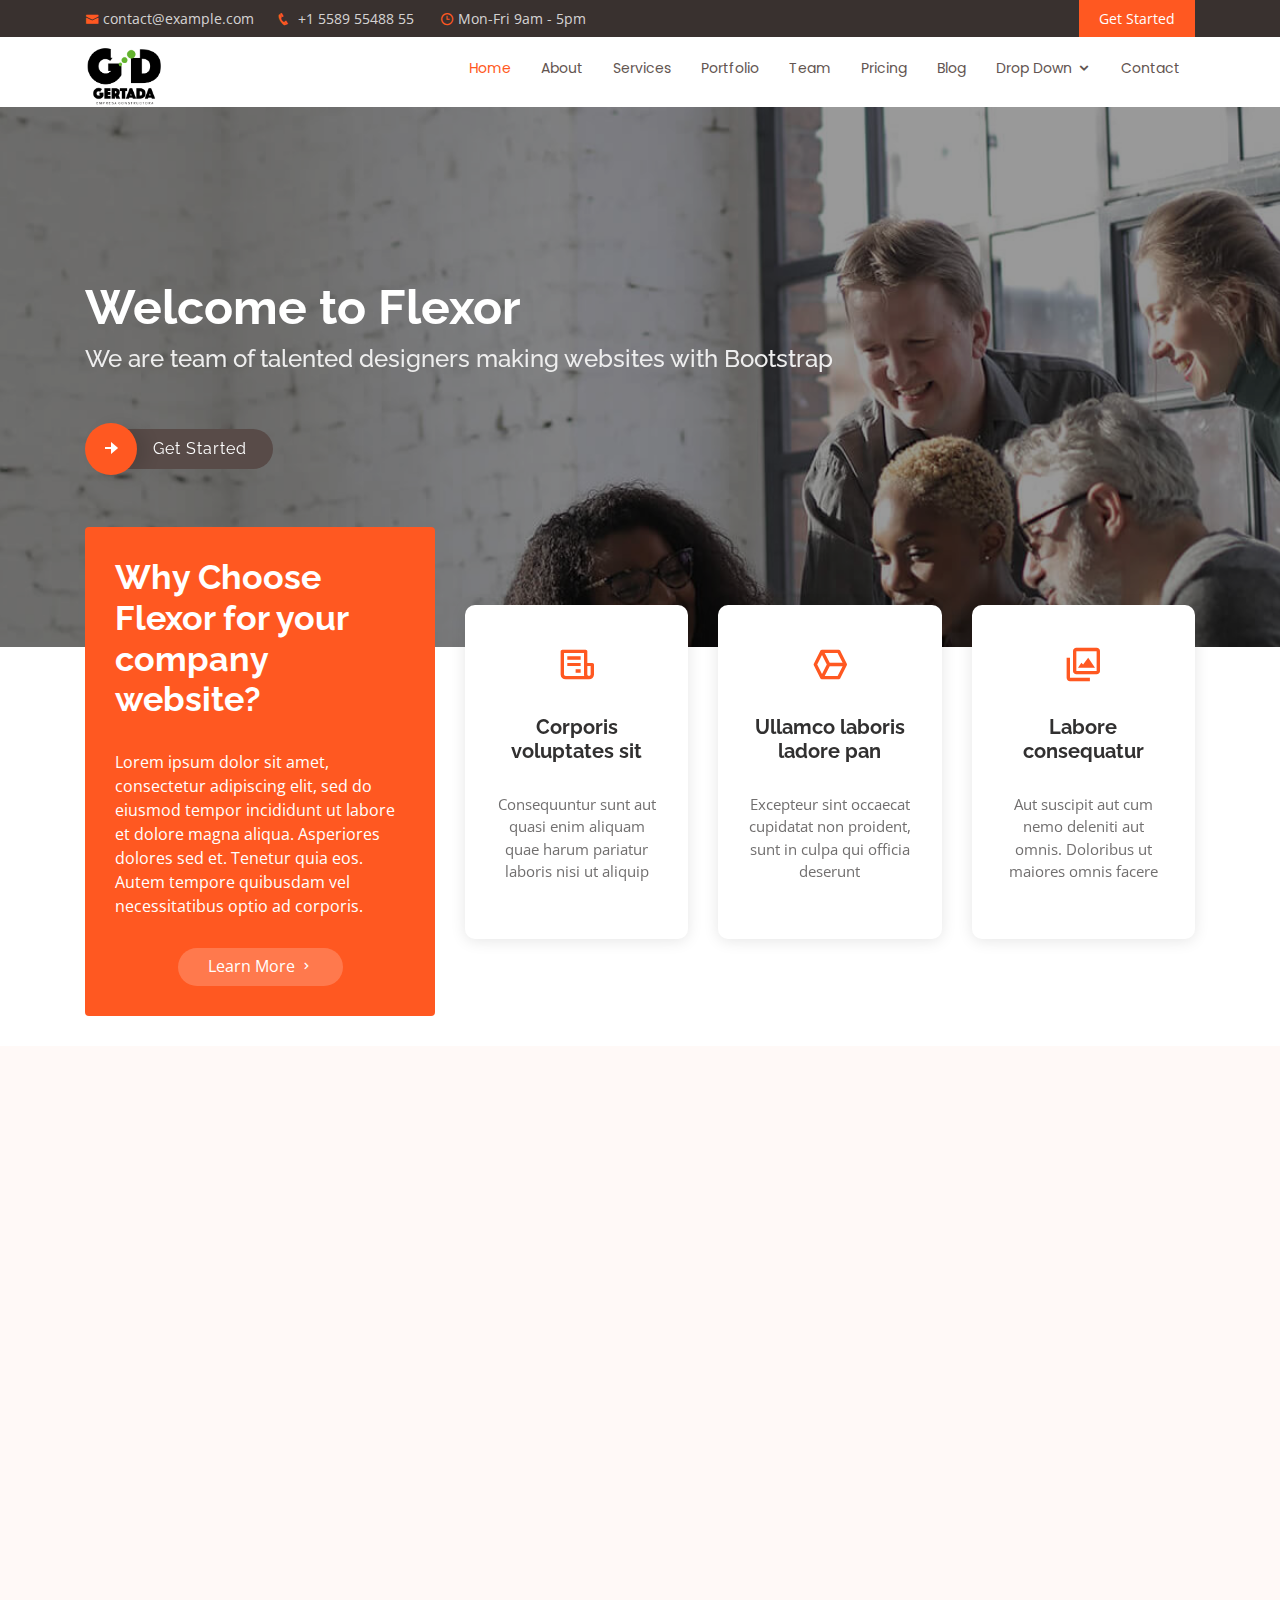
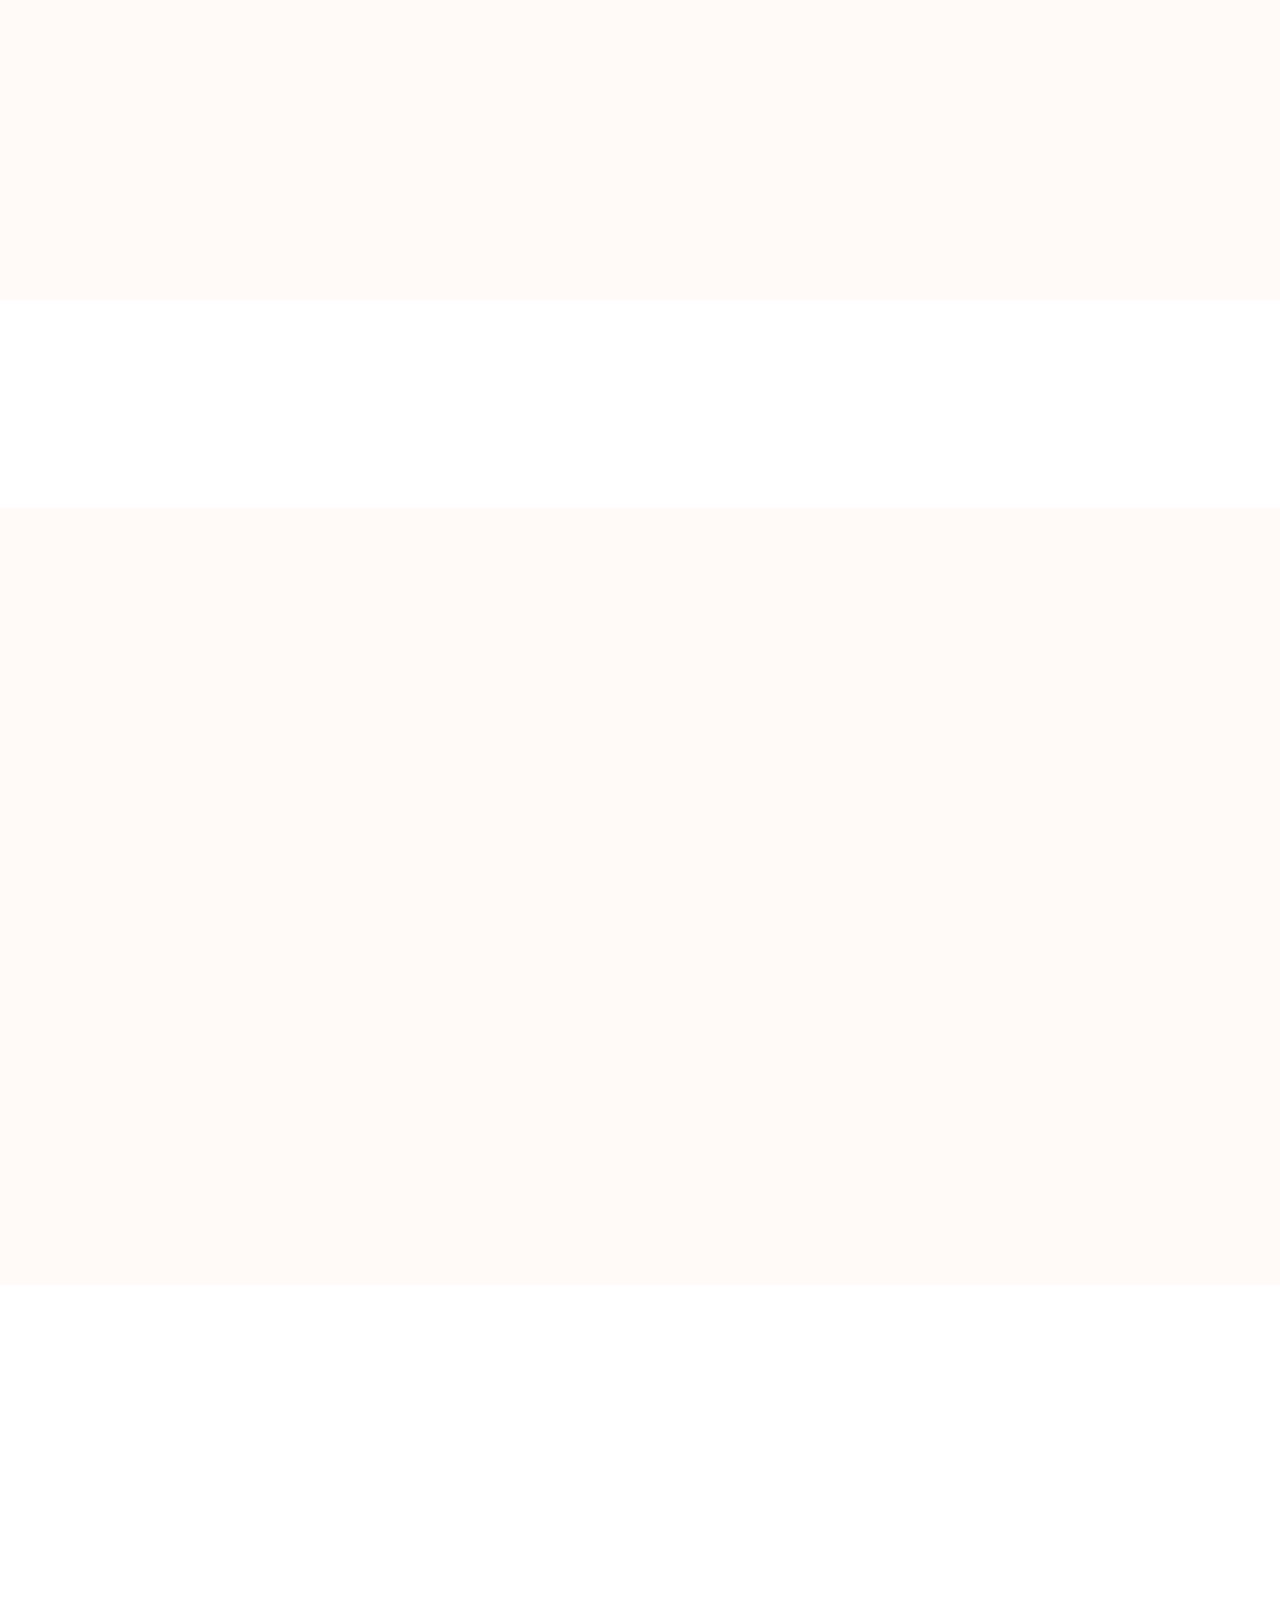
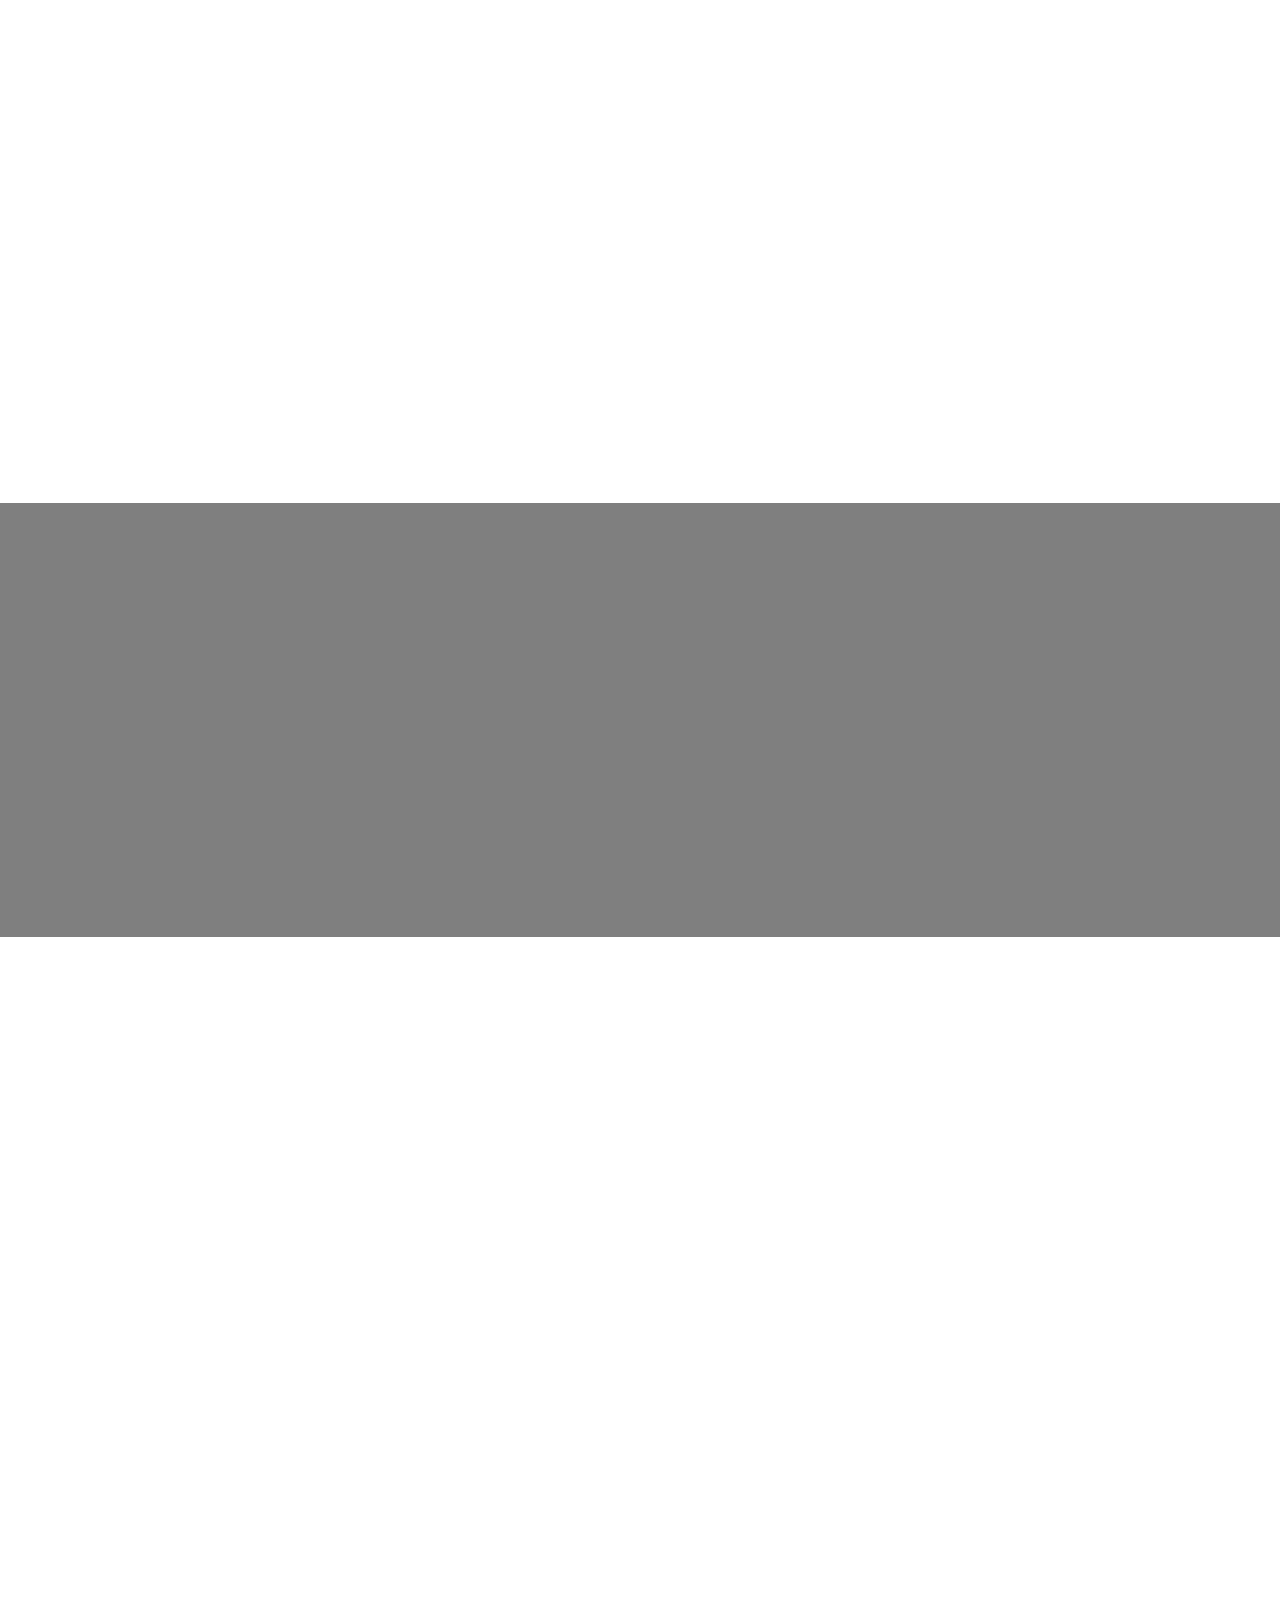
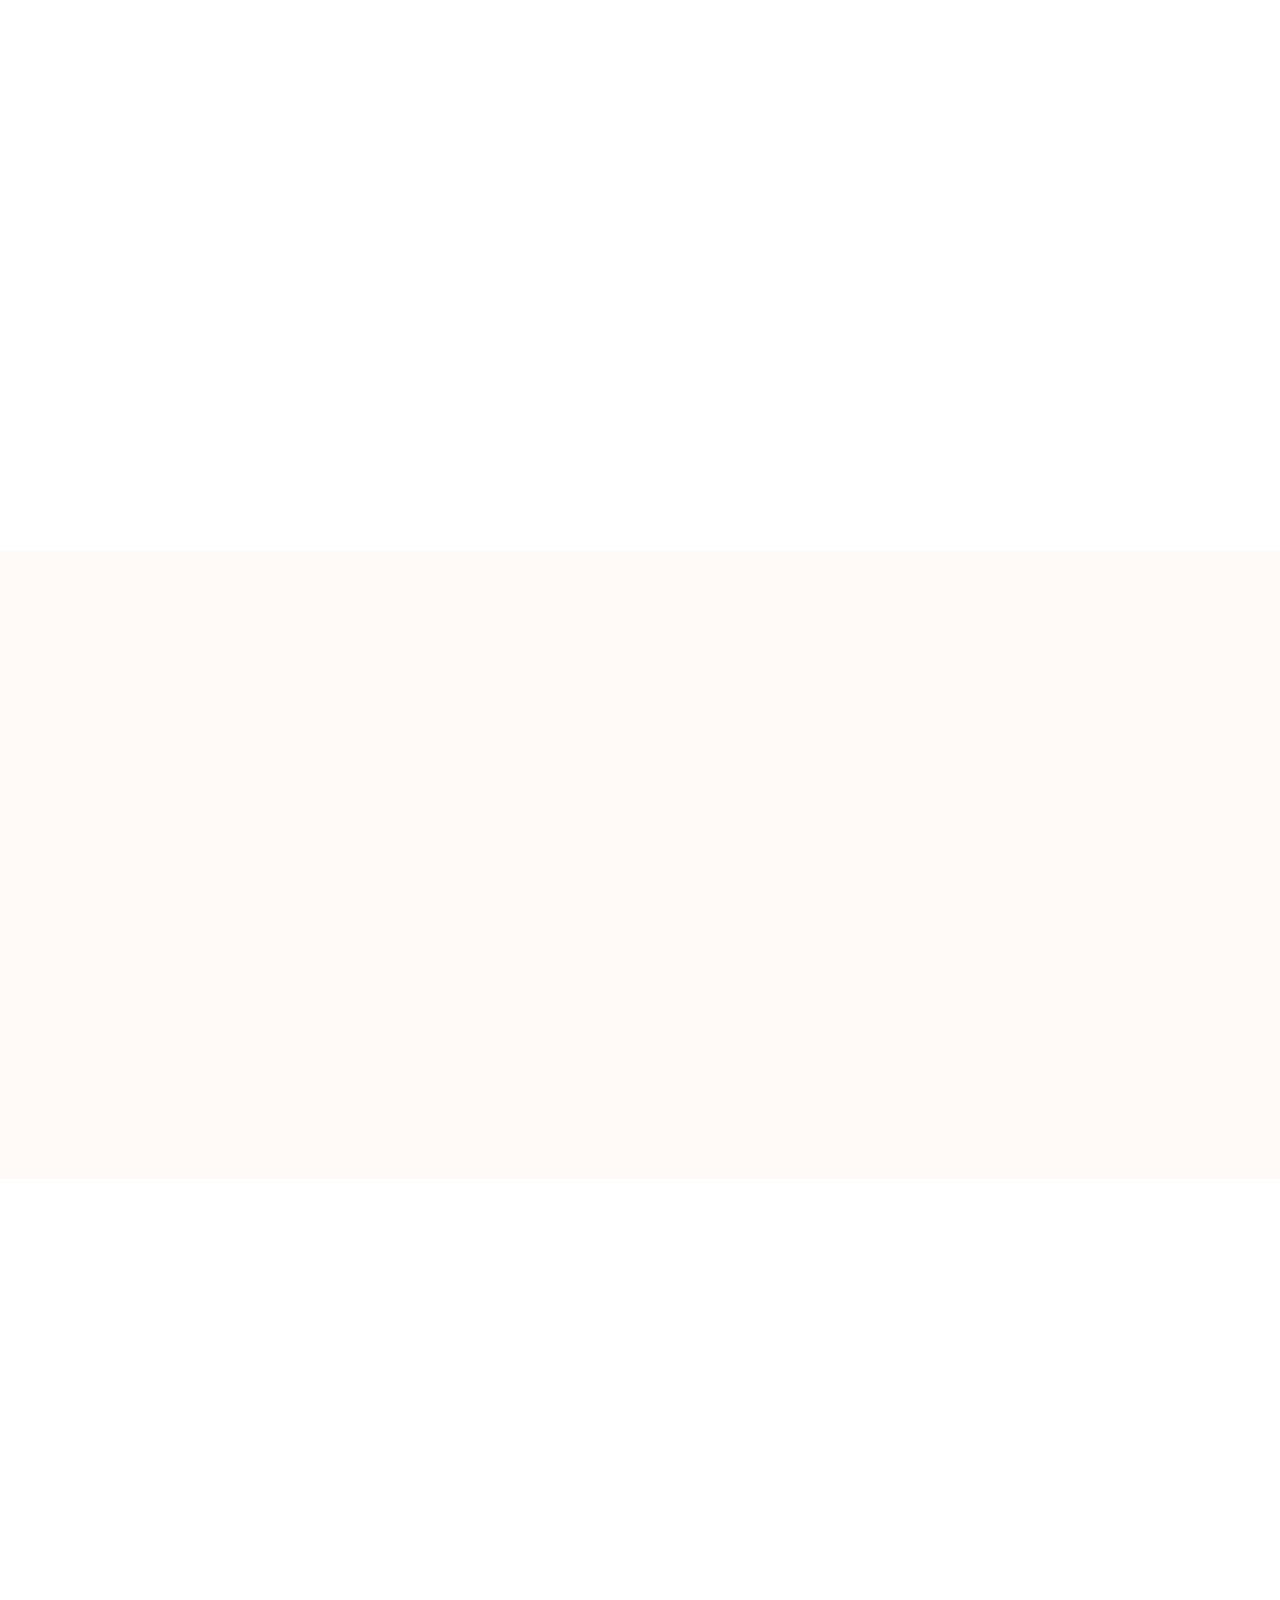
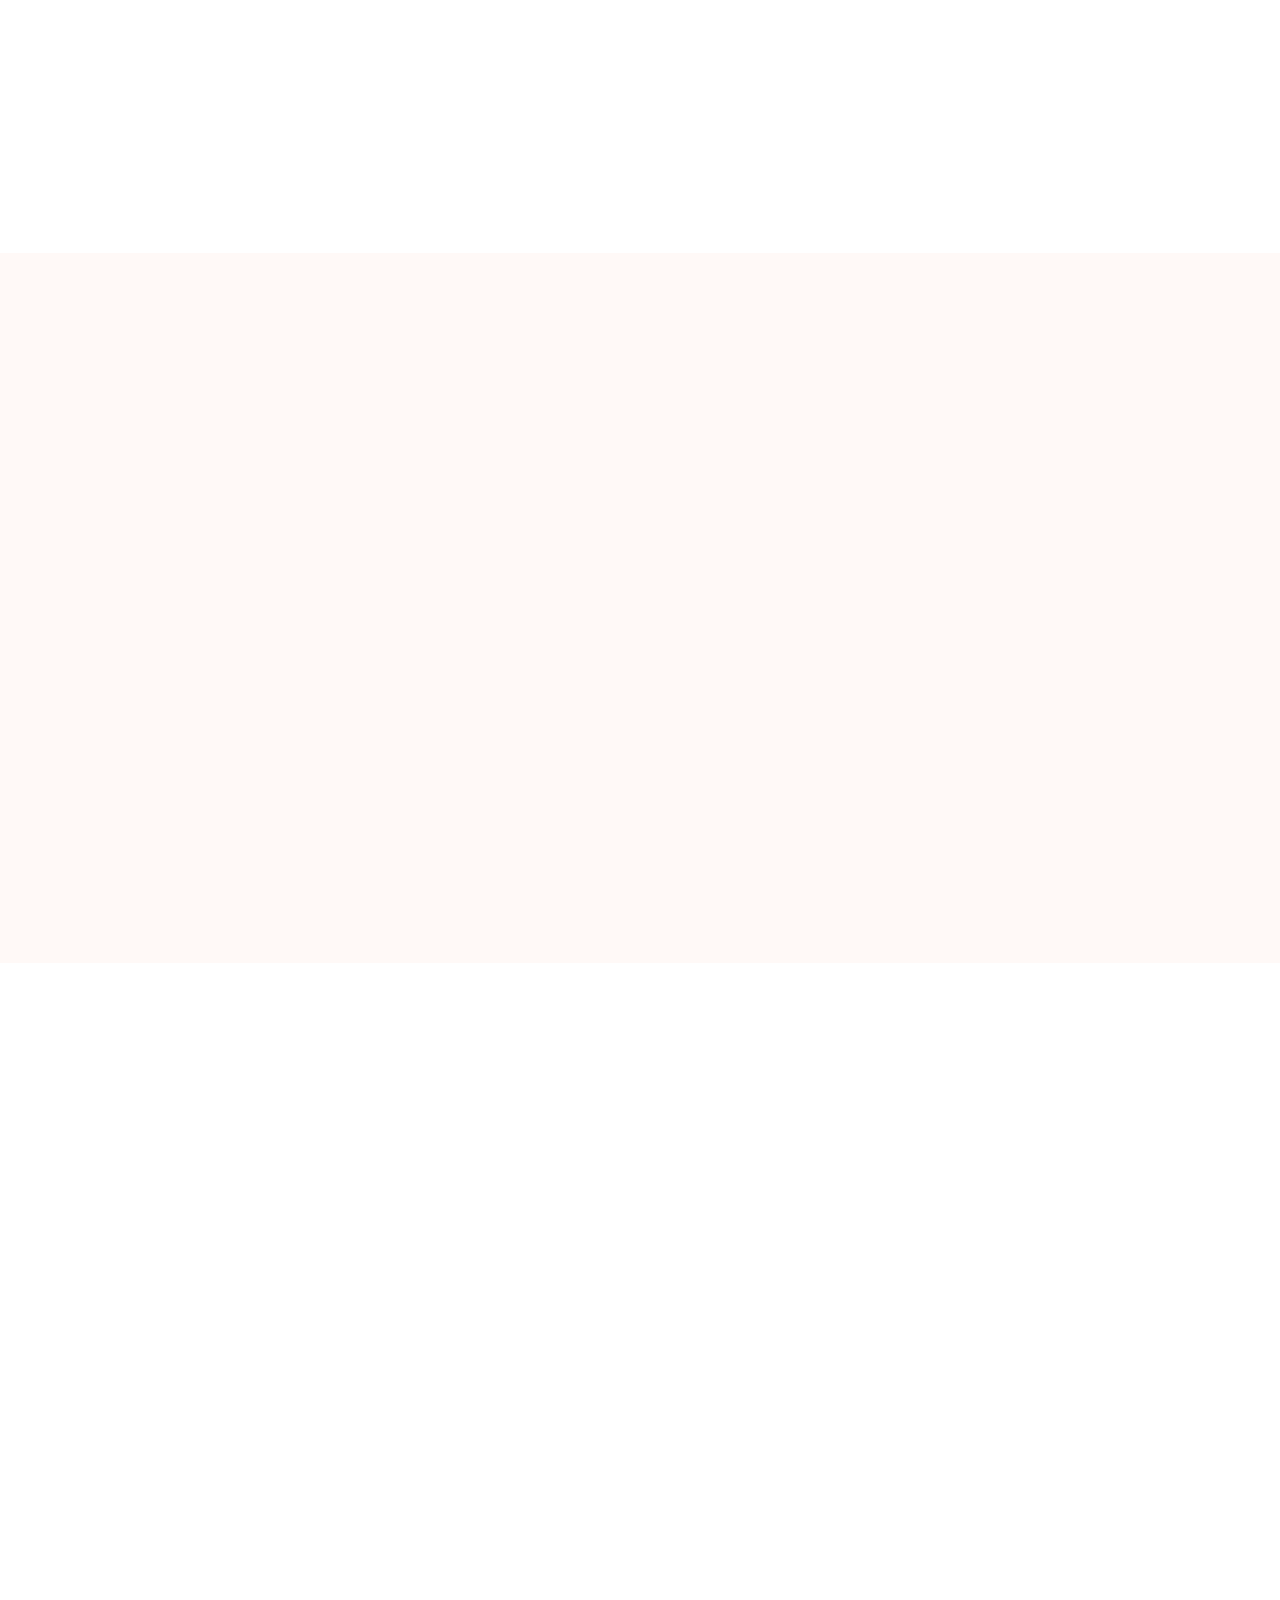
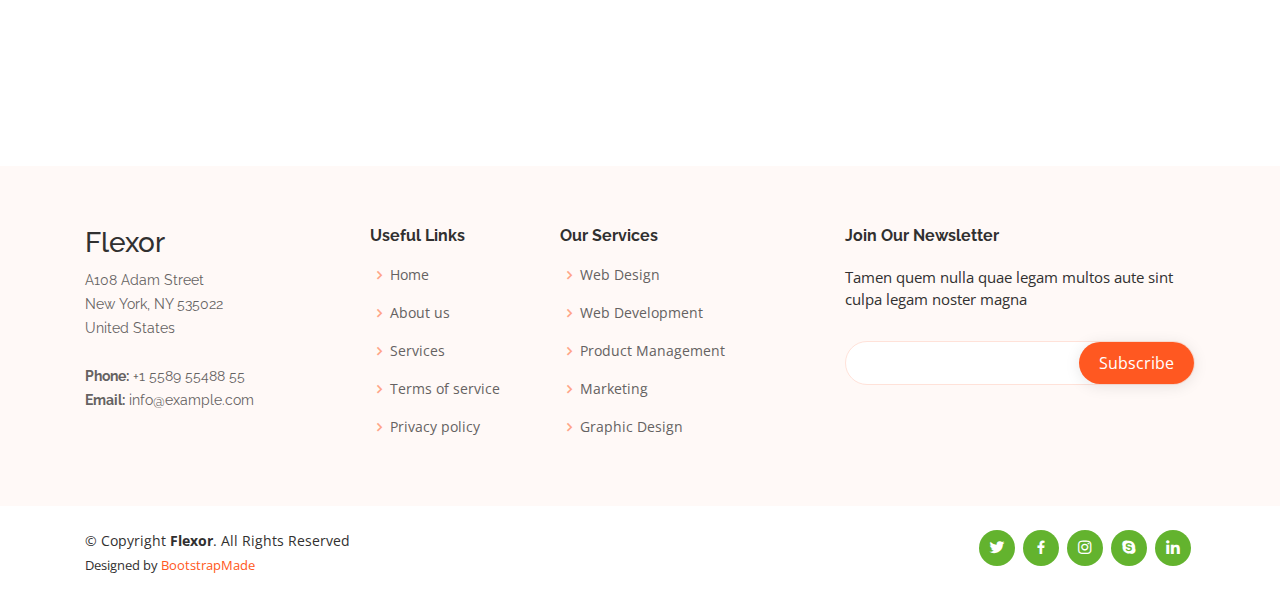
<file: index.html>
<!DOCTYPE html>
<html lang="en">

<head>
  <meta charset="utf-8">
  <meta content="width=device-width, initial-scale=1.0" name="viewport">

  <title>Flexor Bootstrap Template - Index</title>
  <meta content="" name="description">
  <meta content="" name="keywords">

  <!-- Favicons -->
  <link href="assets/img/favicon.png" rel="icon">
  <link href="assets/img/apple-touch-icon.png" rel="apple-touch-icon">

  <!-- Google Fonts -->
  <link href="https://fonts.googleapis.com/css?family=Open+Sans:300,300i,400,400i,600,600i,700,700i|Raleway:300,300i,400,400i,500,500i,600,600i,700,700i|Poppins:300,300i,400,400i,500,500i,600,600i,700,700i" rel="stylesheet">

  <!-- Vendor CSS Files -->
  <link href="assets/vendor/bootstrap/css/bootstrap.min.css" rel="stylesheet">
  <link href="assets/vendor/icofont/icofont.min.css" rel="stylesheet">
  <link href="assets/vendor/boxicons/css/boxicons.min.css" rel="stylesheet">
  <link href="assets/vendor/venobox/venobox.css" rel="stylesheet">
  <link href="assets/vendor/owl.carousel/assets/owl.carousel.min.css" rel="stylesheet">
  <link href="assets/vendor/aos/aos.css" rel="stylesheet">

  <!-- Template Main CSS File -->
  <link href="assets/css/style.css" rel="stylesheet">

  <!-- =======================================================
  * Template Name: Flexor - v2.4.1
  * Template URL: https://bootstrapmade.com/flexor-free-multipurpose-bootstrap-template/
  * Author: BootstrapMade.com
  * License: https://bootstrapmade.com/license/
  ======================================================== -->
</head>

<body>

  <!-- ======= Top Bar ======= -->
  <section id="topbar" class="d-none d-lg-block">
    <div class="container d-flex">
      <div class="contact-info mr-auto">
        <ul>
          <li><i class="icofont-envelope"></i><a href="mailto:contact@example.com">contact@example.com</a></li>
          <li><i class="icofont-phone"></i> +1 5589 55488 55</li>
          <li><i class="icofont-clock-time icofont-flip-horizontal"></i> Mon-Fri 9am - 5pm</li>
        </ul>

      </div>
      <div class="cta">
        <a href="#about" class="scrollto">Get Started</a>
      </div>
    </div>
  </section>

  <!-- ======= Header ======= -->
  <header id="header">
    <div class="container d-flex">

      <div class="logo mr-auto">
        <!-- <h1 class="text-light"><a href="index.html"><span>Flexor</span></a></h1> -->
        <!-- Uncomment below if you prefer to use an image logo -->
        <a href="index.html"><img src="assets/img/logo2.png" alt="" class="img-fluid"></a>
      </div>

      <nav class="nav-menu d-none d-lg-block">
        <ul>
          <li class="active"><a href="index.html">Home</a></li>
          <li><a href="#about">About</a></li>
          <li><a href="#services">Services</a></li>
          <li><a href="#portfolio">Portfolio</a></li>
          <li><a href="#team">Team</a></li>
          <li><a href="#pricing">Pricing</a></li>
          <li><a href="blog.html">Blog</a></li>
          <li class="drop-down"><a href="">Drop Down</a>
            <ul>
              <li><a href="#">Drop Down 1</a></li>
              <li class="drop-down"><a href="#">Drop Down 2</a>
                <ul>
                  <li><a href="#">Deep Drop Down 1</a></li>
                  <li><a href="#">Deep Drop Down 2</a></li>
                  <li><a href="#">Deep Drop Down 3</a></li>
                  <li><a href="#">Deep Drop Down 4</a></li>
                  <li><a href="#">Deep Drop Down 5</a></li>
                </ul>
              </li>
              <li><a href="#">Drop Down 3</a></li>
              <li><a href="#">Drop Down 4</a></li>
              <li><a href="#">Drop Down 5</a></li>
            </ul>
          </li>
          <li><a href="#contact">Contact</a></li>

        </ul>
      </nav><!-- .nav-menu -->

    </div>
  </header><!-- End Header -->

  <!-- ======= Hero Section ======= -->
  <section id="hero" class="d-flex flex-column justify-content-center align-items-center">
    <div class="container" data-aos="fade-in">
      <h1>Welcome to Flexor</h1>
      <h2>We are team of talented designers making websites with Bootstrap</h2>
      <div class="d-flex align-items-center">
        <i class="bx bxs-right-arrow-alt get-started-icon"></i>
        <a href="#about" class="btn-get-started scrollto">Get Started</a>
      </div>
    </div>
  </section><!-- End Hero -->

  <main id="main">

    <!-- ======= Why Us Section ======= -->
    <section id="why-us" class="why-us">
      <div class="container">

        <div class="row">
          <div class="col-xl-4 col-lg-5" data-aos="fade-up">
            <div class="content">
              <h3>Why Choose Flexor for your company website?</h3>
              <p>
                Lorem ipsum dolor sit amet, consectetur adipiscing elit, sed do eiusmod tempor incididunt ut labore et dolore magna aliqua.
                Asperiores dolores sed et. Tenetur quia eos. Autem tempore quibusdam vel necessitatibus optio ad corporis.
              </p>
              <div class="text-center">
                <a href="#" class="more-btn">Learn More <i class="bx bx-chevron-right"></i></a>
              </div>
            </div>
          </div>
          <div class="col-xl-8 col-lg-7 d-flex">
            <div class="icon-boxes d-flex flex-column justify-content-center">
              <div class="row">
                <div class="col-xl-4 d-flex align-items-stretch" data-aos="fade-up" data-aos-delay="100">
                  <div class="icon-box mt-4 mt-xl-0">
                    <i class="bx bx-receipt"></i>
                    <h4>Corporis voluptates sit</h4>
                    <p>Consequuntur sunt aut quasi enim aliquam quae harum pariatur laboris nisi ut aliquip</p>
                  </div>
                </div>
                <div class="col-xl-4 d-flex align-items-stretch" data-aos="fade-up" data-aos-delay="200">
                  <div class="icon-box mt-4 mt-xl-0">
                    <i class="bx bx-cube-alt"></i>
                    <h4>Ullamco laboris ladore pan</h4>
                    <p>Excepteur sint occaecat cupidatat non proident, sunt in culpa qui officia deserunt</p>
                  </div>
                </div>
                <div class="col-xl-4 d-flex align-items-stretch" data-aos="fade-up" data-aos-delay="300">
                  <div class="icon-box mt-4 mt-xl-0">
                    <i class="bx bx-images"></i>
                    <h4>Labore consequatur</h4>
                    <p>Aut suscipit aut cum nemo deleniti aut omnis. Doloribus ut maiores omnis facere</p>
                  </div>
                </div>
              </div>
            </div>
          </div>
        </div>

      </div>
    </section><!-- End Why Us Section -->

    <!-- ======= About Section ======= -->
    <section id="about" class="about section-bg">
      <div class="container">

        <div class="row">
          <div class="col-xl-5 col-lg-6 video-box d-flex justify-content-center align-items-stretch" data-aos="fade-right">
            <a href="https://www.youtube.com/watch?v=jDDaplaOz7Q" class="venobox play-btn mb-4" data-vbtype="video" data-autoplay="true"></a>
          </div>

          <div class="col-xl-7 col-lg-6 icon-boxes d-flex flex-column align-items-stretch justify-content-center py-5 px-lg-5">
            <h4 data-aos="fade-up">About us</h4>
            <h3 data-aos="fade-up">Enim quis est voluptatibus aliquid consequatur fugiat</h3>
            <p data-aos="fade-up">Esse voluptas cumque vel exercitationem. Reiciendis est hic accusamus. Non ipsam et sed minima temporibus laudantium. Soluta voluptate sed facere corporis dolores excepturi. Libero laboriosam sint et id nulla tenetur. Suscipit aut voluptate.</p>

            <div class="icon-box" data-aos="fade-up">
              <div class="icon"><i class="bx bx-fingerprint"></i></div>
              <h4 class="title"><a href="">Lorem Ipsum</a></h4>
              <p class="description">Voluptatum deleniti atque corrupti quos dolores et quas molestias excepturi sint occaecati cupiditate non provident</p>
            </div>

            <div class="icon-box" data-aos="fade-up" data-aos-delay="100">
              <div class="icon"><i class="bx bx-gift"></i></div>
              <h4 class="title"><a href="">Nemo Enim</a></h4>
              <p class="description">At vero eos et accusamus et iusto odio dignissimos ducimus qui blanditiis praesentium voluptatum deleniti atque</p>
            </div>

            <div class="icon-box" data-aos="fade-up" data-aos-delay="200">
              <div class="icon"><i class="bx bx-atom"></i></div>
              <h4 class="title"><a href="">Dine Pad</a></h4>
              <p class="description">Explicabo est voluptatum asperiores consequatur magnam. Et veritatis odit. Sunt aut deserunt minus aut eligendi omnis</p>
            </div>

          </div>
        </div>

      </div>
    </section><!-- End About Section -->

    <!-- ======= Clients Section ======= -->
    <section id="clients" class="clients">
      <div class="container" data-aos="fade-up">

        <div class="owl-carousel clients-carousel">
          <img src="assets/img/clients/client-1.png" alt="">
          <img src="assets/img/clients/client-2.png" alt="">
          <img src="assets/img/clients/client-3.png" alt="">
          <img src="assets/img/clients/client-4.png" alt="">
          <img src="assets/img/clients/client-5.png" alt="">
          <img src="assets/img/clients/client-6.png" alt="">
          <img src="assets/img/clients/client-7.png" alt="">
          <img src="assets/img/clients/client-8.png" alt="">
        </div>

      </div>
    </section><!-- End Clients Section -->

    <!-- ======= Services Section ======= -->
    <section id="services" class="services section-bg">
      <div class="container">

        <div class="section-title" data-aos="fade-up">
          <h2>Services</h2>
          <p>Magnam dolores commodi suscipit. Necessitatibus eius consequatur ex aliquid fuga eum quidem. Sit sint consectetur velit. Quisquam quos quisquam cupiditate. Et nemo qui impedit suscipit alias ea. Quia fugiat sit in iste officiis commodi quidem hic quas.</p>
        </div>

        <div class="row">
          <div class="col-lg-4 col-md-6" data-aos="fade-up">
            <div class="icon-box">
              <div class="icon"><i class="icofont-computer"></i></div>
              <h4 class="title"><a href="">Lorem Ipsum</a></h4>
              <p class="description">Voluptatum deleniti atque corrupti quos dolores et quas molestias excepturi sint occaecati cupiditate non provident</p>
            </div>
          </div>
          <div class="col-lg-4 col-md-6" data-aos="fade-up" data-aos-delay="100">
            <div class="icon-box">
              <div class="icon"><i class="icofont-chart-bar-graph"></i></div>
              <h4 class="title"><a href="">Dolor Sitema</a></h4>
              <p class="description">Minim veniam, quis nostrud exercitation ullamco laboris nisi ut aliquip ex ea commodo consequat tarad limino ata</p>
            </div>
          </div>
          <div class="col-lg-4 col-md-6" data-aos="fade-up" data-aos-delay="200">
            <div class="icon-box">
              <div class="icon"><i class="icofont-earth"></i></div>
              <h4 class="title"><a href="">Sed ut perspiciatis</a></h4>
              <p class="description">Duis aute irure dolor in reprehenderit in voluptate velit esse cillum dolore eu fugiat nulla pariatur</p>
            </div>
          </div>
          <div class="col-lg-4 col-md-6" data-aos="fade-up" data-aos-delay="300">
            <div class="icon-box">
              <div class="icon"><i class="icofont-image"></i></div>
              <h4 class="title"><a href="">Magni Dolores</a></h4>
              <p class="description">Excepteur sint occaecat cupidatat non proident, sunt in culpa qui officia deserunt mollit anim id est laborum</p>
            </div>
          </div>
          <div class="col-lg-4 col-md-6" data-aos="fade-up" data-aos-delay="400">
            <div class="icon-box">
              <div class="icon"><i class="icofont-settings"></i></div>
              <h4 class="title"><a href="">Nemo Enim</a></h4>
              <p class="description">At vero eos et accusamus et iusto odio dignissimos ducimus qui blanditiis praesentium voluptatum deleniti atque</p>
            </div>
          </div>
          <div class="col-lg-4 col-md-6" data-aos="fade-up" data-aos-delay="500">
            <div class="icon-box">
              <div class="icon"><i class="icofont-tasks-alt"></i></div>
              <h4 class="title"><a href="">Eiusmod Tempor</a></h4>
              <p class="description">Et harum quidem rerum facilis est et expedita distinctio. Nam libero tempore, cum soluta nobis est eligendi</p>
            </div>
          </div>
        </div>

      </div>
    </section><!-- End Services Section -->

    <!-- ======= Values Section ======= -->
    <section id="values" class="values">
      <div class="container">

        <div class="row">
          <div class="col-md-6 d-flex align-items-stretch" data-aos="fade-up">
            <div class="card" style="background-image: url(assets/img/values-1.jpg);">
              <div class="card-body">
                <h5 class="card-title"><a href="">Our Mission</a></h5>
                <p class="card-text">Lorem ipsum dolor sit amet, consectetur elit, sed do eiusmod tempor ut labore et dolore magna aliqua.</p>
                <div class="read-more"><a href="#"><i class="icofont-arrow-right"></i> Read More</a></div>
              </div>
            </div>
          </div>
          <div class="col-md-6 d-flex align-items-stretch mt-4 mt-md-0" data-aos="fade-up" data-aos-delay="100">
            <div class="card" style="background-image: url(assets/img/values-2.jpg);">
              <div class="card-body">
                <h5 class="card-title"><a href="">Our Plan</a></h5>
                <p class="card-text">Sed ut perspiciatis unde omnis iste natus error sit voluptatem doloremque laudantium, totam rem.</p>
                <div class="read-more"><a href="#"><i class="icofont-arrow-right"></i> Read More</a></div>
              </div>
            </div>

          </div>
          <div class="col-md-6 d-flex align-items-stretch mt-4" data-aos="fade-up" data-aos-delay="200">
            <div class="card" style="background-image: url(assets/img/values-3.jpg);">
              <div class="card-body">
                <h5 class="card-title"><a href="">Our Vision</a></h5>
                <p class="card-text">Nemo enim ipsam voluptatem quia voluptas sit aut odit aut fugit, sed quia magni dolores.</p>
                <div class="read-more"><a href="#"><i class="icofont-arrow-right"></i> Read More</a></div>
              </div>
            </div>
          </div>
          <div class="col-md-6 d-flex align-items-stretch mt-4" data-aos="fade-up" data-aos-delay="300">
            <div class="card" style="background-image: url(assets/img/values-4.jpg);">
              <div class="card-body">
                <h5 class="card-title"><a href="">Our Care</a></h5>
                <p class="card-text">Nostrum eum sed et autem dolorum perspiciatis. Magni porro quisquam laudantium voluptatem.</p>
                <div class="read-more"><a href="#"><i class="icofont-arrow-right"></i> Read More</a></div>
              </div>
            </div>
          </div>
        </div>

      </div>
    </section><!-- End Values Section -->

    <!-- ======= Testimonials Section ======= -->
    <section id="testimonials" class="testimonials">
      <div class="container" data-aos="fade-up">

        <div class="owl-carousel testimonials-carousel">

          <div class="testimonial-item">
            <img src="assets/img/testimonials/testimonials-1.jpg" class="testimonial-img" alt="">
            <h3>Saul Goodman</h3>
            <h4>Ceo &amp; Founder</h4>
            <p>
              <i class="bx bxs-quote-alt-left quote-icon-left"></i>
              Proin iaculis purus consequat sem cure digni ssim donec porttitora entum suscipit rhoncus. Accusantium quam, ultricies eget id, aliquam eget nibh et. Maecen aliquam, risus at semper.
              <i class="bx bxs-quote-alt-right quote-icon-right"></i>
            </p>
          </div>

          <div class="testimonial-item">
            <img src="assets/img/testimonials/testimonials-2.jpg" class="testimonial-img" alt="">
            <h3>Sara Wilsson</h3>
            <h4>Designer</h4>
            <p>
              <i class="bx bxs-quote-alt-left quote-icon-left"></i>
              Export tempor illum tamen malis malis eram quae irure esse labore quem cillum quid cillum eram malis quorum velit fore eram velit sunt aliqua noster fugiat irure amet legam anim culpa.
              <i class="bx bxs-quote-alt-right quote-icon-right"></i>
            </p>
          </div>

          <div class="testimonial-item">
            <img src="assets/img/testimonials/testimonials-3.jpg" class="testimonial-img" alt="">
            <h3>Jena Karlis</h3>
            <h4>Store Owner</h4>
            <p>
              <i class="bx bxs-quote-alt-left quote-icon-left"></i>
              Enim nisi quem export duis labore cillum quae magna enim sint quorum nulla quem veniam duis minim tempor labore quem eram duis noster aute amet eram fore quis sint minim.
              <i class="bx bxs-quote-alt-right quote-icon-right"></i>
            </p>
          </div>

          <div class="testimonial-item">
            <img src="assets/img/testimonials/testimonials-4.jpg" class="testimonial-img" alt="">
            <h3>Matt Brandon</h3>
            <h4>Freelancer</h4>
            <p>
              <i class="bx bxs-quote-alt-left quote-icon-left"></i>
              Fugiat enim eram quae cillum dolore dolor amet nulla culpa multos export minim fugiat minim velit minim dolor enim duis veniam ipsum anim magna sunt elit fore quem dolore labore illum veniam.
              <i class="bx bxs-quote-alt-right quote-icon-right"></i>
            </p>
          </div>

          <div class="testimonial-item">
            <img src="assets/img/testimonials/testimonials-5.jpg" class="testimonial-img" alt="">
            <h3>John Larson</h3>
            <h4>Entrepreneur</h4>
            <p>
              <i class="bx bxs-quote-alt-left quote-icon-left"></i>
              Quis quorum aliqua sint quem legam fore sunt eram irure aliqua veniam tempor noster veniam enim culpa labore duis sunt culpa nulla illum cillum fugiat legam esse veniam culpa fore nisi cillum quid.
              <i class="bx bxs-quote-alt-right quote-icon-right"></i>
            </p>
          </div>

        </div>

      </div>
    </section><!-- End Testimonials Section -->

    <!-- ======= Portfolio Section ======= -->
    <section id="portfolio" class="portfolio">
      <div class="container">

        <div class="section-title">
          <h2 data-aos="fade-up">Portfolio</h2>
          <p data-aos="fade-up">Magnam dolores commodi suscipit. Necessitatibus eius consequatur ex aliquid fuga eum quidem. Sit sint consectetur velit. Quisquam quos quisquam cupiditate. Et nemo qui impedit suscipit alias ea. Quia fugiat sit in iste officiis commodi quidem hic quas.</p>
        </div>

        <div class="row" data-aos="fade-up" data-aos-delay="100">
          <div class="col-lg-12 d-flex justify-content-center">
            <ul id="portfolio-flters">
              <li data-filter="*" class="filter-active">All</li>
              <li data-filter=".filter-app">App</li>
              <li data-filter=".filter-card">Card</li>
              <li data-filter=".filter-web">Web</li>
            </ul>
          </div>
        </div>

        <div class="row portfolio-container" data-aos="fade-up" data-aos-delay="200">

          <div class="col-lg-4 col-md-6 portfolio-item filter-app">
            <img src="assets/img/portfolio/portfolio-1.jpg" class="img-fluid" alt="">
            <div class="portfolio-info">
              <h4>App 1</h4>
              <p>App</p>
              <a href="assets/img/portfolio/portfolio-1.jpg" data-gall="portfolioGallery" class="venobox preview-link" title="App 1"><i class="bx bx-plus"></i></a>
              <a href="portfolio-details.html" class="details-link" title="More Details"><i class="bx bx-link"></i></a>
            </div>
          </div>

          <div class="col-lg-4 col-md-6 portfolio-item filter-web">
            <img src="assets/img/portfolio/portfolio-2.jpg" class="img-fluid" alt="">
            <div class="portfolio-info">
              <h4>Web 3</h4>
              <p>Web</p>
              <a href="assets/img/portfolio/portfolio-2.jpg" data-gall="portfolioGallery" class="venobox preview-link" title="Web 3"><i class="bx bx-plus"></i></a>
              <a href="portfolio-details.html" class="details-link" title="More Details"><i class="bx bx-link"></i></a>
            </div>
          </div>

          <div class="col-lg-4 col-md-6 portfolio-item filter-app">
            <img src="assets/img/portfolio/portfolio-3.jpg" class="img-fluid" alt="">
            <div class="portfolio-info">
              <h4>App 2</h4>
              <p>App</p>
              <a href="assets/img/portfolio/portfolio-3.jpg" data-gall="portfolioGallery" class="venobox preview-link" title="App 2"><i class="bx bx-plus"></i></a>
              <a href="portfolio-details.html" class="details-link" title="More Details"><i class="bx bx-link"></i></a>
            </div>
          </div>

          <div class="col-lg-4 col-md-6 portfolio-item filter-card">
            <img src="assets/img/portfolio/portfolio-4.jpg" class="img-fluid" alt="">
            <div class="portfolio-info">
              <h4>Card 2</h4>
              <p>Card</p>
              <a href="assets/img/portfolio/portfolio-4.jpg" data-gall="portfolioGallery" class="venobox preview-link" title="Card 2"><i class="bx bx-plus"></i></a>
              <a href="portfolio-details.html" class="details-link" title="More Details"><i class="bx bx-link"></i></a>
            </div>
          </div>

          <div class="col-lg-4 col-md-6 portfolio-item filter-web">
            <img src="assets/img/portfolio/portfolio-5.jpg" class="img-fluid" alt="">
            <div class="portfolio-info">
              <h4>Web 2</h4>
              <p>Web</p>
              <a href="assets/img/portfolio/portfolio-5.jpg" data-gall="portfolioGallery" class="venobox preview-link" title="Web 2"><i class="bx bx-plus"></i></a>
              <a href="portfolio-details.html" class="details-link" title="More Details"><i class="bx bx-link"></i></a>
            </div>
          </div>

          <div class="col-lg-4 col-md-6 portfolio-item filter-app">
            <img src="assets/img/portfolio/portfolio-6.jpg" class="img-fluid" alt="">
            <div class="portfolio-info">
              <h4>App 3</h4>
              <p>App</p>
              <a href="assets/img/portfolio/portfolio-6.jpg" data-gall="portfolioGallery" class="venobox preview-link" title="App 3"><i class="bx bx-plus"></i></a>
              <a href="portfolio-details.html" class="details-link" title="More Details"><i class="bx bx-link"></i></a>
            </div>
          </div>

          <div class="col-lg-4 col-md-6 portfolio-item filter-card">
            <img src="assets/img/portfolio/portfolio-7.jpg" class="img-fluid" alt="">
            <div class="portfolio-info">
              <h4>Card 1</h4>
              <p>Card</p>
              <a href="assets/img/portfolio/portfolio-7.jpg" data-gall="portfolioGallery" class="venobox preview-link" title="Card 1"><i class="bx bx-plus"></i></a>
              <a href="portfolio-details.html" class="details-link" title="More Details"><i class="bx bx-link"></i></a>
            </div>
          </div>

          <div class="col-lg-4 col-md-6 portfolio-item filter-card">
            <img src="assets/img/portfolio/portfolio-8.jpg" class="img-fluid" alt="">
            <div class="portfolio-info">
              <h4>Card 3</h4>
              <p>Card</p>
              <a href="assets/img/portfolio/portfolio-8.jpg" data-gall="portfolioGallery" class="venobox preview-link" title="Card 3"><i class="bx bx-plus"></i></a>
              <a href="portfolio-details.html" class="details-link" title="More Details"><i class="bx bx-link"></i></a>
            </div>
          </div>

          <div class="col-lg-4 col-md-6 portfolio-item filter-web">
            <img src="assets/img/portfolio/portfolio-9.jpg" class="img-fluid" alt="">
            <div class="portfolio-info">
              <h4>Web 3</h4>
              <p>Web</p>
              <a href="assets/img/portfolio/portfolio-9.jpg" data-gall="portfolioGallery" class="venobox preview-link" title="Web 3"><i class="bx bx-plus"></i></a>
              <a href="portfolio-details.html" class="details-link" title="More Details"><i class="bx bx-link"></i></a>
            </div>
          </div>

        </div>

      </div>
    </section><!-- End Portfolio Section -->

    <!-- ======= Team Section ======= -->
    <section id="team" class="team section-bg">
      <div class="container">

        <div class="section-title">
          <h2 data-aos="fade-up">Team</h2>
          <p data-aos="fade-up">Magnam dolores commodi suscipit. Necessitatibus eius consequatur ex aliquid fuga eum quidem. Sit sint consectetur velit. Quisquam quos quisquam cupiditate. Et nemo qui impedit suscipit alias ea. Quia fugiat sit in iste officiis commodi quidem hic quas.</p>
        </div>

        <div class="row">

          <div class="col-lg-3 col-md-6 d-flex align-items-stretch" data-aos="fade-up">
            <div class="member">
              <div class="member-img">
                <img src="assets/img/team/team-1.jpg" class="img-fluid" alt="">
                <div class="social">
                  <a href=""><i class="icofont-twitter"></i></a>
                  <a href=""><i class="icofont-facebook"></i></a>
                  <a href=""><i class="icofont-instagram"></i></a>
                  <a href=""><i class="icofont-linkedin"></i></a>
                </div>
              </div>
              <div class="member-info">
                <h4>Walter White</h4>
                <span>Chief Executive Officer</span>
              </div>
            </div>
          </div>

          <div class="col-lg-3 col-md-6 d-flex align-items-stretch" data-aos="fade-up" data-aos-delay="100">
            <div class="member">
              <div class="member-img">
                <img src="assets/img/team/team-2.jpg" class="img-fluid" alt="">
                <div class="social">
                  <a href=""><i class="icofont-twitter"></i></a>
                  <a href=""><i class="icofont-facebook"></i></a>
                  <a href=""><i class="icofont-instagram"></i></a>
                  <a href=""><i class="icofont-linkedin"></i></a>
                </div>
              </div>
              <div class="member-info">
                <h4>Sarah Jhonson</h4>
                <span>Product Manager</span>
              </div>
            </div>
          </div>

          <div class="col-lg-3 col-md-6 d-flex align-items-stretch" data-aos="fade-up" data-aos-delay="200">
            <div class="member">
              <div class="member-img">
                <img src="assets/img/team/team-3.jpg" class="img-fluid" alt="">
                <div class="social">
                  <a href=""><i class="icofont-twitter"></i></a>
                  <a href=""><i class="icofont-facebook"></i></a>
                  <a href=""><i class="icofont-instagram"></i></a>
                  <a href=""><i class="icofont-linkedin"></i></a>
                </div>
              </div>
              <div class="member-info">
                <h4>William Anderson</h4>
                <span>CTO</span>
              </div>
            </div>
          </div>

          <div class="col-lg-3 col-md-6 d-flex align-items-stretch" data-aos="fade-up" data-aos-delay="300">
            <div class="member">
              <div class="member-img">
                <img src="assets/img/team/team-4.jpg" class="img-fluid" alt="">
                <div class="social">
                  <a href=""><i class="icofont-twitter"></i></a>
                  <a href=""><i class="icofont-facebook"></i></a>
                  <a href=""><i class="icofont-instagram"></i></a>
                  <a href=""><i class="icofont-linkedin"></i></a>
                </div>
              </div>
              <div class="member-info">
                <h4>Amanda Jepson</h4>
                <span>Accountant</span>
              </div>
            </div>
          </div>

        </div>

      </div>
    </section><!-- End Team Section -->

    <!-- ======= Pricing Section ======= -->
    <section id="pricing" class="pricing">
      <div class="container">

        <div class="section-title">
          <h2 data-aos="fade-up">Pricing</h2>
          <p data-aos="fade-up">Magnam dolores commodi suscipit. Necessitatibus eius consequatur ex aliquid fuga eum quidem. Sit sint consectetur velit. Quisquam quos quisquam cupiditate. Et nemo qui impedit suscipit alias ea. Quia fugiat sit in iste officiis commodi quidem hic quas.</p>
        </div>

        <div class="row">

          <div class="col-lg-3 col-md-6" data-aos="fade-up">
            <div class="box">
              <h3>Free</h3>
              <h4><sup>$</sup>0<span> / month</span></h4>
              <ul>
                <li>Aida dere</li>
                <li>Nec feugiat nisl</li>
                <li>Nulla at volutpat dola</li>
                <li class="na">Pharetra massa</li>
                <li class="na">Massa ultricies mi</li>
              </ul>
              <div class="btn-wrap">
                <a href="#" class="btn-buy">Buy Now</a>
              </div>
            </div>
          </div>

          <div class="col-lg-3 col-md-6 mt-4 mt-md-0" data-aos="fade-up" data-aos-delay="100">
            <div class="box featured">
              <h3>Business</h3>
              <h4><sup>$</sup>19<span> / month</span></h4>
              <ul>
                <li>Aida dere</li>
                <li>Nec feugiat nisl</li>
                <li>Nulla at volutpat dola</li>
                <li>Pharetra massa</li>
                <li class="na">Massa ultricies mi</li>
              </ul>
              <div class="btn-wrap">
                <a href="#" class="btn-buy">Buy Now</a>
              </div>
            </div>
          </div>

          <div class="col-lg-3 col-md-6 mt-4 mt-lg-0" data-aos="fade-up" data-aos-delay="200">
            <div class="box">
              <h3>Developer</h3>
              <h4><sup>$</sup>29<span> / month</span></h4>
              <ul>
                <li>Aida dere</li>
                <li>Nec feugiat nisl</li>
                <li>Nulla at volutpat dola</li>
                <li>Pharetra massa</li>
                <li>Massa ultricies mi</li>
              </ul>
              <div class="btn-wrap">
                <a href="#" class="btn-buy">Buy Now</a>
              </div>
            </div>
          </div>

          <div class="col-lg-3 col-md-6 mt-4 mt-lg-0" data-aos="fade-up" data-aos-delay="300">
            <div class="box">
              <span class="advanced">Advanced</span>
              <h3>Ultimate</h3>
              <h4><sup>$</sup>49<span> / month</span></h4>
              <ul>
                <li>Aida dere</li>
                <li>Nec feugiat nisl</li>
                <li>Nulla at volutpat dola</li>
                <li>Pharetra massa</li>
                <li>Massa ultricies mi</li>
              </ul>
              <div class="btn-wrap">
                <a href="#" class="btn-buy">Buy Now</a>
              </div>
            </div>
          </div>

        </div>

      </div>
    </section><!-- End Pricing Section -->

    <!-- ======= F.A.Q Section ======= -->
    <section id="faq" class="faq section-bg">
      <div class="container">

        <div class="section-title">
          <h2 data-aos="fade-up">F.A.Q</h2>
          <p data-aos="fade-up">Magnam dolores commodi suscipit. Necessitatibus eius consequatur ex aliquid fuga eum quidem. Sit sint consectetur velit. Quisquam quos quisquam cupiditate. Et nemo qui impedit suscipit alias ea. Quia fugiat sit in iste officiis commodi quidem hic quas.</p>
        </div>

        <div class="faq-list">
          <ul>
            <li data-aos="fade-up">
              <i class="bx bx-help-circle icon-help"></i> <a data-toggle="collapse" class="collapse" href="#faq-list-1">Non consectetur a erat nam at lectus urna duis? <i class="bx bx-chevron-down icon-show"></i><i class="bx bx-chevron-up icon-close"></i></a>
              <div id="faq-list-1" class="collapse show" data-parent=".faq-list">
                <p>
                  Feugiat pretium nibh ipsum consequat. Tempus iaculis urna id volutpat lacus laoreet non curabitur gravida. Venenatis lectus magna fringilla urna porttitor rhoncus dolor purus non.
                </p>
              </div>
            </li>

            <li data-aos="fade-up" data-aos-delay="100">
              <i class="bx bx-help-circle icon-help"></i> <a data-toggle="collapse" href="#faq-list-2" class="collapsed">Feugiat scelerisque varius morbi enim nunc? <i class="bx bx-chevron-down icon-show"></i><i class="bx bx-chevron-up icon-close"></i></a>
              <div id="faq-list-2" class="collapse" data-parent=".faq-list">
                <p>
                  Dolor sit amet consectetur adipiscing elit pellentesque habitant morbi. Id interdum velit laoreet id donec ultrices. Fringilla phasellus faucibus scelerisque eleifend donec pretium. Est pellentesque elit ullamcorper dignissim. Mauris ultrices eros in cursus turpis massa tincidunt dui.
                </p>
              </div>
            </li>

            <li data-aos="fade-up" data-aos-delay="200">
              <i class="bx bx-help-circle icon-help"></i> <a data-toggle="collapse" href="#faq-list-3" class="collapsed">Dolor sit amet consectetur adipiscing elit? <i class="bx bx-chevron-down icon-show"></i><i class="bx bx-chevron-up icon-close"></i></a>
              <div id="faq-list-3" class="collapse" data-parent=".faq-list">
                <p>
                  Eleifend mi in nulla posuere sollicitudin aliquam ultrices sagittis orci. Faucibus pulvinar elementum integer enim. Sem nulla pharetra diam sit amet nisl suscipit. Rutrum tellus pellentesque eu tincidunt. Lectus urna duis convallis convallis tellus. Urna molestie at elementum eu facilisis sed odio morbi quis
                </p>
              </div>
            </li>

            <li data-aos="fade-up" data-aos-delay="300">
              <i class="bx bx-help-circle icon-help"></i> <a data-toggle="collapse" href="#faq-list-4" class="collapsed">Tempus quam pellentesque nec nam aliquam sem et tortor consequat? <i class="bx bx-chevron-down icon-show"></i><i class="bx bx-chevron-up icon-close"></i></a>
              <div id="faq-list-4" class="collapse" data-parent=".faq-list">
                <p>
                  Molestie a iaculis at erat pellentesque adipiscing commodo. Dignissim suspendisse in est ante in. Nunc vel risus commodo viverra maecenas accumsan. Sit amet nisl suscipit adipiscing bibendum est. Purus gravida quis blandit turpis cursus in.
                </p>
              </div>
            </li>

            <li data-aos="fade-up" data-aos-delay="400">
              <i class="bx bx-help-circle icon-help"></i> <a data-toggle="collapse" href="#faq-list-5" class="collapsed">Tortor vitae purus faucibus ornare. Varius vel pharetra vel turpis nunc eget lorem dolor? <i class="bx bx-chevron-down icon-show"></i><i class="bx bx-chevron-up icon-close"></i></a>
              <div id="faq-list-5" class="collapse" data-parent=".faq-list">
                <p>
                  Laoreet sit amet cursus sit amet dictum sit amet justo. Mauris vitae ultricies leo integer malesuada nunc vel. Tincidunt eget nullam non nisi est sit amet. Turpis nunc eget lorem dolor sed. Ut venenatis tellus in metus vulputate eu scelerisque.
                </p>
              </div>
            </li>

          </ul>
        </div>

      </div>
    </section><!-- End F.A.Q Section -->

    <!-- ======= Contact Section ======= -->
    <section id="contact" class="contact">
      <div class="container">

        <div class="section-title">
          <h2 data-aos="fade-up">Contact</h2>
          <p data-aos="fade-up">Magnam dolores commodi suscipit. Necessitatibus eius consequatur ex aliquid fuga eum quidem. Sit sint consectetur velit. Quisquam quos quisquam cupiditate. Et nemo qui impedit suscipit alias ea. Quia fugiat sit in iste officiis commodi quidem hic quas.</p>
        </div>

        <div class="row justify-content-center">

          <div class="col-xl-3 col-lg-4 mt-4" data-aos="fade-up">
            <div class="info-box">
              <i class="bx bx-map"></i>
              <h3>Our Address</h3>
              <p>A108 Adam Street, New York, NY 535022</p>
            </div>
          </div>

          <div class="col-xl-3 col-lg-4 mt-4" data-aos="fade-up" data-aos-delay="100">
            <div class="info-box">
              <i class="bx bx-envelope"></i>
              <h3>Email Us</h3>
              <p>info@example.com<br>contact@example.com</p>
            </div>
          </div>
          <div class="col-xl-3 col-lg-4 mt-4" data-aos="fade-up" data-aos-delay="200">
            <div class="info-box">
              <i class="bx bx-phone-call"></i>
              <h3>Call Us</h3>
              <p>+1 5589 55488 55<br>+1 6678 254445 41</p>
            </div>
          </div>
        </div>

        <div class="row justify-content-center" data-aos="fade-up" data-aos-delay="300">
          <div class="col-xl-9 col-lg-12 mt-4">
            <form action="forms/contact.php" method="post" role="form" class="php-email-form">
              <div class="form-row">
                <div class="col-md-6 form-group">
                  <input type="text" name="name" class="form-control" id="name" placeholder="Your Name" data-rule="minlen:4" data-msg="Please enter at least 4 chars" />
                  <div class="validate"></div>
                </div>
                <div class="col-md-6 form-group">
                  <input type="email" class="form-control" name="email" id="email" placeholder="Your Email" data-rule="email" data-msg="Please enter a valid email" />
                  <div class="validate"></div>
                </div>
              </div>
              <div class="form-group">
                <input type="text" class="form-control" name="subject" id="subject" placeholder="Subject" data-rule="minlen:4" data-msg="Please enter at least 8 chars of subject" />
                <div class="validate"></div>
              </div>
              <div class="form-group">
                <textarea class="form-control" name="message" rows="5" data-rule="required" data-msg="Please write something for us" placeholder="Message"></textarea>
                <div class="validate"></div>
              </div>
              <div class="mb-3">
                <div class="loading">Loading</div>
                <div class="error-message"></div>
                <div class="sent-message">Your message has been sent. Thank you!</div>
              </div>
              <div class="text-center"><button type="submit">Send Message</button></div>
            </form>
          </div>

        </div>

      </div>
    </section><!-- End Contact Section -->

  </main><!-- End #main -->

  <!-- ======= Footer ======= -->
  <footer id="footer">

    <div class="footer-top">
      <div class="container">
        <div class="row">

          <div class="col-lg-3 col-md-6 footer-contact">
            <h3>Flexor</h3>
            <p>
              A108 Adam Street <br>
              New York, NY 535022<br>
              United States <br><br>
              <strong>Phone:</strong> +1 5589 55488 55<br>
              <strong>Email:</strong> info@example.com<br>
            </p>
          </div>

          <div class="col-lg-2 col-md-6 footer-links">
            <h4>Useful Links</h4>
            <ul>
              <li><i class="bx bx-chevron-right"></i> <a href="#">Home</a></li>
              <li><i class="bx bx-chevron-right"></i> <a href="#">About us</a></li>
              <li><i class="bx bx-chevron-right"></i> <a href="#">Services</a></li>
              <li><i class="bx bx-chevron-right"></i> <a href="#">Terms of service</a></li>
              <li><i class="bx bx-chevron-right"></i> <a href="#">Privacy policy</a></li>
            </ul>
          </div>

          <div class="col-lg-3 col-md-6 footer-links">
            <h4>Our Services</h4>
            <ul>
              <li><i class="bx bx-chevron-right"></i> <a href="#">Web Design</a></li>
              <li><i class="bx bx-chevron-right"></i> <a href="#">Web Development</a></li>
              <li><i class="bx bx-chevron-right"></i> <a href="#">Product Management</a></li>
              <li><i class="bx bx-chevron-right"></i> <a href="#">Marketing</a></li>
              <li><i class="bx bx-chevron-right"></i> <a href="#">Graphic Design</a></li>
            </ul>
          </div>

          <div class="col-lg-4 col-md-6 footer-newsletter">
            <h4>Join Our Newsletter</h4>
            <p>Tamen quem nulla quae legam multos aute sint culpa legam noster magna</p>
            <form action="" method="post">
              <input type="email" name="email"><input type="submit" value="Subscribe">
            </form>
          </div>

        </div>
      </div>
    </div>

    <div class="container d-lg-flex py-4">

      <div class="mr-lg-auto text-center text-lg-left">
        <div class="copyright">
          &copy; Copyright <strong><span>Flexor</span></strong>. All Rights Reserved
        </div>
        <div class="credits">
          <!-- All the links in the footer should remain intact. -->
          <!-- You can delete the links only if you purchased the pro version. -->
          <!-- Licensing information: https://bootstrapmade.com/license/ -->
          <!-- Purchase the pro version with working PHP/AJAX contact form: https://bootstrapmade.com/flexor-free-multipurpose-bootstrap-template/ -->
          Designed by <a href="https://bootstrapmade.com/">BootstrapMade</a>
        </div>
      </div>
      <div class="social-links text-center text-lg-right pt-3 pt-lg-0">
        <a href="#" class="twitter"><i class="bx bxl-twitter"></i></a>
        <a href="#" class="facebook"><i class="bx bxl-facebook"></i></a>
        <a href="#" class="instagram"><i class="bx bxl-instagram"></i></a>
        <a href="#" class="google-plus"><i class="bx bxl-skype"></i></a>
        <a href="#" class="linkedin"><i class="bx bxl-linkedin"></i></a>
      </div>
    </div>
  </footer><!-- End Footer -->

  <a href="#" class="back-to-top"><i class="icofont-simple-up"></i></a>

  <!-- Vendor JS Files -->
  <script src="assets/vendor/jquery/jquery.min.js"></script>
  <script src="assets/vendor/bootstrap/js/bootstrap.bundle.min.js"></script>
  <script src="assets/vendor/jquery.easing/jquery.easing.min.js"></script>
  <script src="assets/vendor/php-email-form/validate.js"></script>
  <script src="assets/vendor/jquery-sticky/jquery.sticky.js"></script>
  <script src="assets/vendor/venobox/venobox.min.js"></script>
  <script src="assets/vendor/owl.carousel/owl.carousel.min.js"></script>
  <script src="assets/vendor/isotope-layout/isotope.pkgd.min.js"></script>
  <script src="assets/vendor/aos/aos.js"></script>

  <!-- Template Main JS File -->
  <script src="assets/js/main.js"></script>

</body>

</html>
</file>
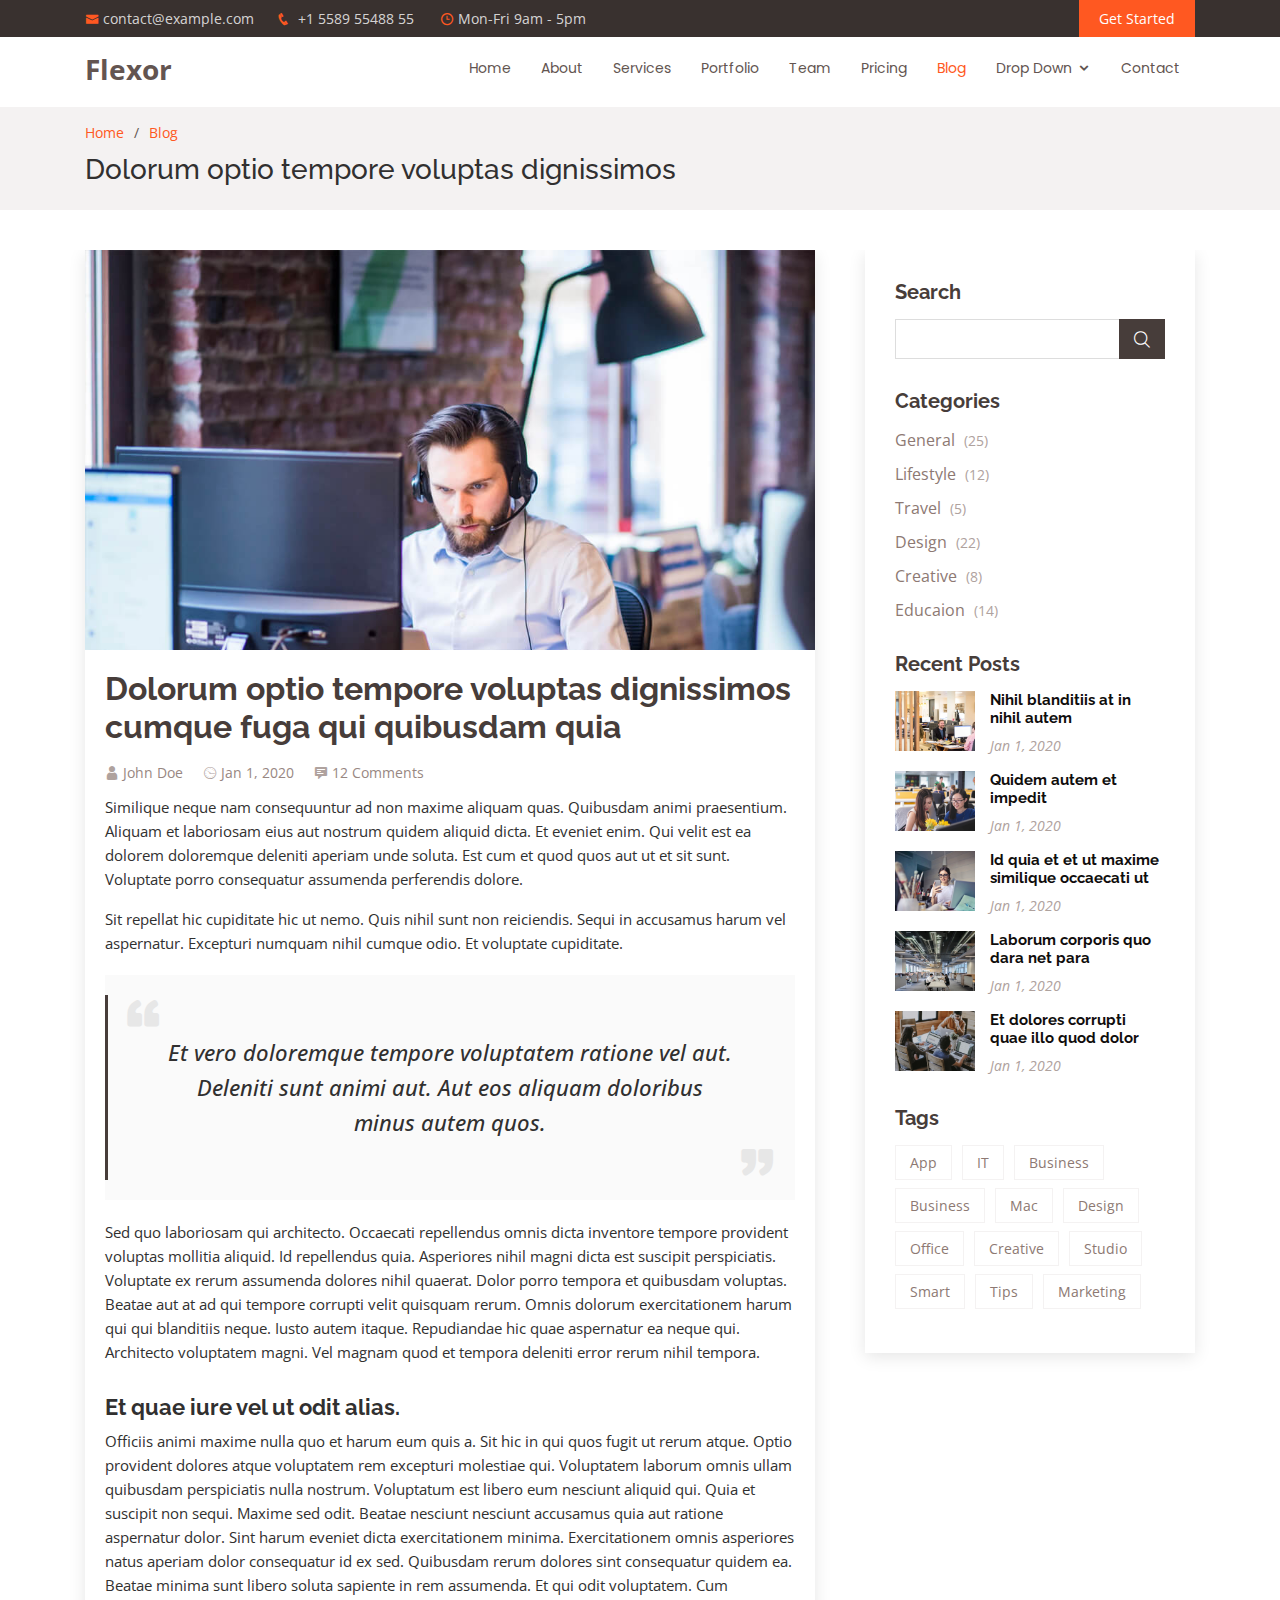
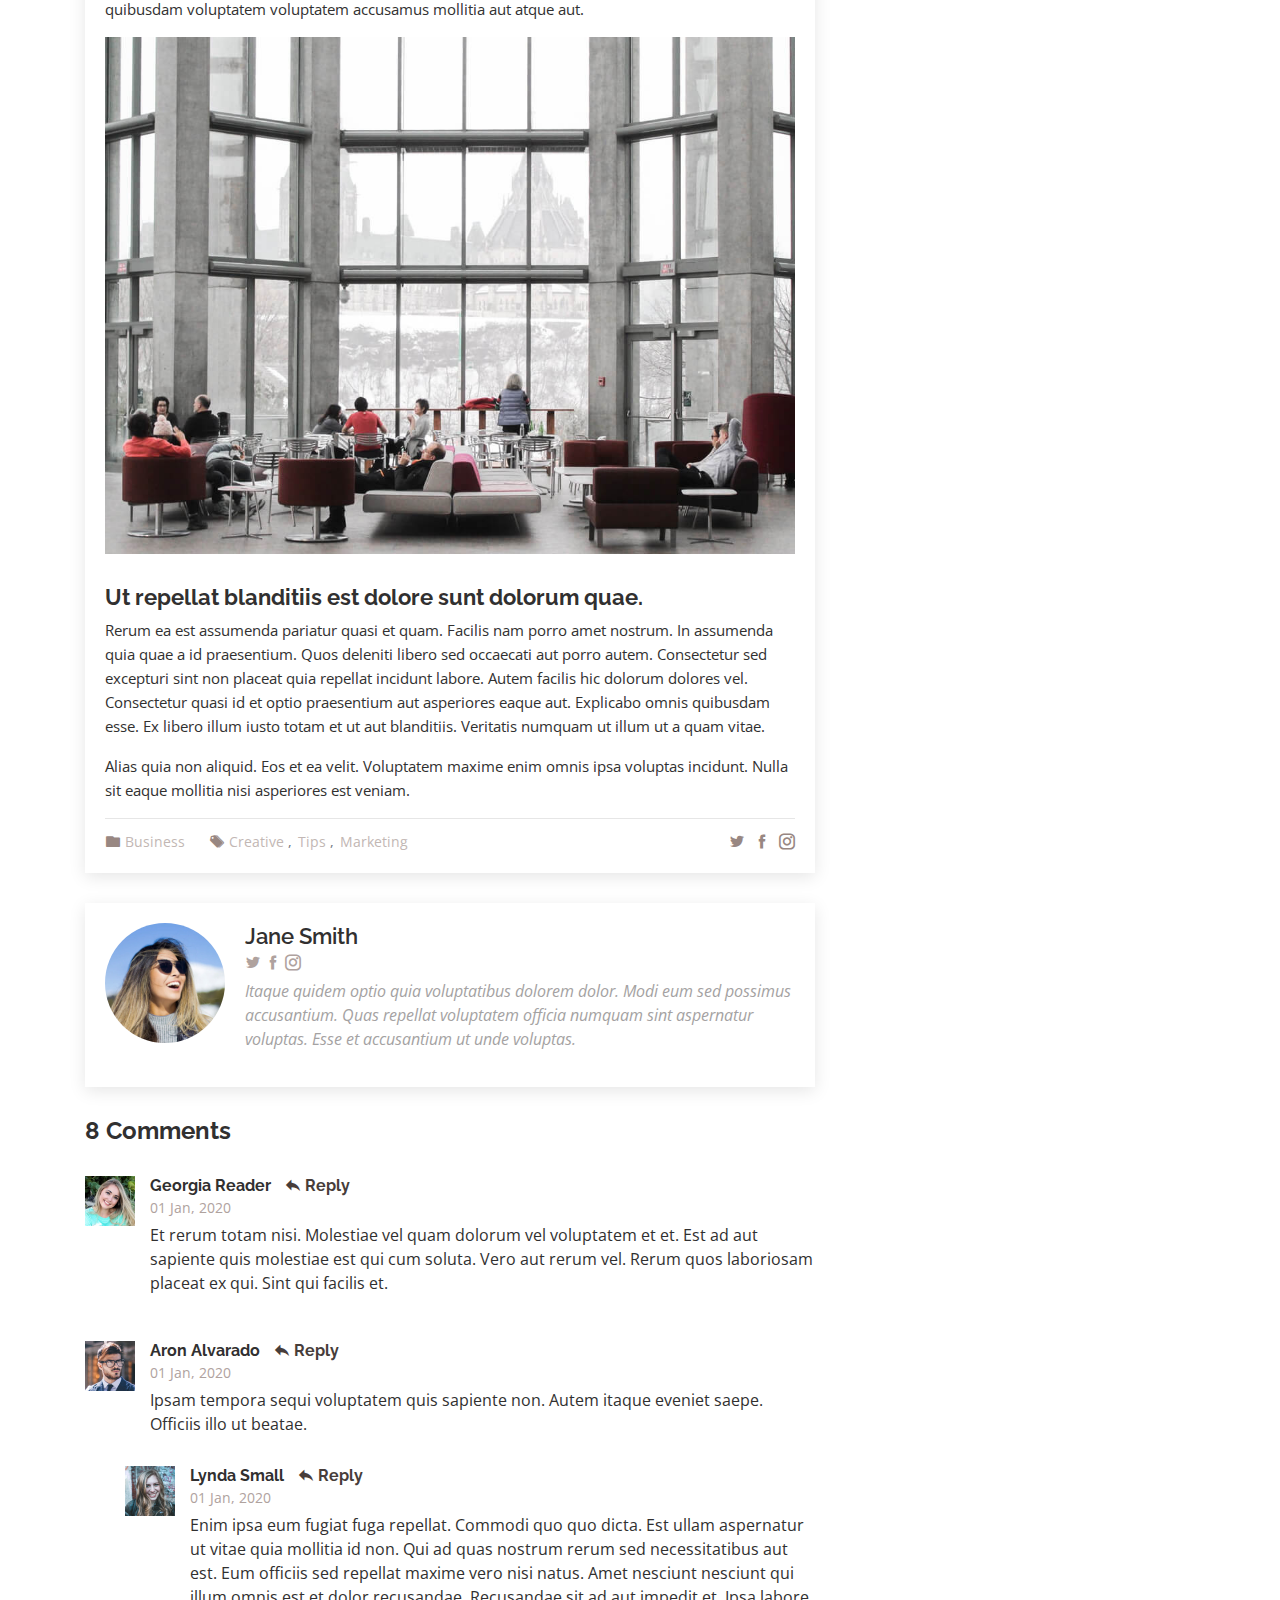
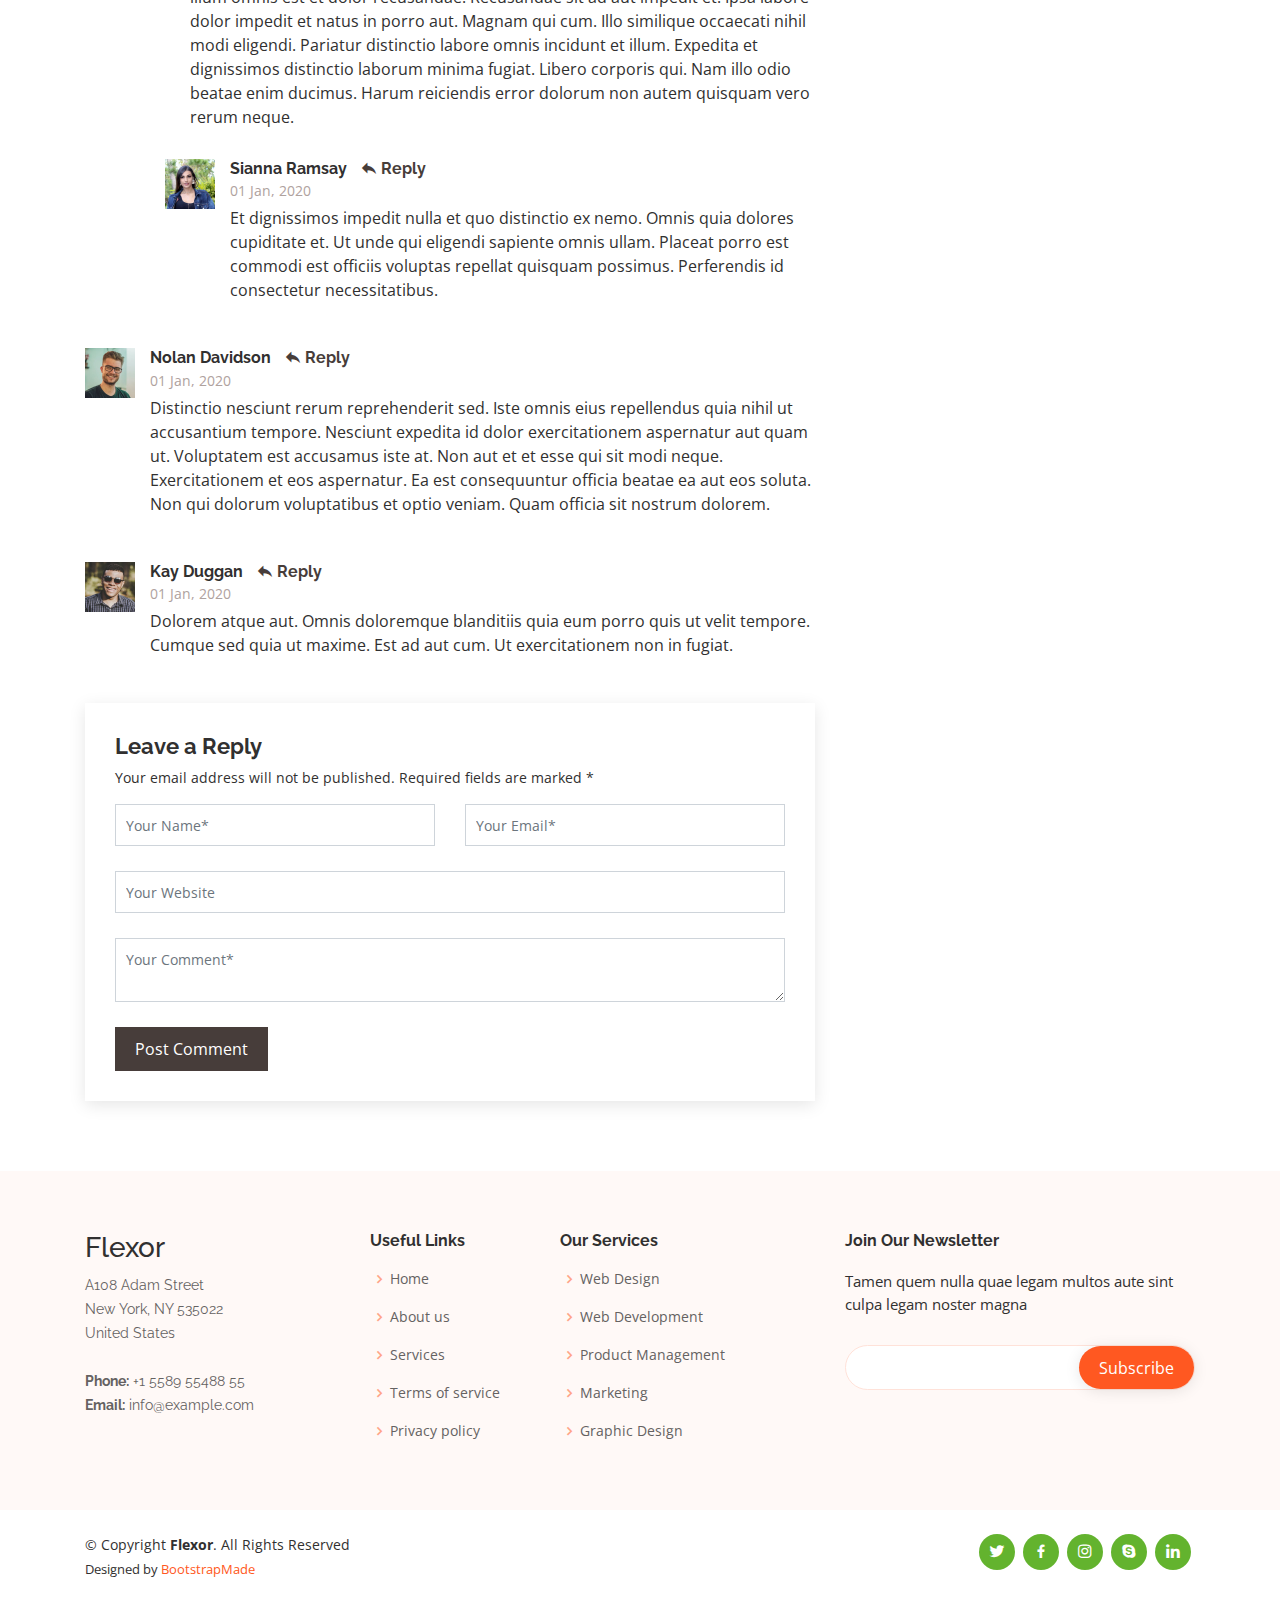
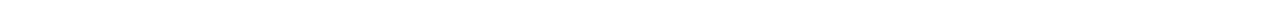
<file: blog-single.html>
<!DOCTYPE html>
<html lang="en">

<head>
  <meta charset="utf-8">
  <meta content="width=device-width, initial-scale=1.0" name="viewport">

  <title>Blog Single - Flexor Bootstrap Template</title>
  <meta content="" name="description">
  <meta content="" name="keywords">

  <!-- Favicons -->
  <link href="assets/img/favicon.png" rel="icon">
  <link href="assets/img/apple-touch-icon.png" rel="apple-touch-icon">

  <!-- Google Fonts -->
  <link href="https://fonts.googleapis.com/css?family=Open+Sans:300,300i,400,400i,600,600i,700,700i|Raleway:300,300i,400,400i,500,500i,600,600i,700,700i|Poppins:300,300i,400,400i,500,500i,600,600i,700,700i" rel="stylesheet">

  <!-- Vendor CSS Files -->
  <link href="assets/vendor/bootstrap/css/bootstrap.min.css" rel="stylesheet">
  <link href="assets/vendor/icofont/icofont.min.css" rel="stylesheet">
  <link href="assets/vendor/boxicons/css/boxicons.min.css" rel="stylesheet">
  <link href="assets/vendor/venobox/venobox.css" rel="stylesheet">
  <link href="assets/vendor/owl.carousel/assets/owl.carousel.min.css" rel="stylesheet">
  <link href="assets/vendor/aos/aos.css" rel="stylesheet">

  <!-- Template Main CSS File -->
  <link href="assets/css/style.css" rel="stylesheet">

  <!-- =======================================================
  * Template Name: Flexor - v2.4.1
  * Template URL: https://bootstrapmade.com/flexor-free-multipurpose-bootstrap-template/
  * Author: BootstrapMade.com
  * License: https://bootstrapmade.com/license/
  ======================================================== -->
</head>

<body>

  <!-- ======= Top Bar ======= -->
  <section id="topbar" class="d-none d-lg-block">
    <div class="container d-flex">
      <div class="contact-info mr-auto">
        <ul>
          <li><i class="icofont-envelope"></i><a href="mailto:contact@example.com">contact@example.com</a></li>
          <li><i class="icofont-phone"></i> +1 5589 55488 55</li>
          <li><i class="icofont-clock-time icofont-flip-horizontal"></i> Mon-Fri 9am - 5pm</li>
        </ul>

      </div>
      <div class="cta">
        <a href="#about" class="scrollto">Get Started</a>
      </div>
    </div>
  </section>

  <!-- ======= Header ======= -->
  <header id="header">
    <div class="container d-flex">

      <div class="logo mr-auto">
        <h1 class="text-light"><a href="index.html"><span>Flexor</span></a></h1>
        <!-- Uncomment below if you prefer to use an image logo -->
        <!-- <a href="index.html"><img src="assets/img/logo.png" alt="" class="img-fluid"></a>-->
      </div>

      <nav class="nav-menu d-none d-lg-block">
        <ul>
          <li><a href="index.html">Home</a></li>
          <li><a href="#about">About</a></li>
          <li><a href="#services">Services</a></li>
          <li><a href="#portfolio">Portfolio</a></li>
          <li><a href="#team">Team</a></li>
          <li><a href="#pricing">Pricing</a></li>
          <li class="active"><a href="blog.html">Blog</a></li>
          <li class="drop-down"><a href="">Drop Down</a>
            <ul>
              <li><a href="#">Drop Down 1</a></li>
              <li class="drop-down"><a href="#">Drop Down 2</a>
                <ul>
                  <li><a href="#">Deep Drop Down 1</a></li>
                  <li><a href="#">Deep Drop Down 2</a></li>
                  <li><a href="#">Deep Drop Down 3</a></li>
                  <li><a href="#">Deep Drop Down 4</a></li>
                  <li><a href="#">Deep Drop Down 5</a></li>
                </ul>
              </li>
              <li><a href="#">Drop Down 3</a></li>
              <li><a href="#">Drop Down 4</a></li>
              <li><a href="#">Drop Down 5</a></li>
            </ul>
          </li>
          <li><a href="#contact">Contact</a></li>

        </ul>
      </nav><!-- .nav-menu -->

    </div>
  </header><!-- End Header -->

  <main id="main">

    <!-- ======= Breadcrumbs ======= -->
    <section id="breadcrumbs" class="breadcrumbs">
      <div class="container">
        <ol>
          <li><a href="index.html">Home</a></li>
          <li><a href="blog.html">Blog</a></li>
        </ol>
        <h2>Dolorum optio tempore voluptas dignissimos</h2>
      </div>
    </section><!-- End Breadcrumbs -->

    <!-- ======= Blog Section ======= -->
    <section id="blog" class="blog">
      <div class="container">

        <div class="row">

          <div class="col-lg-8 entries">

            <article class="entry entry-single">

              <div class="entry-img">
                <img src="assets/img/blog-1.jpg" alt="" class="img-fluid">
              </div>

              <h2 class="entry-title">
                <a href="blog-single.html">Dolorum optio tempore voluptas dignissimos cumque fuga qui quibusdam quia</a>
              </h2>

              <div class="entry-meta">
                <ul>
                  <li class="d-flex align-items-center"><i class="icofont-user"></i> <a href="blog-single.html">John Doe</a></li>
                  <li class="d-flex align-items-center"><i class="icofont-wall-clock"></i> <a href="blog-single.html"><time datetime="2020-01-01">Jan 1, 2020</time></a></li>
                  <li class="d-flex align-items-center"><i class="icofont-comment"></i> <a href="blog-single.html">12 Comments</a></li>
                </ul>
              </div>

              <div class="entry-content">
                <p>
                  Similique neque nam consequuntur ad non maxime aliquam quas. Quibusdam animi praesentium. Aliquam et laboriosam eius aut nostrum quidem aliquid dicta.
                  Et eveniet enim. Qui velit est ea dolorem doloremque deleniti aperiam unde soluta. Est cum et quod quos aut ut et sit sunt. Voluptate porro consequatur assumenda perferendis dolore.
                </p>

                <p>
                  Sit repellat hic cupiditate hic ut nemo. Quis nihil sunt non reiciendis. Sequi in accusamus harum vel aspernatur. Excepturi numquam nihil cumque odio. Et voluptate cupiditate.
                </p>

                <blockquote>
                  <i class="icofont-quote-left quote-left"></i>
                  <p>
                    Et vero doloremque tempore voluptatem ratione vel aut. Deleniti sunt animi aut. Aut eos aliquam doloribus minus autem quos.
                  </p>
                  <i class="las la-quote-right quote-right"></i>
                  <i class="icofont-quote-right quote-right"></i>
                </blockquote>

                <p>
                  Sed quo laboriosam qui architecto. Occaecati repellendus omnis dicta inventore tempore provident voluptas mollitia aliquid. Id repellendus quia. Asperiores nihil magni dicta est suscipit perspiciatis. Voluptate ex rerum assumenda dolores nihil quaerat.
                  Dolor porro tempora et quibusdam voluptas. Beatae aut at ad qui tempore corrupti velit quisquam rerum. Omnis dolorum exercitationem harum qui qui blanditiis neque.
                  Iusto autem itaque. Repudiandae hic quae aspernatur ea neque qui. Architecto voluptatem magni. Vel magnam quod et tempora deleniti error rerum nihil tempora.
                </p>

                <h3>Et quae iure vel ut odit alias.</h3>
                <p>
                  Officiis animi maxime nulla quo et harum eum quis a. Sit hic in qui quos fugit ut rerum atque. Optio provident dolores atque voluptatem rem excepturi molestiae qui. Voluptatem laborum omnis ullam quibusdam perspiciatis nulla nostrum. Voluptatum est libero eum nesciunt aliquid qui.
                  Quia et suscipit non sequi. Maxime sed odit. Beatae nesciunt nesciunt accusamus quia aut ratione aspernatur dolor. Sint harum eveniet dicta exercitationem minima. Exercitationem omnis asperiores natus aperiam dolor consequatur id ex sed. Quibusdam rerum dolores sint consequatur quidem ea.
                  Beatae minima sunt libero soluta sapiente in rem assumenda. Et qui odit voluptatem. Cum quibusdam voluptatem voluptatem accusamus mollitia aut atque aut.
                </p>
                <img src="assets/img/blog-inside-post.jpg" class="img-fluid" alt="">

                <h3>Ut repellat blanditiis est dolore sunt dolorum quae.</h3>
                <p>
                  Rerum ea est assumenda pariatur quasi et quam. Facilis nam porro amet nostrum. In assumenda quia quae a id praesentium. Quos deleniti libero sed occaecati aut porro autem. Consectetur sed excepturi sint non placeat quia repellat incidunt labore. Autem facilis hic dolorum dolores vel.
                  Consectetur quasi id et optio praesentium aut asperiores eaque aut. Explicabo omnis quibusdam esse. Ex libero illum iusto totam et ut aut blanditiis. Veritatis numquam ut illum ut a quam vitae.
                </p>
                <p>
                  Alias quia non aliquid. Eos et ea velit. Voluptatem maxime enim omnis ipsa voluptas incidunt. Nulla sit eaque mollitia nisi asperiores est veniam.
                </p>

              </div>

              <div class="entry-footer clearfix">
                <div class="float-left">
                  <i class="icofont-folder"></i>
                  <ul class="cats">
                    <li><a href="#">Business</a></li>
                  </ul>

                  <i class="icofont-tags"></i>
                  <ul class="tags">
                    <li><a href="#">Creative</a></li>
                    <li><a href="#">Tips</a></li>
                    <li><a href="#">Marketing</a></li>
                  </ul>
                </div>

                <div class="float-right share">
                  <a href="" title="Share on Twitter"><i class="icofont-twitter"></i></a>
                  <a href="" title="Share on Facebook"><i class="icofont-facebook"></i></a>
                  <a href="" title="Share on Instagram"><i class="icofont-instagram"></i></a>
                </div>

              </div>

            </article><!-- End blog entry -->

            <div class="blog-author clearfix">
              <img src="assets/img/blog-author.jpg" class="rounded-circle float-left" alt="">
              <h4>Jane Smith</h4>
              <div class="social-links">
                <a href="https://twitters.com/#"><i class="icofont-twitter"></i></a>
                <a href="https://facebook.com/#"><i class="icofont-facebook"></i></a>
                <a href="https://instagram.com/#"><i class="icofont-instagram"></i></a>
              </div>
              <p>
                Itaque quidem optio quia voluptatibus dolorem dolor. Modi eum sed possimus accusantium. Quas repellat voluptatem officia numquam sint aspernatur voluptas. Esse et accusantium ut unde voluptas.
              </p>
            </div><!-- End blog author bio -->

            <div class="blog-comments">

              <h4 class="comments-count">8 Comments</h4>

              <div id="comment-1" class="comment clearfix">
                <img src="assets/img/comments-1.jpg" class="comment-img  float-left" alt="">
                <h5><a href="">Georgia Reader</a> <a href="#" class="reply"><i class="icofont-reply"></i> Reply</a></h5>
                <time datetime="2020-01-01">01 Jan, 2020</time>
                <p>
                  Et rerum totam nisi. Molestiae vel quam dolorum vel voluptatem et et. Est ad aut sapiente quis molestiae est qui cum soluta.
                  Vero aut rerum vel. Rerum quos laboriosam placeat ex qui. Sint qui facilis et.
                </p>

              </div><!-- End comment #1 -->

              <div id="comment-2" class="comment clearfix">
                <img src="assets/img/comments-2.jpg" class="comment-img  float-left" alt="">
                <h5><a href="">Aron Alvarado</a> <a href="#" class="reply"><i class="icofont-reply"></i> Reply</a></h5>
                <time datetime="2020-01-01">01 Jan, 2020</time>
                <p>
                  Ipsam tempora sequi voluptatem quis sapiente non. Autem itaque eveniet saepe. Officiis illo ut beatae.
                </p>

                <div id="comment-reply-1" class="comment comment-reply clearfix">
                  <img src="assets/img/comments-3.jpg" class="comment-img  float-left" alt="">
                  <h5><a href="">Lynda Small</a> <a href="#" class="reply"><i class="icofont-reply"></i> Reply</a></h5>
                  <time datetime="2020-01-01">01 Jan, 2020</time>
                  <p>
                    Enim ipsa eum fugiat fuga repellat. Commodi quo quo dicta. Est ullam aspernatur ut vitae quia mollitia id non. Qui ad quas nostrum rerum sed necessitatibus aut est. Eum officiis sed repellat maxime vero nisi natus. Amet nesciunt nesciunt qui illum omnis est et dolor recusandae.

                    Recusandae sit ad aut impedit et. Ipsa labore dolor impedit et natus in porro aut. Magnam qui cum. Illo similique occaecati nihil modi eligendi. Pariatur distinctio labore omnis incidunt et illum. Expedita et dignissimos distinctio laborum minima fugiat.

                    Libero corporis qui. Nam illo odio beatae enim ducimus. Harum reiciendis error dolorum non autem quisquam vero rerum neque.
                  </p>

                  <div id="comment-reply-2" class="comment comment-reply clearfix">
                    <img src="assets/img/comments-4.jpg" class="comment-img  float-left" alt="">
                    <h5><a href="">Sianna Ramsay</a> <a href="#" class="reply"><i class="icofont-reply"></i> Reply</a></h5>
                    <time datetime="2020-01-01">01 Jan, 2020</time>
                    <p>
                      Et dignissimos impedit nulla et quo distinctio ex nemo. Omnis quia dolores cupiditate et. Ut unde qui eligendi sapiente omnis ullam. Placeat porro est commodi est officiis voluptas repellat quisquam possimus. Perferendis id consectetur necessitatibus.
                    </p>

                  </div><!-- End comment reply #2-->

                </div><!-- End comment reply #1-->

              </div><!-- End comment #2-->

              <div id="comment-3" class="comment clearfix">
                <img src="assets/img/comments-5.jpg" class="comment-img  float-left" alt="">
                <h5><a href="">Nolan Davidson</a> <a href="#" class="reply"><i class="icofont-reply"></i> Reply</a></h5>
                <time datetime="2020-01-01">01 Jan, 2020</time>
                <p>
                  Distinctio nesciunt rerum reprehenderit sed. Iste omnis eius repellendus quia nihil ut accusantium tempore. Nesciunt expedita id dolor exercitationem aspernatur aut quam ut. Voluptatem est accusamus iste at.
                  Non aut et et esse qui sit modi neque. Exercitationem et eos aspernatur. Ea est consequuntur officia beatae ea aut eos soluta. Non qui dolorum voluptatibus et optio veniam. Quam officia sit nostrum dolorem.
                </p>

              </div><!-- End comment #3 -->

              <div id="comment-4" class="comment clearfix">
                <img src="assets/img/comments-6.jpg" class="comment-img  float-left" alt="">
                <h5><a href="">Kay Duggan</a> <a href="#" class="reply"><i class="icofont-reply"></i> Reply</a></h5>
                <time datetime="2020-01-01">01 Jan, 2020</time>
                <p>
                  Dolorem atque aut. Omnis doloremque blanditiis quia eum porro quis ut velit tempore. Cumque sed quia ut maxime. Est ad aut cum. Ut exercitationem non in fugiat.
                </p>

              </div><!-- End comment #4 -->

              <div class="reply-form">
                <h4>Leave a Reply</h4>
                <p>Your email address will not be published. Required fields are marked * </p>
                <form action="">
                  <div class="row">
                    <div class="col-md-6 form-group">
                      <input name="name" type="text" class="form-control" placeholder="Your Name*">
                    </div>
                    <div class="col-md-6 form-group">
                      <input name="email" type="text" class="form-control" placeholder="Your Email*">
                    </div>
                  </div>
                  <div class="row">
                    <div class="col form-group">
                      <input name="website" type="text" class="form-control" placeholder="Your Website">
                    </div>
                  </div>
                  <div class="row">
                    <div class="col form-group">
                      <textarea name="comment" class="form-control" placeholder="Your Comment*"></textarea>
                    </div>
                  </div>
                  <button type="submit" class="btn btn-primary">Post Comment</button>

                </form>

              </div>

            </div><!-- End blog comments -->

          </div><!-- End blog entries list -->

          <div class="col-lg-4">

            <div class="sidebar">

              <h3 class="sidebar-title">Search</h3>
              <div class="sidebar-item search-form">
                <form action="">
                  <input type="text">
                  <button type="submit"><i class="icofont-search"></i></button>
                </form>

              </div><!-- End sidebar search formn-->

              <h3 class="sidebar-title">Categories</h3>
              <div class="sidebar-item categories">
                <ul>
                  <li><a href="#">General <span>(25)</span></a></li>
                  <li><a href="#">Lifestyle <span>(12)</span></a></li>
                  <li><a href="#">Travel <span>(5)</span></a></li>
                  <li><a href="#">Design <span>(22)</span></a></li>
                  <li><a href="#">Creative <span>(8)</span></a></li>
                  <li><a href="#">Educaion <span>(14)</span></a></li>
                </ul>

              </div><!-- End sidebar categories-->

              <h3 class="sidebar-title">Recent Posts</h3>
              <div class="sidebar-item recent-posts">
                <div class="post-item clearfix">
                  <img src="assets/img/blog-recent-1.jpg" alt="">
                  <h4><a href="blog-single.html">Nihil blanditiis at in nihil autem</a></h4>
                  <time datetime="2020-01-01">Jan 1, 2020</time>
                </div>

                <div class="post-item clearfix">
                  <img src="assets/img/blog-recent-2.jpg" alt="">
                  <h4><a href="blog-single.html">Quidem autem et impedit</a></h4>
                  <time datetime="2020-01-01">Jan 1, 2020</time>
                </div>

                <div class="post-item clearfix">
                  <img src="assets/img/blog-recent-3.jpg" alt="">
                  <h4><a href="blog-single.html">Id quia et et ut maxime similique occaecati ut</a></h4>
                  <time datetime="2020-01-01">Jan 1, 2020</time>
                </div>

                <div class="post-item clearfix">
                  <img src="assets/img/blog-recent-4.jpg" alt="">
                  <h4><a href="blog-single.html">Laborum corporis quo dara net para</a></h4>
                  <time datetime="2020-01-01">Jan 1, 2020</time>
                </div>

                <div class="post-item clearfix">
                  <img src="assets/img/blog-recent-5.jpg" alt="">
                  <h4><a href="blog-single.html">Et dolores corrupti quae illo quod dolor</a></h4>
                  <time datetime="2020-01-01">Jan 1, 2020</time>
                </div>

              </div><!-- End sidebar recent posts-->

              <h3 class="sidebar-title">Tags</h3>
              <div class="sidebar-item tags">
                <ul>
                  <li><a href="#">App</a></li>
                  <li><a href="#">IT</a></li>
                  <li><a href="#">Business</a></li>
                  <li><a href="#">Business</a></li>
                  <li><a href="#">Mac</a></li>
                  <li><a href="#">Design</a></li>
                  <li><a href="#">Office</a></li>
                  <li><a href="#">Creative</a></li>
                  <li><a href="#">Studio</a></li>
                  <li><a href="#">Smart</a></li>
                  <li><a href="#">Tips</a></li>
                  <li><a href="#">Marketing</a></li>
                </ul>

              </div><!-- End sidebar tags-->

            </div><!-- End sidebar -->

          </div><!-- End blog sidebar -->

        </div>

      </div>
    </section><!-- End Blog Section -->

  </main><!-- End #main -->

  <!-- ======= Footer ======= -->
  <footer id="footer">

    <div class="footer-top">
      <div class="container">
        <div class="row">

          <div class="col-lg-3 col-md-6 footer-contact">
            <h3>Flexor</h3>
            <p>
              A108 Adam Street <br>
              New York, NY 535022<br>
              United States <br><br>
              <strong>Phone:</strong> +1 5589 55488 55<br>
              <strong>Email:</strong> info@example.com<br>
            </p>
          </div>

          <div class="col-lg-2 col-md-6 footer-links">
            <h4>Useful Links</h4>
            <ul>
              <li><i class="bx bx-chevron-right"></i> <a href="#">Home</a></li>
              <li><i class="bx bx-chevron-right"></i> <a href="#">About us</a></li>
              <li><i class="bx bx-chevron-right"></i> <a href="#">Services</a></li>
              <li><i class="bx bx-chevron-right"></i> <a href="#">Terms of service</a></li>
              <li><i class="bx bx-chevron-right"></i> <a href="#">Privacy policy</a></li>
            </ul>
          </div>

          <div class="col-lg-3 col-md-6 footer-links">
            <h4>Our Services</h4>
            <ul>
              <li><i class="bx bx-chevron-right"></i> <a href="#">Web Design</a></li>
              <li><i class="bx bx-chevron-right"></i> <a href="#">Web Development</a></li>
              <li><i class="bx bx-chevron-right"></i> <a href="#">Product Management</a></li>
              <li><i class="bx bx-chevron-right"></i> <a href="#">Marketing</a></li>
              <li><i class="bx bx-chevron-right"></i> <a href="#">Graphic Design</a></li>
            </ul>
          </div>

          <div class="col-lg-4 col-md-6 footer-newsletter">
            <h4>Join Our Newsletter</h4>
            <p>Tamen quem nulla quae legam multos aute sint culpa legam noster magna</p>
            <form action="" method="post">
              <input type="email" name="email"><input type="submit" value="Subscribe">
            </form>
          </div>

        </div>
      </div>
    </div>

    <div class="container d-lg-flex py-4">

      <div class="mr-lg-auto text-center text-lg-left">
        <div class="copyright">
          &copy; Copyright <strong><span>Flexor</span></strong>. All Rights Reserved
        </div>
        <div class="credits">
          <!-- All the links in the footer should remain intact. -->
          <!-- You can delete the links only if you purchased the pro version. -->
          <!-- Licensing information: https://bootstrapmade.com/license/ -->
          <!-- Purchase the pro version with working PHP/AJAX contact form: https://bootstrapmade.com/flexor-free-multipurpose-bootstrap-template/ -->
          Designed by <a href="https://bootstrapmade.com/">BootstrapMade</a>
        </div>
      </div>
      <div class="social-links text-center text-lg-right pt-3 pt-lg-0">
        <a href="#" class="twitter"><i class="bx bxl-twitter"></i></a>
        <a href="#" class="facebook"><i class="bx bxl-facebook"></i></a>
        <a href="#" class="instagram"><i class="bx bxl-instagram"></i></a>
        <a href="#" class="google-plus"><i class="bx bxl-skype"></i></a>
        <a href="#" class="linkedin"><i class="bx bxl-linkedin"></i></a>
      </div>
    </div>
  </footer><!-- End Footer -->

  <a href="#" class="back-to-top"><i class="icofont-simple-up"></i></a>

  <!-- Vendor JS Files -->
  <script src="assets/vendor/jquery/jquery.min.js"></script>
  <script src="assets/vendor/bootstrap/js/bootstrap.bundle.min.js"></script>
  <script src="assets/vendor/jquery.easing/jquery.easing.min.js"></script>
  <script src="assets/vendor/php-email-form/validate.js"></script>
  <script src="assets/vendor/jquery-sticky/jquery.sticky.js"></script>
  <script src="assets/vendor/venobox/venobox.min.js"></script>
  <script src="assets/vendor/owl.carousel/owl.carousel.min.js"></script>
  <script src="assets/vendor/isotope-layout/isotope.pkgd.min.js"></script>
  <script src="assets/vendor/aos/aos.js"></script>

  <!-- Template Main JS File -->
  <script src="assets/js/main.js"></script>

</body>

</html>
</file>
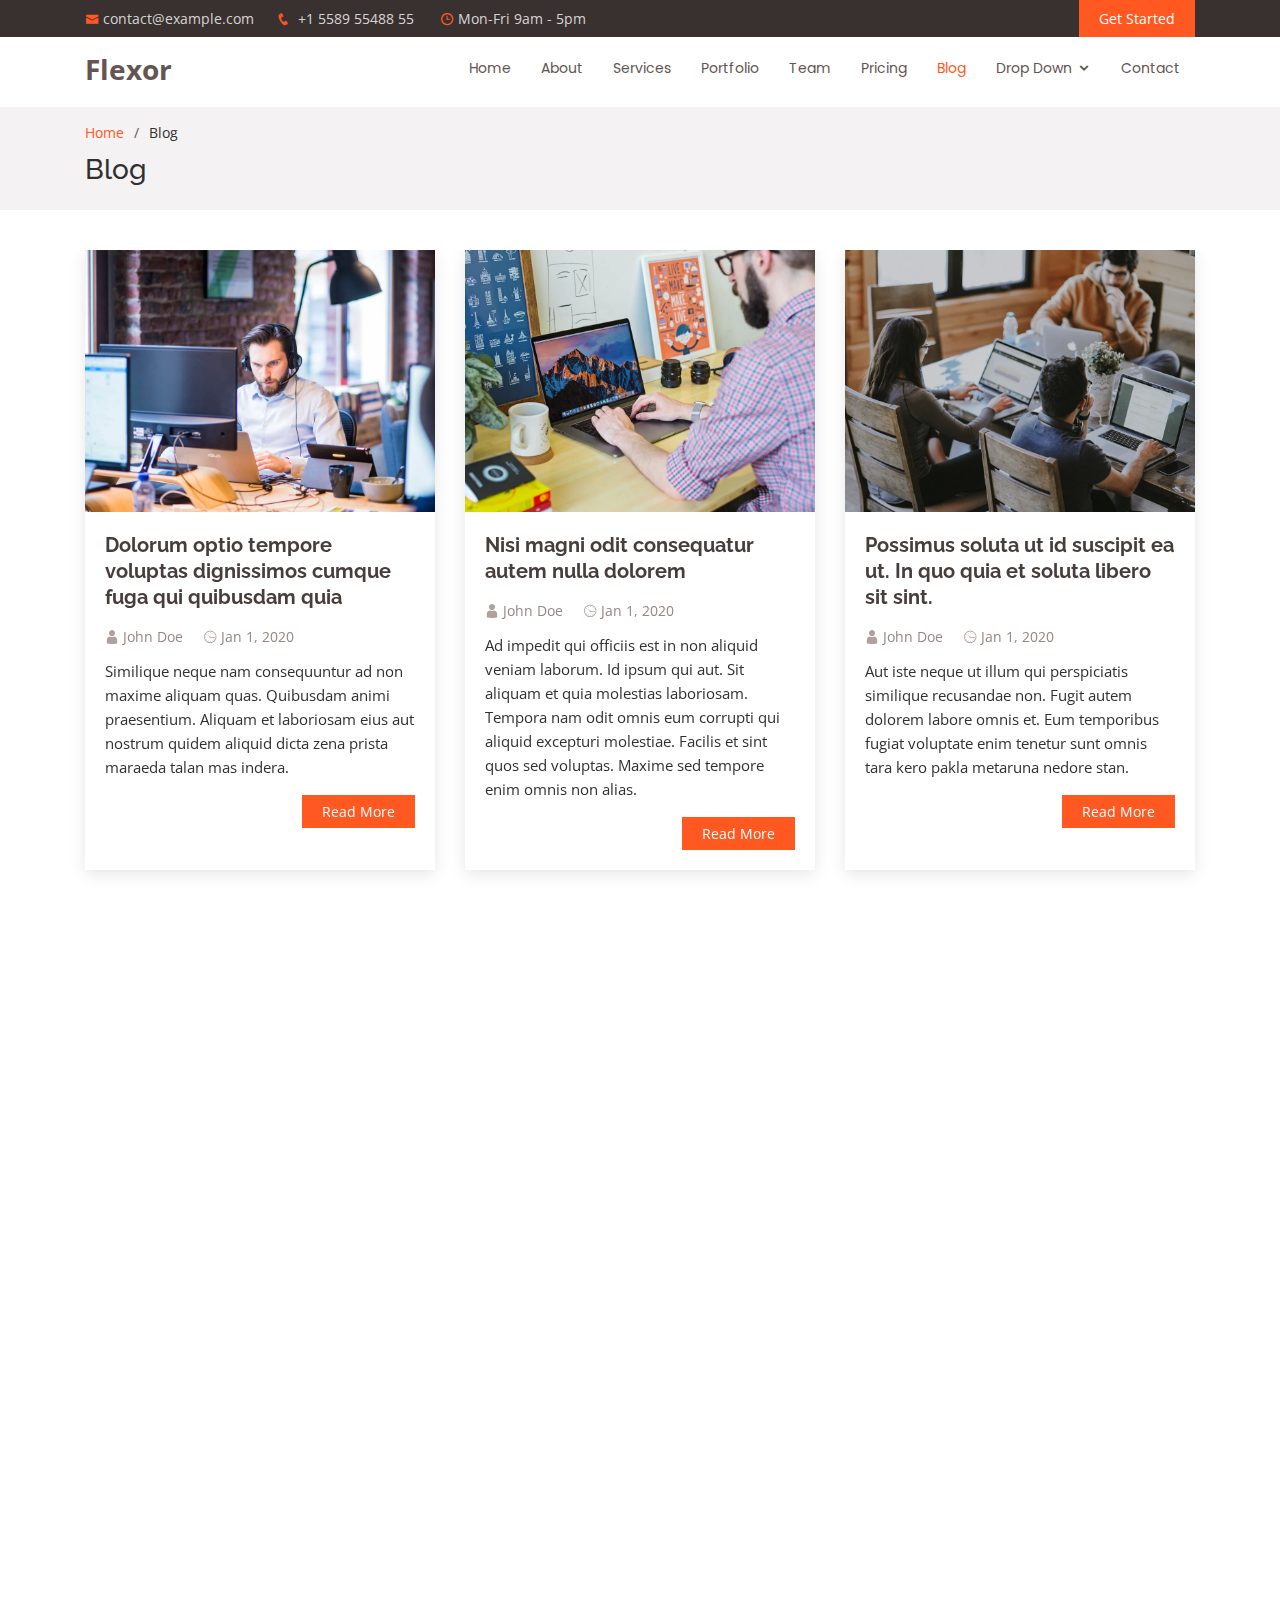
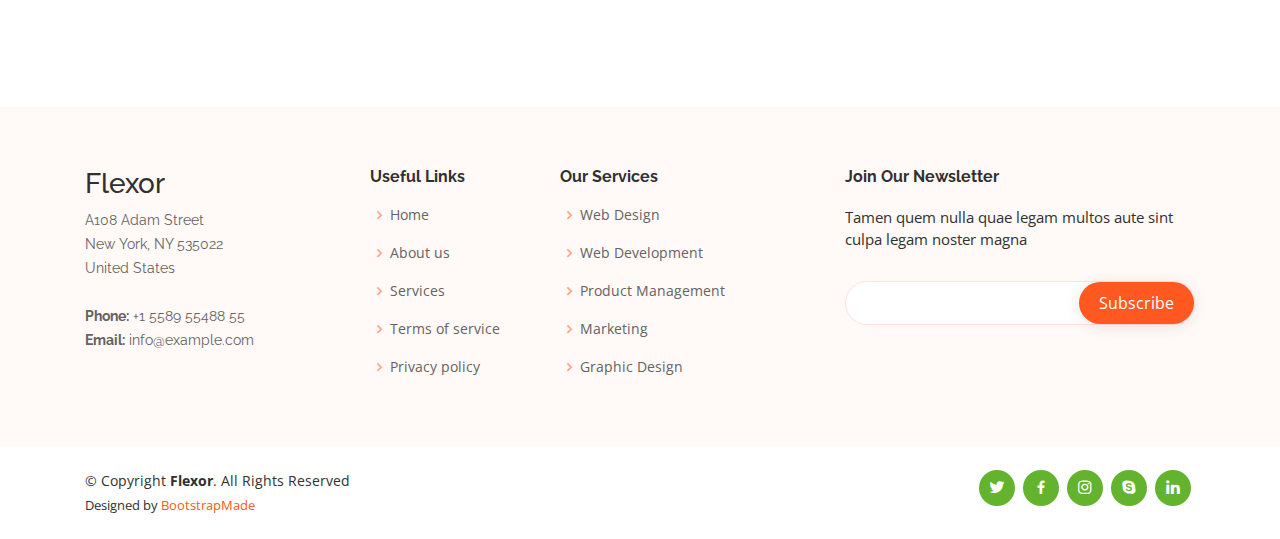
<file: blog.html>
<!DOCTYPE html>
<html lang="en">

<head>
  <meta charset="utf-8">
  <meta content="width=device-width, initial-scale=1.0" name="viewport">

  <title>Blog - Flexor Bootstrap Template</title>
  <meta content="" name="description">
  <meta content="" name="keywords">

  <!-- Favicons -->
  <link href="assets/img/favicon.png" rel="icon">
  <link href="assets/img/apple-touch-icon.png" rel="apple-touch-icon">

  <!-- Google Fonts -->
  <link href="https://fonts.googleapis.com/css?family=Open+Sans:300,300i,400,400i,600,600i,700,700i|Raleway:300,300i,400,400i,500,500i,600,600i,700,700i|Poppins:300,300i,400,400i,500,500i,600,600i,700,700i" rel="stylesheet">

  <!-- Vendor CSS Files -->
  <link href="assets/vendor/bootstrap/css/bootstrap.min.css" rel="stylesheet">
  <link href="assets/vendor/icofont/icofont.min.css" rel="stylesheet">
  <link href="assets/vendor/boxicons/css/boxicons.min.css" rel="stylesheet">
  <link href="assets/vendor/venobox/venobox.css" rel="stylesheet">
  <link href="assets/vendor/owl.carousel/assets/owl.carousel.min.css" rel="stylesheet">
  <link href="assets/vendor/aos/aos.css" rel="stylesheet">

  <!-- Template Main CSS File -->
  <link href="assets/css/style.css" rel="stylesheet">

  <!-- =======================================================
  * Template Name: Flexor - v2.4.1
  * Template URL: https://bootstrapmade.com/flexor-free-multipurpose-bootstrap-template/
  * Author: BootstrapMade.com
  * License: https://bootstrapmade.com/license/
  ======================================================== -->
</head>

<body>

  <!-- ======= Top Bar ======= -->
  <section id="topbar" class="d-none d-lg-block">
    <div class="container d-flex">
      <div class="contact-info mr-auto">
        <ul>
          <li><i class="icofont-envelope"></i><a href="mailto:contact@example.com">contact@example.com</a></li>
          <li><i class="icofont-phone"></i> +1 5589 55488 55</li>
          <li><i class="icofont-clock-time icofont-flip-horizontal"></i> Mon-Fri 9am - 5pm</li>
        </ul>

      </div>
      <div class="cta">
        <a href="#about" class="scrollto">Get Started</a>
      </div>
    </div>
  </section>

  <!-- ======= Header ======= -->
  <header id="header">
    <div class="container d-flex">

      <div class="logo mr-auto">
        <h1 class="text-light"><a href="index.html"><span>Flexor</span></a></h1>
        <!-- Uncomment below if you prefer to use an image logo -->
        <!-- <a href="index.html"><img src="assets/img/logo.png" alt="" class="img-fluid"></a>-->
      </div>

      <nav class="nav-menu d-none d-lg-block">
        <ul>
          <li><a href="index.html">Home</a></li>
          <li><a href="#about">About</a></li>
          <li><a href="#services">Services</a></li>
          <li><a href="#portfolio">Portfolio</a></li>
          <li><a href="#team">Team</a></li>
          <li><a href="#pricing">Pricing</a></li>
          <li class="active"><a href="blog.html">Blog</a></li>
          <li class="drop-down"><a href="">Drop Down</a>
            <ul>
              <li><a href="#">Drop Down 1</a></li>
              <li class="drop-down"><a href="#">Drop Down 2</a>
                <ul>
                  <li><a href="#">Deep Drop Down 1</a></li>
                  <li><a href="#">Deep Drop Down 2</a></li>
                  <li><a href="#">Deep Drop Down 3</a></li>
                  <li><a href="#">Deep Drop Down 4</a></li>
                  <li><a href="#">Deep Drop Down 5</a></li>
                </ul>
              </li>
              <li><a href="#">Drop Down 3</a></li>
              <li><a href="#">Drop Down 4</a></li>
              <li><a href="#">Drop Down 5</a></li>
            </ul>
          </li>
          <li><a href="#contact">Contact</a></li>

        </ul>
      </nav><!-- .nav-menu -->

    </div>
  </header><!-- End Header -->

  <main id="main">

    <!-- ======= Breadcrumbs ======= -->
    <section id="breadcrumbs" class="breadcrumbs">
      <div class="container">
        <ol>
          <li><a href="index.html">Home</a></li>
          <li>Blog</li>
        </ol>
        <h2>Blog</h2>
      </div>
    </section><!-- End Breadcrumbs -->

    <!-- ======= Blog Section ======= -->
    <section id="blog" class="blog">
      <div class="container">

        <div class="row">

          <div class="col-lg-4  col-md-6 d-flex align-items-stretch" data-aos="fade-up">
            <article class="entry">

              <div class="entry-img">
                <img src="assets/img/blog-1.jpg" alt="" class="img-fluid">
              </div>

              <h2 class="entry-title">
                <a href="blog-single.html">Dolorum optio tempore voluptas dignissimos cumque fuga qui quibusdam quia</a>
              </h2>

              <div class="entry-meta">
                <ul>
                  <li class="d-flex align-items-center"><i class="icofont-user"></i> <a href="blog-single.html">John Doe</a></li>
                  <li class="d-flex align-items-center"><i class="icofont-wall-clock"></i> <a href="blog-single.html"><time datetime="2020-01-01">Jan 1, 2020</time></a></li>
                </ul>
              </div>

              <div class="entry-content">
                <p>
                  Similique neque nam consequuntur ad non maxime aliquam quas. Quibusdam animi praesentium. Aliquam et laboriosam eius aut nostrum quidem aliquid dicta zena prista maraeda talan mas indera.
                </p>
                <div class="read-more">
                  <a href="blog-single.html">Read More</a>
                </div>
              </div>

            </article><!-- End blog entry -->
          </div>

          <div class="col-lg-4  col-md-6 d-flex align-items-stretch" data-aos="fade-up">
            <article class="entry">

              <div class="entry-img">
                <img src="assets/img/blog-2.jpg" alt="" class="img-fluid">
              </div>

              <h2 class="entry-title">
                <a href="blog-single.html">Nisi magni odit consequatur autem nulla dolorem</a>
              </h2>

              <div class="entry-meta">
                <ul>
                  <li class="d-flex align-items-center"><i class="icofont-user"></i> <a href="blog-single.html">John Doe</a></li>
                  <li class="d-flex align-items-center"><i class="icofont-wall-clock"></i> <a href="blog-single.html"><time datetime="2020-01-01">Jan 1, 2020</time></a></li>
                </ul>
              </div>

              <div class="entry-content">
                <p>
                  Ad impedit qui officiis est in non aliquid veniam laborum. Id ipsum qui aut. Sit aliquam et quia molestias laboriosam. Tempora nam odit omnis eum corrupti qui aliquid excepturi molestiae. Facilis et sint quos sed voluptas. Maxime sed tempore enim omnis non alias.
                </p>
                <div class="read-more">
                  <a href="blog-single.html">Read More</a>
                </div>
              </div>

            </article><!-- End blog entry -->
          </div>

          <div class="col-lg-4  col-md-6 d-flex align-items-stretch" data-aos="fade-up">
            <article class="entry">

              <div class="entry-img">
                <img src="assets/img/blog-3.jpg" alt="" class="img-fluid">
              </div>

              <h2 class="entry-title">
                <a href="blog-single.html">Possimus soluta ut id suscipit ea ut. In quo quia et soluta libero sit sint.</a>
              </h2>

              <div class="entry-meta">
                <ul>
                  <li class="d-flex align-items-center"><i class="icofont-user"></i> <a href="blog-single.html">John Doe</a></li>
                  <li class="d-flex align-items-center"><i class="icofont-wall-clock"></i> <a href="blog-single.html"><time datetime="2020-01-01">Jan 1, 2020</time></a></li>
                </ul>
              </div>

              <div class="entry-content">
                <p>
                  Aut iste neque ut illum qui perspiciatis similique recusandae non. Fugit autem dolorem labore omnis et. Eum temporibus fugiat voluptate enim tenetur sunt omnis tara kero pakla metaruna nedore stan.
                </p>
                <div class="read-more">
                  <a href="blog-single.html">Read More</a>
                </div>
              </div>

            </article><!-- End blog entry -->
          </div>

          <div class="col-lg-4  col-md-6 d-flex align-items-stretch" data-aos="fade-up">
            <article class="entry">

              <div class="entry-img">
                <img src="assets/img/blog-4.jpg" alt="" class="img-fluid">
              </div>

              <h2 class="entry-title">
                <a href="blog-single.html">Non rem rerum nam cum quo minus. Dolor distinctio deleniti explicabo eius exercitationem.</a>
              </h2>

              <div class="entry-meta">
                <ul>
                  <li class="d-flex align-items-center"><i class="icofont-user"></i> <a href="blog-single.html">John Doe</a></li>
                  <li class="d-flex align-items-center"><i class="icofont-wall-clock"></i> <a href="blog-single.html"><time datetime="2020-01-01">Jan 1, 2020</time></a></li>
                </ul>
              </div>

              <div class="entry-content">
                <p>
                  Aspernatur rerum perferendis et sint. Voluptates cupiditate voluptas atque quae. Rem veritatis rerum enim et autem. Saepe atque cum eligendi eaque iste omnis a qui.
                </p>
                <div class="read-more">
                  <a href="blog-single.html">Read More</a>
                </div>
              </div>

            </article><!-- End blog entry -->
          </div>

          <div class="col-lg-4  col-md-6 d-flex align-items-stretch" data-aos="fade-up">
            <article class="entry">

              <div class="entry-img">
                <img src="assets/img/blog-5.jpg" alt="" class="img-fluid">
              </div>

              <h2 class="entry-title">
                <a href="blog-single.html">Blanditiis dignissimos deleniti. Rerum iste et.</a>
              </h2>

              <div class="entry-meta">
                <ul>
                  <li class="d-flex align-items-center"><i class="icofont-user"></i> <a href="blog-single.html">John Doe</a></li>
                  <li class="d-flex align-items-center"><i class="icofont-wall-clock"></i> <a href="blog-single.html"><time datetime="2020-01-01">Jan 1, 2020</time></a></li>
                </ul>
              </div>

              <div class="entry-content">
                <p>
                  Quidem et eum explicabo quia illo numquam nostrum corrupti provident. Quia aspernatur et et facere. Quisquam maiores natus nihil incidunt ipsum est optio eum maxime. Dignissimos vitae explicabo. Corrupti esse sed a a. Laborum optio reprehenderit quia dena per.
                </p>
                <div class="read-more">
                  <a href="blog-single.html">Read More</a>
                </div>
              </div>

            </article><!-- End blog entry -->
          </div>

          <div class="col-lg-4  col-md-6 d-flex align-items-stretch" data-aos="fade-up">
            <article class="entry">

              <div class="entry-img">
                <img src="assets/img/blog-6.jpg" alt="" class="img-fluid">
              </div>

              <h2 class="entry-title">
                <a href="blog-single.html">Debitis cupiditate saepe ex quam aut id. Consequatur dignissimos et id id.</a>
              </h2>

              <div class="entry-meta">
                <ul>
                  <li class="d-flex align-items-center"><i class="icofont-user"></i> <a href="blog-single.html">John Doe</a></li>
                  <li class="d-flex align-items-center"><i class="icofont-wall-clock"></i> <a href="blog-single.html"><time datetime="2020-01-01">Jan 1, 2020</time></a></li>
                </ul>
              </div>

              <div class="entry-content">
                <p>
                  Modi dolor et placeat ut iure ad. Qui perferendis fugit quo et cumque facilis et debitis rerum. Repellendus animi qui eos. Unde perferendis et tempora Ratione porro omnis magn delata sera marto ned.
                </p>
                <div class="read-more">
                  <a href="blog-single.html">Read More</a>
                </div>
              </div>

            </article><!-- End blog entry -->
          </div>

        </div>

        <div class="blog-pagination" data-aos="fade-up">
          <ul class="justify-content-center">
            <li class="disabled"><i class="icofont-rounded-left"></i></li>
            <li><a href="#">1</a></li>
            <li class="active"><a href="#">2</a></li>
            <li><a href="#">3</a></li>
            <li><a href="#"><i class="icofont-rounded-right"></i></a></li>
          </ul>
        </div>

      </div>
    </section><!-- End Blog Section -->

  </main><!-- End #main -->

  <!-- ======= Footer ======= -->
  <footer id="footer">

    <div class="footer-top">
      <div class="container">
        <div class="row">

          <div class="col-lg-3 col-md-6 footer-contact">
            <h3>Flexor</h3>
            <p>
              A108 Adam Street <br>
              New York, NY 535022<br>
              United States <br><br>
              <strong>Phone:</strong> +1 5589 55488 55<br>
              <strong>Email:</strong> info@example.com<br>
            </p>
          </div>

          <div class="col-lg-2 col-md-6 footer-links">
            <h4>Useful Links</h4>
            <ul>
              <li><i class="bx bx-chevron-right"></i> <a href="#">Home</a></li>
              <li><i class="bx bx-chevron-right"></i> <a href="#">About us</a></li>
              <li><i class="bx bx-chevron-right"></i> <a href="#">Services</a></li>
              <li><i class="bx bx-chevron-right"></i> <a href="#">Terms of service</a></li>
              <li><i class="bx bx-chevron-right"></i> <a href="#">Privacy policy</a></li>
            </ul>
          </div>

          <div class="col-lg-3 col-md-6 footer-links">
            <h4>Our Services</h4>
            <ul>
              <li><i class="bx bx-chevron-right"></i> <a href="#">Web Design</a></li>
              <li><i class="bx bx-chevron-right"></i> <a href="#">Web Development</a></li>
              <li><i class="bx bx-chevron-right"></i> <a href="#">Product Management</a></li>
              <li><i class="bx bx-chevron-right"></i> <a href="#">Marketing</a></li>
              <li><i class="bx bx-chevron-right"></i> <a href="#">Graphic Design</a></li>
            </ul>
          </div>

          <div class="col-lg-4 col-md-6 footer-newsletter">
            <h4>Join Our Newsletter</h4>
            <p>Tamen quem nulla quae legam multos aute sint culpa legam noster magna</p>
            <form action="" method="post">
              <input type="email" name="email"><input type="submit" value="Subscribe">
            </form>
          </div>

        </div>
      </div>
    </div>

    <div class="container d-lg-flex py-4">

      <div class="mr-lg-auto text-center text-lg-left">
        <div class="copyright">
          &copy; Copyright <strong><span>Flexor</span></strong>. All Rights Reserved
        </div>
        <div class="credits">
          <!-- All the links in the footer should remain intact. -->
          <!-- You can delete the links only if you purchased the pro version. -->
          <!-- Licensing information: https://bootstrapmade.com/license/ -->
          <!-- Purchase the pro version with working PHP/AJAX contact form: https://bootstrapmade.com/flexor-free-multipurpose-bootstrap-template/ -->
          Designed by <a href="https://bootstrapmade.com/">BootstrapMade</a>
        </div>
      </div>
      <div class="social-links text-center text-lg-right pt-3 pt-lg-0">
        <a href="#" class="twitter"><i class="bx bxl-twitter"></i></a>
        <a href="#" class="facebook"><i class="bx bxl-facebook"></i></a>
        <a href="#" class="instagram"><i class="bx bxl-instagram"></i></a>
        <a href="#" class="google-plus"><i class="bx bxl-skype"></i></a>
        <a href="#" class="linkedin"><i class="bx bxl-linkedin"></i></a>
      </div>
    </div>
  </footer><!-- End Footer -->

  <a href="#" class="back-to-top"><i class="icofont-simple-up"></i></a>

  <!-- Vendor JS Files -->
  <script src="assets/vendor/jquery/jquery.min.js"></script>
  <script src="assets/vendor/bootstrap/js/bootstrap.bundle.min.js"></script>
  <script src="assets/vendor/jquery.easing/jquery.easing.min.js"></script>
  <script src="assets/vendor/php-email-form/validate.js"></script>
  <script src="assets/vendor/jquery-sticky/jquery.sticky.js"></script>
  <script src="assets/vendor/venobox/venobox.min.js"></script>
  <script src="assets/vendor/owl.carousel/owl.carousel.min.js"></script>
  <script src="assets/vendor/isotope-layout/isotope.pkgd.min.js"></script>
  <script src="assets/vendor/aos/aos.js"></script>

  <!-- Template Main JS File -->
  <script src="assets/js/main.js"></script>

</body>

</html>
</file>
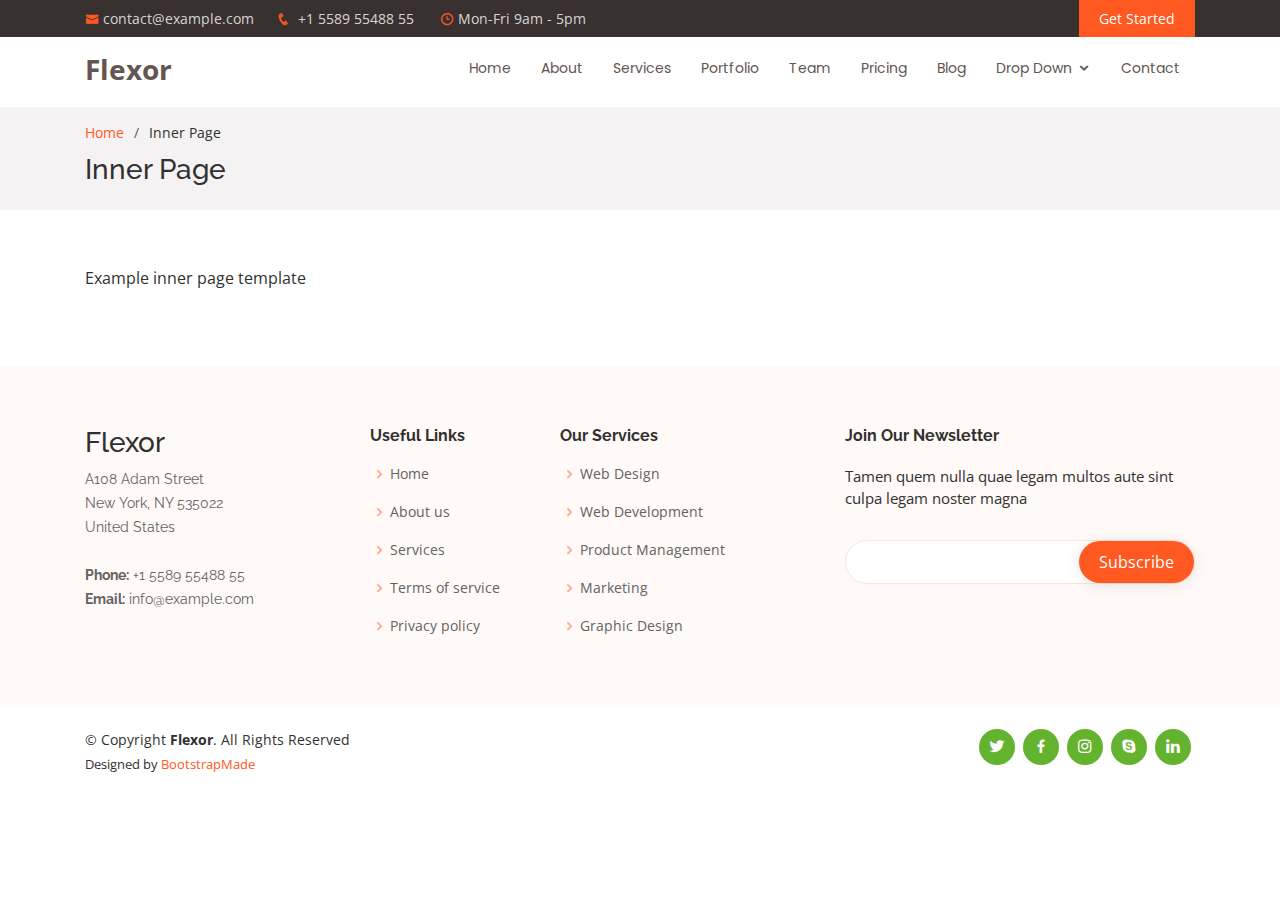
<file: inner-page.html>
<!DOCTYPE html>
<html lang="en">

<head>
  <meta charset="utf-8">
  <meta content="width=device-width, initial-scale=1.0" name="viewport">

  <title>Inner Page - Flexor Bootstrap Template</title>
  <meta content="" name="description">
  <meta content="" name="keywords">

  <!-- Favicons -->
  <link href="assets/img/favicon.png" rel="icon">
  <link href="assets/img/apple-touch-icon.png" rel="apple-touch-icon">

  <!-- Google Fonts -->
  <link href="https://fonts.googleapis.com/css?family=Open+Sans:300,300i,400,400i,600,600i,700,700i|Raleway:300,300i,400,400i,500,500i,600,600i,700,700i|Poppins:300,300i,400,400i,500,500i,600,600i,700,700i" rel="stylesheet">

  <!-- Vendor CSS Files -->
  <link href="assets/vendor/bootstrap/css/bootstrap.min.css" rel="stylesheet">
  <link href="assets/vendor/icofont/icofont.min.css" rel="stylesheet">
  <link href="assets/vendor/boxicons/css/boxicons.min.css" rel="stylesheet">
  <link href="assets/vendor/venobox/venobox.css" rel="stylesheet">
  <link href="assets/vendor/owl.carousel/assets/owl.carousel.min.css" rel="stylesheet">
  <link href="assets/vendor/aos/aos.css" rel="stylesheet">

  <!-- Template Main CSS File -->
  <link href="assets/css/style.css" rel="stylesheet">

  <!-- =======================================================
  * Template Name: Flexor - v2.4.1
  * Template URL: https://bootstrapmade.com/flexor-free-multipurpose-bootstrap-template/
  * Author: BootstrapMade.com
  * License: https://bootstrapmade.com/license/
  ======================================================== -->
</head>

<body>

  <!-- ======= Top Bar ======= -->
  <section id="topbar" class="d-none d-lg-block">
    <div class="container d-flex">
      <div class="contact-info mr-auto">
        <ul>
          <li><i class="icofont-envelope"></i><a href="mailto:contact@example.com">contact@example.com</a></li>
          <li><i class="icofont-phone"></i> +1 5589 55488 55</li>
          <li><i class="icofont-clock-time icofont-flip-horizontal"></i> Mon-Fri 9am - 5pm</li>
        </ul>

      </div>
      <div class="cta">
        <a href="#about" class="scrollto">Get Started</a>
      </div>
    </div>
  </section>

  <!-- ======= Header ======= -->
  <header id="header">
    <div class="container d-flex">

      <div class="logo mr-auto">
        <h1 class="text-light"><a href="index.html"><span>Flexor</span></a></h1>
        <!-- Uncomment below if you prefer to use an image logo -->
        <!-- <a href="index.html"><img src="assets/img/logo.png" alt="" class="img-fluid"></a>-->
      </div>

      <nav class="nav-menu d-none d-lg-block">
        <ul>
          <li><a href="index.html">Home</a></li>
          <li><a href="#about">About</a></li>
          <li><a href="#services">Services</a></li>
          <li><a href="#portfolio">Portfolio</a></li>
          <li><a href="#team">Team</a></li>
          <li><a href="#pricing">Pricing</a></li>
          <li><a href="blog.html">Blog</a></li>
          <li class="drop-down"><a href="">Drop Down</a>
            <ul>
              <li><a href="#">Drop Down 1</a></li>
              <li class="drop-down"><a href="#">Drop Down 2</a>
                <ul>
                  <li><a href="#">Deep Drop Down 1</a></li>
                  <li><a href="#">Deep Drop Down 2</a></li>
                  <li><a href="#">Deep Drop Down 3</a></li>
                  <li><a href="#">Deep Drop Down 4</a></li>
                  <li><a href="#">Deep Drop Down 5</a></li>
                </ul>
              </li>
              <li><a href="#">Drop Down 3</a></li>
              <li><a href="#">Drop Down 4</a></li>
              <li><a href="#">Drop Down 5</a></li>
            </ul>
          </li>
          <li><a href="#contact">Contact</a></li>

        </ul>
      </nav><!-- .nav-menu -->

    </div>
  </header><!-- End Header -->

  <main id="main">

    <!-- ======= Breadcrumbs ======= -->
    <section id="breadcrumbs" class="breadcrumbs">
      <div class="container">
        <ol>
          <li><a href="index.html">Home</a></li>
          <li>Inner Page</li>
        </ol>
        <h2>Inner Page</h2>
      </div>
    </section><!-- End Breadcrumbs -->

    <section class="inner-page pt-3">
      <div class="container">
        <p>
          Example inner page template
        </p>
      </div>
    </section>

  </main><!-- End #main -->

  <!-- ======= Footer ======= -->
  <footer id="footer">

    <div class="footer-top">
      <div class="container">
        <div class="row">

          <div class="col-lg-3 col-md-6 footer-contact">
            <h3>Flexor</h3>
            <p>
              A108 Adam Street <br>
              New York, NY 535022<br>
              United States <br><br>
              <strong>Phone:</strong> +1 5589 55488 55<br>
              <strong>Email:</strong> info@example.com<br>
            </p>
          </div>

          <div class="col-lg-2 col-md-6 footer-links">
            <h4>Useful Links</h4>
            <ul>
              <li><i class="bx bx-chevron-right"></i> <a href="#">Home</a></li>
              <li><i class="bx bx-chevron-right"></i> <a href="#">About us</a></li>
              <li><i class="bx bx-chevron-right"></i> <a href="#">Services</a></li>
              <li><i class="bx bx-chevron-right"></i> <a href="#">Terms of service</a></li>
              <li><i class="bx bx-chevron-right"></i> <a href="#">Privacy policy</a></li>
            </ul>
          </div>

          <div class="col-lg-3 col-md-6 footer-links">
            <h4>Our Services</h4>
            <ul>
              <li><i class="bx bx-chevron-right"></i> <a href="#">Web Design</a></li>
              <li><i class="bx bx-chevron-right"></i> <a href="#">Web Development</a></li>
              <li><i class="bx bx-chevron-right"></i> <a href="#">Product Management</a></li>
              <li><i class="bx bx-chevron-right"></i> <a href="#">Marketing</a></li>
              <li><i class="bx bx-chevron-right"></i> <a href="#">Graphic Design</a></li>
            </ul>
          </div>

          <div class="col-lg-4 col-md-6 footer-newsletter">
            <h4>Join Our Newsletter</h4>
            <p>Tamen quem nulla quae legam multos aute sint culpa legam noster magna</p>
            <form action="" method="post">
              <input type="email" name="email"><input type="submit" value="Subscribe">
            </form>
          </div>

        </div>
      </div>
    </div>

    <div class="container d-lg-flex py-4">

      <div class="mr-lg-auto text-center text-lg-left">
        <div class="copyright">
          &copy; Copyright <strong><span>Flexor</span></strong>. All Rights Reserved
        </div>
        <div class="credits">
          <!-- All the links in the footer should remain intact. -->
          <!-- You can delete the links only if you purchased the pro version. -->
          <!-- Licensing information: https://bootstrapmade.com/license/ -->
          <!-- Purchase the pro version with working PHP/AJAX contact form: https://bootstrapmade.com/flexor-free-multipurpose-bootstrap-template/ -->
          Designed by <a href="https://bootstrapmade.com/">BootstrapMade</a>
        </div>
      </div>
      <div class="social-links text-center text-lg-right pt-3 pt-lg-0">
        <a href="#" class="twitter"><i class="bx bxl-twitter"></i></a>
        <a href="#" class="facebook"><i class="bx bxl-facebook"></i></a>
        <a href="#" class="instagram"><i class="bx bxl-instagram"></i></a>
        <a href="#" class="google-plus"><i class="bx bxl-skype"></i></a>
        <a href="#" class="linkedin"><i class="bx bxl-linkedin"></i></a>
      </div>
    </div>
  </footer><!-- End Footer -->

  <a href="#" class="back-to-top"><i class="icofont-simple-up"></i></a>

  <!-- Vendor JS Files -->
  <script src="assets/vendor/jquery/jquery.min.js"></script>
  <script src="assets/vendor/bootstrap/js/bootstrap.bundle.min.js"></script>
  <script src="assets/vendor/jquery.easing/jquery.easing.min.js"></script>
  <script src="assets/vendor/php-email-form/validate.js"></script>
  <script src="assets/vendor/jquery-sticky/jquery.sticky.js"></script>
  <script src="assets/vendor/venobox/venobox.min.js"></script>
  <script src="assets/vendor/owl.carousel/owl.carousel.min.js"></script>
  <script src="assets/vendor/isotope-layout/isotope.pkgd.min.js"></script>
  <script src="assets/vendor/aos/aos.js"></script>

  <!-- Template Main JS File -->
  <script src="assets/js/main.js"></script>

</body>

</html>
</file>
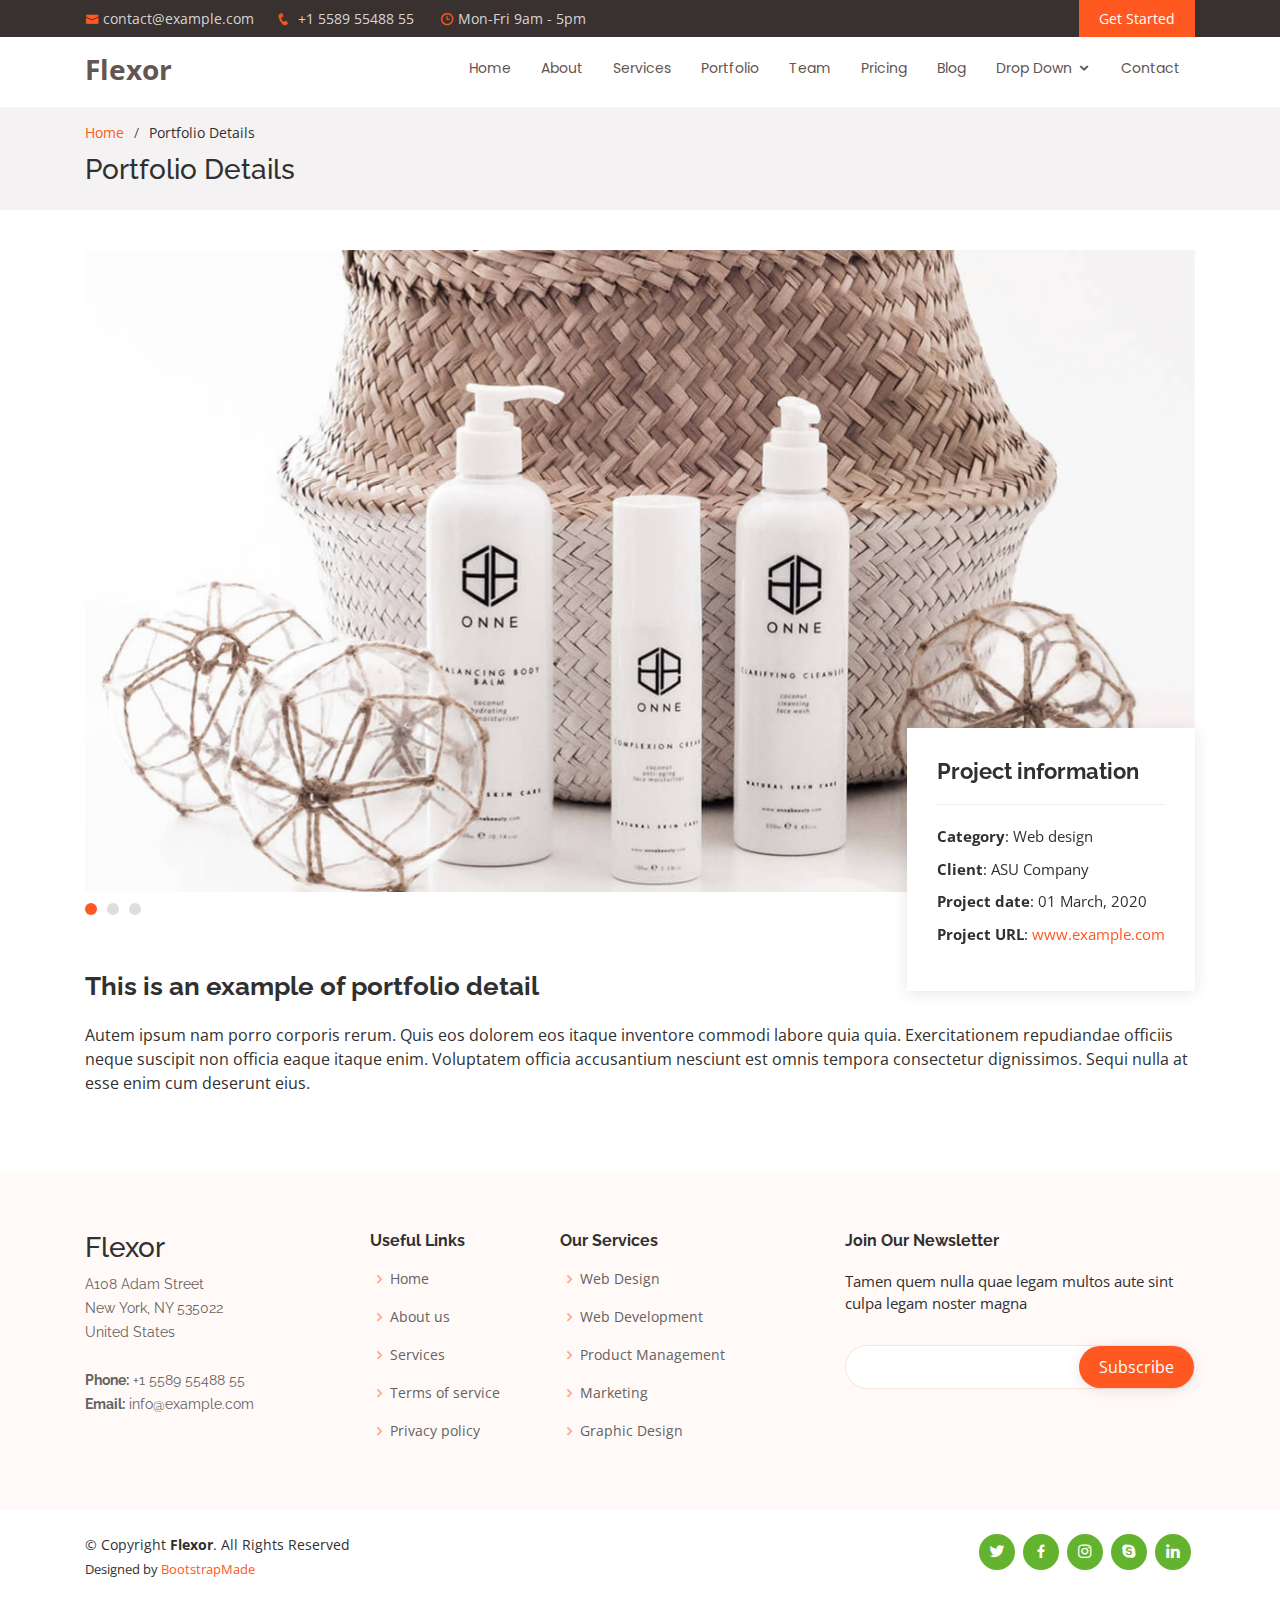
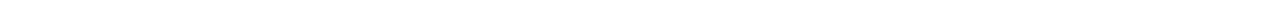
<file: portfolio-details.html>
<!DOCTYPE html>
<html lang="en">

<head>
  <meta charset="utf-8">
  <meta content="width=device-width, initial-scale=1.0" name="viewport">

  <title>Portfolio Details - Flexor Bootstrap Template</title>
  <meta content="" name="description">
  <meta content="" name="keywords">

  <!-- Favicons -->
  <link href="assets/img/favicon.png" rel="icon">
  <link href="assets/img/apple-touch-icon.png" rel="apple-touch-icon">

  <!-- Google Fonts -->
  <link href="https://fonts.googleapis.com/css?family=Open+Sans:300,300i,400,400i,600,600i,700,700i|Raleway:300,300i,400,400i,500,500i,600,600i,700,700i|Poppins:300,300i,400,400i,500,500i,600,600i,700,700i" rel="stylesheet">

  <!-- Vendor CSS Files -->
  <link href="assets/vendor/bootstrap/css/bootstrap.min.css" rel="stylesheet">
  <link href="assets/vendor/icofont/icofont.min.css" rel="stylesheet">
  <link href="assets/vendor/boxicons/css/boxicons.min.css" rel="stylesheet">
  <link href="assets/vendor/venobox/venobox.css" rel="stylesheet">
  <link href="assets/vendor/owl.carousel/assets/owl.carousel.min.css" rel="stylesheet">
  <link href="assets/vendor/aos/aos.css" rel="stylesheet">

  <!-- Template Main CSS File -->
  <link href="assets/css/style.css" rel="stylesheet">

  <!-- =======================================================
  * Template Name: Flexor - v2.4.1
  * Template URL: https://bootstrapmade.com/flexor-free-multipurpose-bootstrap-template/
  * Author: BootstrapMade.com
  * License: https://bootstrapmade.com/license/
  ======================================================== -->
</head>

<body>

  <!-- ======= Top Bar ======= -->
  <section id="topbar" class="d-none d-lg-block">
    <div class="container d-flex">
      <div class="contact-info mr-auto">
        <ul>
          <li><i class="icofont-envelope"></i><a href="mailto:contact@example.com">contact@example.com</a></li>
          <li><i class="icofont-phone"></i> +1 5589 55488 55</li>
          <li><i class="icofont-clock-time icofont-flip-horizontal"></i> Mon-Fri 9am - 5pm</li>
        </ul>

      </div>
      <div class="cta">
        <a href="#about" class="scrollto">Get Started</a>
      </div>
    </div>
  </section>

  <!-- ======= Header ======= -->
  <header id="header">
    <div class="container d-flex">

      <div class="logo mr-auto">
        <h1 class="text-light"><a href="index.html"><span>Flexor</span></a></h1>
        <!-- Uncomment below if you prefer to use an image logo -->
        <!-- <a href="index.html"><img src="assets/img/logo.png" alt="" class="img-fluid"></a>-->
      </div>

      <nav class="nav-menu d-none d-lg-block">
        <ul>
          <li><a href="index.html">Home</a></li>
          <li><a href="#about">About</a></li>
          <li><a href="#services">Services</a></li>
          <li><a href="#portfolio">Portfolio</a></li>
          <li><a href="#team">Team</a></li>
          <li><a href="#pricing">Pricing</a></li>
          <li><a href="blog.html">Blog</a></li>
          <li class="drop-down"><a href="">Drop Down</a>
            <ul>
              <li><a href="#">Drop Down 1</a></li>
              <li class="drop-down"><a href="#">Drop Down 2</a>
                <ul>
                  <li><a href="#">Deep Drop Down 1</a></li>
                  <li><a href="#">Deep Drop Down 2</a></li>
                  <li><a href="#">Deep Drop Down 3</a></li>
                  <li><a href="#">Deep Drop Down 4</a></li>
                  <li><a href="#">Deep Drop Down 5</a></li>
                </ul>
              </li>
              <li><a href="#">Drop Down 3</a></li>
              <li><a href="#">Drop Down 4</a></li>
              <li><a href="#">Drop Down 5</a></li>
            </ul>
          </li>
          <li><a href="#contact">Contact</a></li>

        </ul>
      </nav><!-- .nav-menu -->

    </div>
  </header><!-- End Header -->

  <main id="main">

    <!-- ======= Breadcrumbs ======= -->
    <section id="breadcrumbs" class="breadcrumbs">
      <div class="container">
        <ol>
          <li><a href="index.html">Home</a></li>
          <li>Portfolio Details</li>
        </ol>
        <h2>Portfolio Details</h2>
      </div>
    </section><!-- End Breadcrumbs -->

    <!-- ======= Portfolio Details Section ======= -->
    <section class="portfolio-details">
      <div class="container">

        <div class="portfolio-details-container">

          <div class="owl-carousel portfolio-details-carousel">
            <img src="assets/img/portfolio/portfolio-details-1.jpg" class="img-fluid" alt="">
            <img src="assets/img/portfolio/portfolio-details-2.jpg" class="img-fluid" alt="">
            <img src="assets/img/portfolio/portfolio-details-3.jpg" class="img-fluid" alt="">
          </div>

          <div class="portfolio-info">
            <h3>Project information</h3>
            <ul>
              <li><strong>Category</strong>: Web design</li>
              <li><strong>Client</strong>: ASU Company</li>
              <li><strong>Project date</strong>: 01 March, 2020</li>
              <li><strong>Project URL</strong>: <a href="#">www.example.com</a></li>
            </ul>
          </div>

        </div>

        <div class="portfolio-description">
          <h2>This is an example of portfolio detail</h2>
          <p>
            Autem ipsum nam porro corporis rerum. Quis eos dolorem eos itaque inventore commodi labore quia quia. Exercitationem repudiandae officiis neque suscipit non officia eaque itaque enim. Voluptatem officia accusantium nesciunt est omnis tempora consectetur dignissimos. Sequi nulla at esse enim cum deserunt eius.
          </p>
        </div>
      </div>
    </section><!-- End Portfolio Details Section -->

  </main><!-- End #main -->

  <!-- ======= Footer ======= -->
  <footer id="footer">

    <div class="footer-top">
      <div class="container">
        <div class="row">

          <div class="col-lg-3 col-md-6 footer-contact">
            <h3>Flexor</h3>
            <p>
              A108 Adam Street <br>
              New York, NY 535022<br>
              United States <br><br>
              <strong>Phone:</strong> +1 5589 55488 55<br>
              <strong>Email:</strong> info@example.com<br>
            </p>
          </div>

          <div class="col-lg-2 col-md-6 footer-links">
            <h4>Useful Links</h4>
            <ul>
              <li><i class="bx bx-chevron-right"></i> <a href="#">Home</a></li>
              <li><i class="bx bx-chevron-right"></i> <a href="#">About us</a></li>
              <li><i class="bx bx-chevron-right"></i> <a href="#">Services</a></li>
              <li><i class="bx bx-chevron-right"></i> <a href="#">Terms of service</a></li>
              <li><i class="bx bx-chevron-right"></i> <a href="#">Privacy policy</a></li>
            </ul>
          </div>

          <div class="col-lg-3 col-md-6 footer-links">
            <h4>Our Services</h4>
            <ul>
              <li><i class="bx bx-chevron-right"></i> <a href="#">Web Design</a></li>
              <li><i class="bx bx-chevron-right"></i> <a href="#">Web Development</a></li>
              <li><i class="bx bx-chevron-right"></i> <a href="#">Product Management</a></li>
              <li><i class="bx bx-chevron-right"></i> <a href="#">Marketing</a></li>
              <li><i class="bx bx-chevron-right"></i> <a href="#">Graphic Design</a></li>
            </ul>
          </div>

          <div class="col-lg-4 col-md-6 footer-newsletter">
            <h4>Join Our Newsletter</h4>
            <p>Tamen quem nulla quae legam multos aute sint culpa legam noster magna</p>
            <form action="" method="post">
              <input type="email" name="email"><input type="submit" value="Subscribe">
            </form>
          </div>

        </div>
      </div>
    </div>

    <div class="container d-lg-flex py-4">

      <div class="mr-lg-auto text-center text-lg-left">
        <div class="copyright">
          &copy; Copyright <strong><span>Flexor</span></strong>. All Rights Reserved
        </div>
        <div class="credits">
          <!-- All the links in the footer should remain intact. -->
          <!-- You can delete the links only if you purchased the pro version. -->
          <!-- Licensing information: https://bootstrapmade.com/license/ -->
          <!-- Purchase the pro version with working PHP/AJAX contact form: https://bootstrapmade.com/flexor-free-multipurpose-bootstrap-template/ -->
          Designed by <a href="https://bootstrapmade.com/">BootstrapMade</a>
        </div>
      </div>
      <div class="social-links text-center text-lg-right pt-3 pt-lg-0">
        <a href="#" class="twitter"><i class="bx bxl-twitter"></i></a>
        <a href="#" class="facebook"><i class="bx bxl-facebook"></i></a>
        <a href="#" class="instagram"><i class="bx bxl-instagram"></i></a>
        <a href="#" class="google-plus"><i class="bx bxl-skype"></i></a>
        <a href="#" class="linkedin"><i class="bx bxl-linkedin"></i></a>
      </div>
    </div>
  </footer><!-- End Footer -->

  <a href="#" class="back-to-top"><i class="icofont-simple-up"></i></a>

  <!-- Vendor JS Files -->
  <script src="assets/vendor/jquery/jquery.min.js"></script>
  <script src="assets/vendor/bootstrap/js/bootstrap.bundle.min.js"></script>
  <script src="assets/vendor/jquery.easing/jquery.easing.min.js"></script>
  <script src="assets/vendor/php-email-form/validate.js"></script>
  <script src="assets/vendor/jquery-sticky/jquery.sticky.js"></script>
  <script src="assets/vendor/venobox/venobox.min.js"></script>
  <script src="assets/vendor/owl.carousel/owl.carousel.min.js"></script>
  <script src="assets/vendor/isotope-layout/isotope.pkgd.min.js"></script>
  <script src="assets/vendor/aos/aos.js"></script>

  <!-- Template Main JS File -->
  <script src="assets/js/main.js"></script>

</body>

</html>
</file>
<file: assets/vendor/venobox/venobox.css>
/* ------ venobox.css --------*/
.vbox-overlay *, .vbox-overlay *:before, .vbox-overlay *:after{
    -webkit-backface-visibility: hidden;
    -webkit-box-sizing:border-box;
    -moz-box-sizing:border-box;
    box-sizing:border-box;
}
.vbox-overlay * { 
    -webkit-backface-visibility: visible;
    backface-visibility: visible;
}
.vbox-overlay{
    display: -webkit-flex;
    display: flex;
    -webkit-flex-direction: column;
    flex-direction: column;
    -webkit-justify-content: center;
    justify-content: center;
    -webkit-align-items: center;
    align-items: center;
    position: fixed;
    left: 0;
    top: 0;
    bottom: 0;
    right: 0;
    z-index: 999999;
}

/* ----- navigation ----- */
.vbox-title{
    width: 100%;
    height: 40px;
    float: left;
    text-align: center;
    line-height: 28px;
    font-size: 12px;
    padding: 6px 50px;
    overflow: hidden;
    position: fixed;
    display: none;
    left: 0;
    z-index: 89;
}
.vbox-close{
    cursor: pointer;
    position: fixed;
    top: -1px;
    right: 0;
    width: 50px;
    height: 40px;
    padding: 6px;
    display: block;
    background-position:10px center;
    overflow: hidden;
    font-size: 24px;
    line-height: 1;
    text-align: center;
    z-index: 99;
}
.vbox-left{
    cursor: pointer;
    position: fixed;
    left: 0;
    height: 40px;
    overflow: hidden;
    line-height: 28px;
    font-size: 12px;
    z-index: 99;
    display: flex;
    align-items:center;
}
.vbox-num{
    display: inline-block;
    margin: 6px 0 6px 15px;
}
/* ----- Social share ----- */
.vbox-share{
    line-height: 28px;
    font-size: 12px;
    overflow: hidden;
    position: fixed;
    left: 0;
    z-index: 98;
    display: flex;
    align-items:center;
    justify-content: center;
    width: 100%;
    text-align: center;
}
.vbox-share svg{
    max-height: 28px;
    width: 28px;
    z-index: 10;
    margin-left: 12px;
    margin-top: 6px;
    margin-bottom: 6px;
    vertical-align: middle;
}


/* ----- navigation ARROWS ----- */
.vbox-next, .vbox-prev{
    position: fixed;
    top: 50%;
    margin-top: -15px;
    overflow: hidden;
    cursor: pointer;
    display: block;
    width: 45px;
    height: 45px;
    z-index: 99;
}
.vbox-next span, .vbox-prev span{
    position: relative;
    width: 20px;
    height: 20px;
    border: 2px solid transparent;
    border-top-color: #B6B6B6;
    border-right-color: #B6B6B6;
    text-indent: -100px;
    position: absolute;
    top: 8px;
    display: block;
}
.vbox-prev{
    left: 15px;
}
.vbox-next{
    right: 15px;
}
.vbox-prev span{
    left: 10px;
    -ms-transform: rotate(-135deg);
    -webkit-transform: rotate(-135deg);
    transform: rotate(-135deg);
}
.vbox-next span{
    -ms-transform: rotate(45deg);
    -webkit-transform: rotate(45deg);
    transform: rotate(45deg);
    right: 10px;
}
/* ------- inline window ------ */
.vbox-inline{
    width: 420px;
    height: 315px;
    height: 70vh;
    padding: 10px;
    background: #fff;
    margin: 0 auto;
    overflow: auto;
    text-align: left;
}
/* ------- Video & iFrames window ------ */
.venoframe{
    max-width: 100%;
    width: 100%;
    border: none;
    width: 100%;
    height: 260px;
    height: 70vh;
}
.venoframe.vbvid{
    height: 260px;
}
@media (min-width: 768px) {
    .venoframe, .vbox-inline{
        width: 90%;
        height: 360px;
        height: 70vh;
    }
    .venoframe.vbvid{
        width: 640px;
        height: 360px;
    }
}
@media (min-width: 992px) {
    .venoframe, .vbox-inline{
        max-width: 1200px;
        width: 80%;
        height: 540px;
        height: 70vh;
    }
    .venoframe.vbvid{
        width: 960px;
        height: 540px;
    }
}
/* 
Please do NOT edit this part! 
or at least read this note: http://i.imgur.com/7C0ws9e.gif
*/
.vbox-open{
    overflow: hidden;
}
.vbox-container{
    position: absolute;
    left: 0;
    right: 0;
    top: 0;
    bottom: 0;
    overflow-x: hidden;
    overflow-y: scroll;
    overflow-scrolling: touch;
    -webkit-overflow-scrolling: touch;
    z-index: 20;
    max-height: 100%;

}

.vbox-content{
    text-align: center;
    float: left;
    width: 100%;
    position: relative;
    overflow: hidden;
    padding: 20px 4%;
}
.vbox-container img{
    max-width: 100%;
    height: auto;
}
.vbox-figlio{
    box-shadow: 0 0 12px rgba(0,0,0,0.19), 0 6px 6px rgba(0,0,0,0.23);
    max-width: 100%;
    text-align: initial;
}
img.vbox-figlio{
    -webkit-user-select: none;
-khtml-user-select: none;
-moz-user-select: none;
-o-user-select: none;
user-select: none;
}
.vbox-content.swipe-left{
    margin-left: -200px !important;
}
.vbox-content.swipe-right{
    margin-left: 200px !important;
}
.vbox-animated{
    webkit-transition: margin 300ms ease-out;
    transition: margin 300ms ease-out;
}

/* ---------- preloader ----------
 * SPINKIT 
 * http://tobiasahlin.com/spinkit/
-------------------------------- */
.sk-double-bounce,.sk-rotating-plane{width:40px;height:40px;margin:40px auto}.sk-rotating-plane{background-color:#333;-webkit-animation:sk-rotatePlane 1.2s infinite ease-in-out;animation:sk-rotatePlane 1.2s infinite ease-in-out}@-webkit-keyframes sk-rotatePlane{0%{-webkit-transform:perspective(120px) rotateX(0) rotateY(0);transform:perspective(120px) rotateX(0) rotateY(0)}50%{-webkit-transform:perspective(120px) rotateX(-180.1deg) rotateY(0);transform:perspective(120px) rotateX(-180.1deg) rotateY(0)}100%{-webkit-transform:perspective(120px) rotateX(-180deg) rotateY(-179.9deg);transform:perspective(120px) rotateX(-180deg) rotateY(-179.9deg)}}@keyframes sk-rotatePlane{0%{-webkit-transform:perspective(120px) rotateX(0) rotateY(0);transform:perspective(120px) rotateX(0) rotateY(0)}50%{-webkit-transform:perspective(120px) rotateX(-180.1deg) rotateY(0);transform:perspective(120px) rotateX(-180.1deg) rotateY(0)}100%{-webkit-transform:perspective(120px) rotateX(-180deg) rotateY(-179.9deg);transform:perspective(120px) rotateX(-180deg) rotateY(-179.9deg)}}.sk-double-bounce{position:relative}.sk-double-bounce .sk-child{width:100%;height:100%;border-radius:50%;background-color:#333;opacity:.6;position:absolute;top:0;left:0;-webkit-animation:sk-doubleBounce 2s infinite ease-in-out;animation:sk-doubleBounce 2s infinite ease-in-out}.sk-chasing-dots .sk-child,.sk-spinner-pulse,.sk-three-bounce .sk-child{background-color:#333;border-radius:100%}.sk-double-bounce .sk-double-bounce2{-webkit-animation-delay:-1s;animation-delay:-1s}@-webkit-keyframes sk-doubleBounce{0%,100%{-webkit-transform:scale(0);transform:scale(0)}50%{-webkit-transform:scale(1);transform:scale(1)}}@keyframes sk-doubleBounce{0%,100%{-webkit-transform:scale(0);transform:scale(0)}50%{-webkit-transform:scale(1);transform:scale(1)}}.sk-wave{margin:40px auto;width:50px;height:40px;text-align:center;font-size:10px}.sk-wave .sk-rect{background-color:#333;height:100%;width:6px;display:inline-block;-webkit-animation:sk-waveStretchDelay 1.2s infinite ease-in-out;animation:sk-waveStretchDelay 1.2s infinite ease-in-out}.sk-wave .sk-rect1{-webkit-animation-delay:-1.2s;animation-delay:-1.2s}.sk-wave .sk-rect2{-webkit-animation-delay:-1.1s;animation-delay:-1.1s}.sk-wave .sk-rect3{-webkit-animation-delay:-1s;animation-delay:-1s}.sk-wave .sk-rect4{-webkit-animation-delay:-.9s;animation-delay:-.9s}.sk-wave .sk-rect5{-webkit-animation-delay:-.8s;animation-delay:-.8s}@-webkit-keyframes sk-waveStretchDelay{0%,100%,40%{-webkit-transform:scaleY(.4);transform:scaleY(.4)}20%{-webkit-transform:scaleY(1);transform:scaleY(1)}}@keyframes sk-waveStretchDelay{0%,100%,40%{-webkit-transform:scaleY(.4);transform:scaleY(.4)}20%{-webkit-transform:scaleY(1);transform:scaleY(1)}}.sk-wandering-cubes{margin:40px auto;width:40px;height:40px;position:relative}.sk-wandering-cubes .sk-cube{background-color:#333;width:10px;height:10px;position:absolute;top:0;left:0;-webkit-animation:sk-wanderingCube 1.8s ease-in-out -1.8s infinite both;animation:sk-wanderingCube 1.8s ease-in-out -1.8s infinite both}.sk-chasing-dots,.sk-spinner-pulse{width:40px;height:40px;margin:40px auto}.sk-wandering-cubes .sk-cube2{-webkit-animation-delay:-.9s;animation-delay:-.9s}@-webkit-keyframes sk-wanderingCube{0%{-webkit-transform:rotate(0);transform:rotate(0)}25%{-webkit-transform:translateX(30px) rotate(-90deg) scale(.5);transform:translateX(30px) rotate(-90deg) scale(.5)}50%{-webkit-transform:translateX(30px) translateY(30px) rotate(-179deg);transform:translateX(30px) translateY(30px) rotate(-179deg)}50.1%{-webkit-transform:translateX(30px) translateY(30px) rotate(-180deg);transform:translateX(30px) translateY(30px) rotate(-180deg)}75%{-webkit-transform:translateX(0) translateY(30px) rotate(-270deg) scale(.5);transform:translateX(0) translateY(30px) rotate(-270deg) scale(.5)}100%{-webkit-transform:rotate(-360deg);transform:rotate(-360deg)}}@keyframes sk-wanderingCube{0%{-webkit-transform:rotate(0);transform:rotate(0)}25%{-webkit-transform:translateX(30px) rotate(-90deg) scale(.5);transform:translateX(30px) rotate(-90deg) scale(.5)}50%{-webkit-transform:translateX(30px) translateY(30px) rotate(-179deg);transform:translateX(30px) translateY(30px) rotate(-179deg)}50.1%{-webkit-transform:translateX(30px) translateY(30px) rotate(-180deg);transform:translateX(30px) translateY(30px) rotate(-180deg)}75%{-webkit-transform:translateX(0) translateY(30px) rotate(-270deg) scale(.5);transform:translateX(0) translateY(30px) rotate(-270deg) scale(.5)}100%{-webkit-transform:rotate(-360deg);transform:rotate(-360deg)}}.sk-spinner-pulse{-webkit-animation:sk-pulseScaleOut 1s infinite ease-in-out;animation:sk-pulseScaleOut 1s infinite ease-in-out}@-webkit-keyframes sk-pulseScaleOut{0%{-webkit-transform:scale(0);transform:scale(0)}100%{-webkit-transform:scale(1);transform:scale(1);opacity:0}}@keyframes sk-pulseScaleOut{0%{-webkit-transform:scale(0);transform:scale(0)}100%{-webkit-transform:scale(1);transform:scale(1);opacity:0}}.sk-chasing-dots{position:relative;text-align:center;-webkit-animation:sk-chasingDotsRotate 2s infinite linear;animation:sk-chasingDotsRotate 2s infinite linear}.sk-chasing-dots .sk-child{width:60%;height:60%;display:inline-block;position:absolute;top:0;-webkit-animation:sk-chasingDotsBounce 2s infinite ease-in-out;animation:sk-chasingDotsBounce 2s infinite ease-in-out}.sk-chasing-dots .sk-dot2{top:auto;bottom:0;-webkit-animation-delay:-1s;animation-delay:-1s}@-webkit-keyframes sk-chasingDotsRotate{100%{-webkit-transform:rotate(360deg);transform:rotate(360deg)}}@keyframes sk-chasingDotsRotate{100%{-webkit-transform:rotate(360deg);transform:rotate(360deg)}}@-webkit-keyframes sk-chasingDotsBounce{0%,100%{-webkit-transform:scale(0);transform:scale(0)}50%{-webkit-transform:scale(1);transform:scale(1)}}@keyframes sk-chasingDotsBounce{0%,100%{-webkit-transform:scale(0);transform:scale(0)}50%{-webkit-transform:scale(1);transform:scale(1)}}.sk-three-bounce{margin:40px auto;width:80px;text-align:center}.sk-three-bounce .sk-child{width:20px;height:20px;display:inline-block;-webkit-animation:sk-three-bounce 1.4s ease-in-out 0s infinite both;animation:sk-three-bounce 1.4s ease-in-out 0s infinite both}.sk-circle .sk-child:before,.sk-fading-circle .sk-circle:before{display:block;border-radius:100%;content:'';background-color:#333}.sk-three-bounce .sk-bounce1{-webkit-animation-delay:-.32s;animation-delay:-.32s}.sk-three-bounce .sk-bounce2{-webkit-animation-delay:-.16s;animation-delay:-.16s}@-webkit-keyframes sk-three-bounce{0%,100%,80%{-webkit-transform:scale(0);transform:scale(0)}40%{-webkit-transform:scale(1);transform:scale(1)}}@keyframes sk-three-bounce{0%,100%,80%{-webkit-transform:scale(0);transform:scale(0)}40%{-webkit-transform:scale(1);transform:scale(1)}}.sk-circle{margin:40px auto;width:40px;height:40px;position:relative}.sk-circle .sk-child{width:100%;height:100%;position:absolute;left:0;top:0}.sk-circle .sk-child:before{margin:0 auto;width:15%;height:15%;-webkit-animation:sk-circleBounceDelay 1.2s infinite ease-in-out both;animation:sk-circleBounceDelay 1.2s infinite ease-in-out both}.sk-circle .sk-circle2{-webkit-transform:rotate(30deg);-ms-transform:rotate(30deg);transform:rotate(30deg)}.sk-circle .sk-circle3{-webkit-transform:rotate(60deg);-ms-transform:rotate(60deg);transform:rotate(60deg)}.sk-circle .sk-circle4{-webkit-transform:rotate(90deg);-ms-transform:rotate(90deg);transform:rotate(90deg)}.sk-circle .sk-circle5{-webkit-transform:rotate(120deg);-ms-transform:rotate(120deg);transform:rotate(120deg)}.sk-circle .sk-circle6{-webkit-transform:rotate(150deg);-ms-transform:rotate(150deg);transform:rotate(150deg)}.sk-circle .sk-circle7{-webkit-transform:rotate(180deg);-ms-transform:rotate(180deg);transform:rotate(180deg)}.sk-circle .sk-circle8{-webkit-transform:rotate(210deg);-ms-transform:rotate(210deg);transform:rotate(210deg)}.sk-circle .sk-circle9{-webkit-transform:rotate(240deg);-ms-transform:rotate(240deg);transform:rotate(240deg)}.sk-circle .sk-circle10{-webkit-transform:rotate(270deg);-ms-transform:rotate(270deg);transform:rotate(270deg)}.sk-circle .sk-circle11{-webkit-transform:rotate(300deg);-ms-transform:rotate(300deg);transform:rotate(300deg)}.sk-circle .sk-circle12{-webkit-transform:rotate(330deg);-ms-transform:rotate(330deg);transform:rotate(330deg)}.sk-circle .sk-circle2:before{-webkit-animation-delay:-1.1s;animation-delay:-1.1s}.sk-circle .sk-circle3:before{-webkit-animation-delay:-1s;animation-delay:-1s}.sk-circle .sk-circle4:before{-webkit-animation-delay:-.9s;animation-delay:-.9s}.sk-circle .sk-circle5:before{-webkit-animation-delay:-.8s;animation-delay:-.8s}.sk-circle .sk-circle6:before{-webkit-animation-delay:-.7s;animation-delay:-.7s}.sk-circle .sk-circle7:before{-webkit-animation-delay:-.6s;animation-delay:-.6s}.sk-circle .sk-circle8:before{-webkit-animation-delay:-.5s;animation-delay:-.5s}.sk-circle .sk-circle9:before{-webkit-animation-delay:-.4s;animation-delay:-.4s}.sk-circle .sk-circle10:before{-webkit-animation-delay:-.3s;animation-delay:-.3s}.sk-circle .sk-circle11:before{-webkit-animation-delay:-.2s;animation-delay:-.2s}.sk-circle .sk-circle12:before{-webkit-animation-delay:-.1s;animation-delay:-.1s}@-webkit-keyframes sk-circleBounceDelay{0%,100%,80%{-webkit-transform:scale(0);transform:scale(0)}40%{-webkit-transform:scale(1);transform:scale(1)}}@keyframes sk-circleBounceDelay{0%,100%,80%{-webkit-transform:scale(0);transform:scale(0)}40%{-webkit-transform:scale(1);transform:scale(1)}}.sk-cube-grid{width:40px;height:40px;margin:40px auto}.sk-cube-grid .sk-cube{width:33.33%;height:33.33%;background-color:#333;float:left;-webkit-animation:sk-cubeGridScaleDelay 1.3s infinite ease-in-out;animation:sk-cubeGridScaleDelay 1.3s infinite ease-in-out}.sk-cube-grid .sk-cube1{-webkit-animation-delay:.2s;animation-delay:.2s}.sk-cube-grid .sk-cube2{-webkit-animation-delay:.3s;animation-delay:.3s}.sk-cube-grid .sk-cube3{-webkit-animation-delay:.4s;animation-delay:.4s}.sk-cube-grid .sk-cube4{-webkit-animation-delay:.1s;animation-delay:.1s}.sk-cube-grid .sk-cube5{-webkit-animation-delay:.2s;animation-delay:.2s}.sk-cube-grid .sk-cube6{-webkit-animation-delay:.3s;animation-delay:.3s}.sk-cube-grid .sk-cube7{-webkit-animation-delay:0ms;animation-delay:0ms}.sk-cube-grid .sk-cube8{-webkit-animation-delay:.1s;animation-delay:.1s}.sk-cube-grid .sk-cube9{-webkit-animation-delay:.2s;animation-delay:.2s}@-webkit-keyframes sk-cubeGridScaleDelay{0%,100%,70%{-webkit-transform:scale3D(1,1,1);transform:scale3D(1,1,1)}35%{-webkit-transform:scale3D(0,0,1);transform:scale3D(0,0,1)}}@keyframes sk-cubeGridScaleDelay{0%,100%,70%{-webkit-transform:scale3D(1,1,1);transform:scale3D(1,1,1)}35%{-webkit-transform:scale3D(0,0,1);transform:scale3D(0,0,1)}}.sk-fading-circle{margin:40px auto;width:40px;height:40px;position:relative}.sk-fading-circle .sk-circle{width:100%;height:100%;position:absolute;left:0;top:0}.sk-fading-circle .sk-circle:before{margin:0 auto;width:15%;height:15%;-webkit-animation:sk-circleFadeDelay 1.2s infinite ease-in-out both;animation:sk-circleFadeDelay 1.2s infinite ease-in-out both}.sk-fading-circle .sk-circle2{-webkit-transform:rotate(30deg);-ms-transform:rotate(30deg);transform:rotate(30deg)}.sk-fading-circle .sk-circle3{-webkit-transform:rotate(60deg);-ms-transform:rotate(60deg);transform:rotate(60deg)}.sk-fading-circle .sk-circle4{-webkit-transform:rotate(90deg);-ms-transform:rotate(90deg);transform:rotate(90deg)}.sk-fading-circle .sk-circle5{-webkit-transform:rotate(120deg);-ms-transform:rotate(120deg);transform:rotate(120deg)}.sk-fading-circle .sk-circle6{-webkit-transform:rotate(150deg);-ms-transform:rotate(150deg);transform:rotate(150deg)}.sk-fading-circle .sk-circle7{-webkit-transform:rotate(180deg);-ms-transform:rotate(180deg);transform:rotate(180deg)}.sk-fading-circle .sk-circle8{-webkit-transform:rotate(210deg);-ms-transform:rotate(210deg);transform:rotate(210deg)}.sk-fading-circle .sk-circle9{-webkit-transform:rotate(240deg);-ms-transform:rotate(240deg);transform:rotate(240deg)}.sk-fading-circle .sk-circle10{-webkit-transform:rotate(270deg);-ms-transform:rotate(270deg);transform:rotate(270deg)}.sk-fading-circle .sk-circle11{-webkit-transform:rotate(300deg);-ms-transform:rotate(300deg);transform:rotate(300deg)}.sk-fading-circle .sk-circle12{-webkit-transform:rotate(330deg);-ms-transform:rotate(330deg);transform:rotate(330deg)}.sk-fading-circle .sk-circle2:before{-webkit-animation-delay:-1.1s;animation-delay:-1.1s}.sk-fading-circle .sk-circle3:before{-webkit-animation-delay:-1s;animation-delay:-1s}.sk-fading-circle .sk-circle4:before{-webkit-animation-delay:-.9s;animation-delay:-.9s}.sk-fading-circle .sk-circle5:before{-webkit-animation-delay:-.8s;animation-delay:-.8s}.sk-fading-circle .sk-circle6:before{-webkit-animation-delay:-.7s;animation-delay:-.7s}.sk-fading-circle .sk-circle7:before{-webkit-animation-delay:-.6s;animation-delay:-.6s}.sk-fading-circle .sk-circle8:before{-webkit-animation-delay:-.5s;animation-delay:-.5s}.sk-fading-circle .sk-circle9:before{-webkit-animation-delay:-.4s;animation-delay:-.4s}.sk-fading-circle .sk-circle10:before{-webkit-animation-delay:-.3s;animation-delay:-.3s}.sk-fading-circle .sk-circle11:before{-webkit-animation-delay:-.2s;animation-delay:-.2s}.sk-fading-circle .sk-circle12:before{-webkit-animation-delay:-.1s;animation-delay:-.1s}@-webkit-keyframes sk-circleFadeDelay{0%,100%,39%{opacity:0}40%{opacity:1}}@keyframes sk-circleFadeDelay{0%,100%,39%{opacity:0}40%{opacity:1}}.sk-folding-cube{margin:40px auto;width:40px;height:40px;position:relative;-webkit-transform:rotateZ(45deg);transform:rotateZ(45deg)}.sk-folding-cube .sk-cube{float:left;width:50%;height:50%;position:relative;-webkit-transform:scale(1.1);-ms-transform:scale(1.1);transform:scale(1.1)}.sk-folding-cube .sk-cube:before{content:'';position:absolute;top:0;left:0;width:100%;height:100%;background-color:#333;-webkit-animation:sk-foldCubeAngle 2.4s infinite linear both;animation:sk-foldCubeAngle 2.4s infinite linear both;-webkit-transform-origin:100% 100%;-ms-transform-origin:100% 100%;transform-origin:100% 100%}.sk-folding-cube .sk-cube2{-webkit-transform:scale(1.1) rotateZ(90deg);transform:scale(1.1) rotateZ(90deg)}.sk-folding-cube .sk-cube3{-webkit-transform:scale(1.1) rotateZ(180deg);transform:scale(1.1) rotateZ(180deg)}.sk-folding-cube .sk-cube4{-webkit-transform:scale(1.1) rotateZ(270deg);transform:scale(1.1) rotateZ(270deg)}.sk-folding-cube .sk-cube2:before{-webkit-animation-delay:.3s;animation-delay:.3s}.sk-folding-cube .sk-cube3:before{-webkit-animation-delay:.6s;animation-delay:.6s}.sk-folding-cube .sk-cube4:before{-webkit-animation-delay:.9s;animation-delay:.9s}@-webkit-keyframes sk-foldCubeAngle{0%,10%{-webkit-transform:perspective(140px) rotateX(-180deg);transform:perspective(140px) rotateX(-180deg);opacity:0}25%,75%{-webkit-transform:perspective(140px) rotateX(0);transform:perspective(140px) rotateX(0);opacity:1}100%,90%{-webkit-transform:perspective(140px) rotateY(180deg);transform:perspective(140px) rotateY(180deg);opacity:0}}@keyframes sk-foldCubeAngle{0%,10%{-webkit-transform:perspective(140px) rotateX(-180deg);transform:perspective(140px) rotateX(-180deg);opacity:0}25%,75%{-webkit-transform:perspective(140px) rotateX(0);transform:perspective(140px) rotateX(0);opacity:1}100%,90%{-webkit-transform:perspective(140px) rotateY(180deg);transform:perspective(140px) rotateY(180deg);opacity:0}}
</file>
<file: assets/css/style.css>
/*--------------------------------------------------------------
# General
--------------------------------------------------------------*/
body {
  font-family: "Open Sans", sans-serif;
  color: #313030;
}

a {
  color: #ff5821;
}

a:hover {
  color: #ff7e54;
  text-decoration: none;
}

h1, h2, h3, h4, h5, h6 {
  font-family: "Raleway", sans-serif;
}

/*--------------------------------------------------------------
# Back to top button
--------------------------------------------------------------*/
.back-to-top {
  position: fixed;
  display: none;
  width: 40px;
  height: 40px;
  border-radius: 3px;
  right: 15px;
  bottom: 15px;
  background: #ff5821;
  color: #fff;
  transition: display 0.5s ease-in-out;
  z-index: 99999;
}

.back-to-top i {
  font-size: 24px;
  position: absolute;
  top: 8px;
  left: 8px;
}

.back-to-top:hover {
  color: #fff;
  background: #ff774a;
  transition: background 0.2s ease-in-out;
}

/*--------------------------------------------------------------
# Top Bar
--------------------------------------------------------------*/
#topbar {
  background: #39312f;
  font-size: 14px;
  padding: 0;
  color: rgba(255, 255, 255, 0.8);
}

#topbar .contact-info ul {
  padding: 0;
  margin: 0;
  list-style: none;
}

#topbar .contact-info li {
  display: inline-block;
  padding: 8px 0;
}

#topbar .contact-info li + li {
  margin-left: 18px;
}

#topbar .contact-info a {
  color: rgba(255, 255, 255, 0.8);
  transition: 0.3s;
}

#topbar .contact-info a:hover {
  color: #fff;
}

#topbar .contact-info i {
  color: #ff5821;
  padding-right: 4px;
}

#topbar .cta a {
  color: #fff;
  background: #ff5821;
  padding: 8px 20px;
  display: inline-block;
  transition: 0.3s;
}

#topbar .cta a:hover {
  background: #ff6b3b;
}

/*--------------------------------------------------------------
# Header
--------------------------------------------------------------*/
#header {
  height: 70px;
  transition: all 0.5s;
  z-index: 997;
  transition: all 0.5s;
  padding: 10px 0;
  background: #fff;
}

#header.header-scrolled {
  box-shadow: 0px 0px 20px 0px rgba(0, 0, 0, 0.1);
}

#header .logo h1 {
  font-size: 28px;
  margin: 0;
  padding: 8px 0;
  line-height: 1;
  font-weight: 700;
  font-family: "Open Sans", sans-serif;
}

#header .logo h1 a, #header .logo h1 a:hover {
  color: #635551;
  text-decoration: none;
}

#header .logo img {
  padding: 0;
  margin: 0;
  max-height: 60px;
}

#main {
  z-index: 3;
}

/*--------------------------------------------------------------
# Navigation Menu
--------------------------------------------------------------*/
/* Desktop Navigation */
.nav-menu, .nav-menu * {
  margin: 0;
  padding: 0;
  list-style: none;
}

.nav-menu > ul > li {
  position: relative;
  white-space: nowrap;
  float: left;
}

.nav-menu a {
  display: block;
  position: relative;
  color: #635551;
  padding: 11px 15px;
  transition: 0.3s;
  font-size: 14px;
  font-family: "Poppins", sans-serif;
}

.nav-menu a:hover, .nav-menu .active > a, .nav-menu li:hover > a {
  color: #ff5821;
  text-decoration: none;
}

.nav-menu .drop-down ul {
  display: block;
  position: absolute;
  left: 0;
  top: calc(100% + 30px);
  z-index: 99;
  opacity: 0;
  visibility: hidden;
  padding: 10px 0;
  background: #fff;
  box-shadow: 0px 0px 30px rgba(127, 137, 161, 0.25);
  transition: ease all 0.3s;
  border-radius: 8px;
}

.nav-menu .drop-down:hover > ul {
  opacity: 1;
  top: 100%;
  visibility: visible;
}

.nav-menu .drop-down li {
  min-width: 180px;
  position: relative;
}

.nav-menu .drop-down ul a {
  padding: 10px 20px;
  font-size: 14px;
  font-weight: 500;
  text-transform: none;
  color: lightne(#473d3a, 10);
}

.nav-menu .drop-down ul a:hover, .nav-menu .drop-down ul .active > a, .nav-menu .drop-down ul li:hover > a {
  color: #ff5821;
}

.nav-menu .drop-down > a:after {
  content: "\ea99";
  font-family: IcoFont;
  padding-left: 5px;
}

.nav-menu .drop-down .drop-down ul {
  top: 0;
  left: calc(100% - 30px);
}

.nav-menu .drop-down .drop-down:hover > ul {
  opacity: 1;
  top: 0;
  left: 100%;
}

.nav-menu .drop-down .drop-down > a {
  padding-right: 35px;
}

.nav-menu .drop-down .drop-down > a:after {
  content: "\eaa0";
  font-family: IcoFont;
  position: absolute;
  right: 15px;
}

@media (max-width: 1366px) {
  .nav-menu .drop-down .drop-down ul {
    left: -90%;
  }
  .nav-menu .drop-down .drop-down:hover > ul {
    left: -100%;
  }
  .nav-menu .drop-down .drop-down > a:after {
    content: "\ea9d";
  }
}

/* Mobile Navigation */
.mobile-nav-toggle {
  position: fixed;
  right: 15px;
  top: 20px;
  z-index: 9998;
  border: 0;
  background: none;
  font-size: 24px;
  transition: all 0.4s;
  outline: none !important;
  line-height: 1;
  cursor: pointer;
  text-align: right;
}

.mobile-nav-toggle i {
  color: #ff5821;
}

.mobile-nav {
  position: fixed;
  top: 55px;
  right: 15px;
  bottom: 15px;
  left: 15px;
  z-index: 9999;
  overflow-y: auto;
  background: #fff;
  transition: ease-in-out 0.2s;
  opacity: 0;
  visibility: hidden;
  border-radius: 10px;
  padding: 10px 0;
}

.mobile-nav * {
  margin: 0;
  padding: 0;
  list-style: none;
}

.mobile-nav a {
  display: block;
  position: relative;
  color: #473d3a;
  padding: 10px 20px;
  font-weight: 500;
  outline: none;
}

.mobile-nav a:hover, .mobile-nav .active > a, .mobile-nav li:hover > a {
  color: #ff5821;
  text-decoration: none;
}

.mobile-nav .drop-down > a:after {
  content: "\ea99";
  font-family: IcoFont;
  padding-left: 10px;
  position: absolute;
  right: 15px;
}

.mobile-nav .active.drop-down > a:after {
  content: "\eaa1";
}

.mobile-nav .drop-down > a {
  padding-right: 35px;
}

.mobile-nav .drop-down ul {
  display: none;
  overflow: hidden;
}

.mobile-nav .drop-down li {
  padding-left: 20px;
}

.mobile-nav-overly {
  width: 100%;
  height: 100%;
  z-index: 9997;
  top: 0;
  left: 0;
  position: fixed;
  background: rgba(43, 37, 35, 0.6);
  overflow: hidden;
  display: none;
  transition: ease-in-out 0.2s;
}

.mobile-nav-active {
  overflow: hidden;
}

.mobile-nav-active .mobile-nav {
  opacity: 1;
  visibility: visible;
}

.mobile-nav-active .mobile-nav-toggle i {
  color: #fff;
}

/*--------------------------------------------------------------
# Hero Section
--------------------------------------------------------------*/
#hero {
  width: 100%;
  height: 60vh;
  background: url("../img/hero-bg.jpg") center center;
  background-size: cover;
  position: relative;
  z-index: 1;
  padding: 0;
  margin-bottom: -120px;
}

#hero:before {
  content: "";
  background: rgba(0, 0, 0, 0.4);
  position: absolute;
  bottom: 0;
  top: 0;
  left: 0;
  right: 0;
}

#hero .container {
  z-index: 2;
}

#hero h1 {
  margin: 0 0 10px 0;
  font-size: 48px;
  font-weight: 700;
  line-height: 56px;
  color: #fff;
}

#hero h2 {
  color: #eee;
  margin-bottom: 50px;
  font-size: 24px;
}

#hero .get-started-icon {
  font-size: 24px;
  background: #ff5821;
  padding: 14px;
  color: #fff;
  border-radius: 50px;
  position: relative;
  z-index: 5;
  box-shadow: 10px 2px 15px rgba(0, 0, 0, 0.1);
}

#hero .btn-get-started {
  font-family: "Raleway", sans-serif;
  font-weight: 400;
  font-size: 16px;
  letter-spacing: 1px;
  display: inline-block;
  transition: 0.5s;
  margin-left: -10px;
  padding: 8px 26px 8px 26px;
  color: #fff;
  background: #584b48;
  border-radius: 0 50px 50px 0;
  position: relative;
  z-index: 4;
}

#hero .btn-get-started:hover {
  background: #ff5821;
}

@media (min-width: 1024px) {
  #hero {
    background-attachment: fixed;
  }
}

@media (max-width: 1024px), (max-height: 768px) {
  #hero {
    margin-bottom: -150px;
    height: 80vh;
  }
}

@media (max-width: 768px) {
  #hero {
    height: 80vh;
  }
  #hero h1 {
    font-size: 28px;
    line-height: 36px;
  }
  #hero h2 {
    font-size: 18px;
    line-height: 24px;
    margin-bottom: 30px;
  }
}

@media (max-height: 500px) {
  #hero {
    height: 100vh;
  }
}

/*--------------------------------------------------------------
# Sections General
--------------------------------------------------------------*/
section {
  padding: 60px 0;
  overflow: hidden;
}

.section-bg {
  background-color: #fff9f7;
}

.section-title {
  text-align: center;
  padding-bottom: 30px;
}

.section-title h2 {
  font-size: 32px;
  font-weight: 500;
  margin-bottom: 20px;
  padding-bottom: 0;
  font-family: "Poppins", sans-serif;
  color: #635551;
}

.section-title p {
  margin-bottom: 0;
}

/*--------------------------------------------------------------
# Breadcrumbs
--------------------------------------------------------------*/
.breadcrumbs {
  padding: 15px 0;
  background: #f4f2f2;
  margin-bottom: 40px;
}

.breadcrumbs h2 {
  font-size: 28px;
  font-weight: 500;
}

.breadcrumbs ol {
  display: flex;
  flex-wrap: wrap;
  list-style: none;
  padding: 0 0 10px 0;
  margin: 0;
  font-size: 14px;
}

.breadcrumbs ol li + li {
  padding-left: 10px;
}

.breadcrumbs ol li + li::before {
  display: inline-block;
  padding-right: 10px;
  color: #635551;
  content: "/";
}

/*--------------------------------------------------------------
# Why Us
--------------------------------------------------------------*/
.why-us {
  padding: 0 0 30px 0;
  position: relative;
  z-index: 3;
}

.why-us .content {
  padding: 30px;
  background: #ff5821;
  border-radius: 4px;
  color: #fff;
}

.why-us .content h3 {
  font-weight: 700;
  font-size: 34px;
  margin-bottom: 30px;
}

.why-us .content p {
  margin-bottom: 30px;
}

.why-us .content .more-btn {
  display: inline-block;
  background: rgba(255, 255, 255, 0.2);
  padding: 6px 30px 8px 30px;
  color: #fff;
  border-radius: 50px;
  transition: all ease-in-out 0.4s;
}

.why-us .content .more-btn i {
  font-size: 14px;
}

.why-us .content .more-btn:hover {
  color: #ff5821;
  background: #fff;
}

.why-us .icon-boxes .icon-box {
  text-align: center;
  border-radius: 10px;
  background: #fff;
  box-shadow: 0px 2px 15px rgba(0, 0, 0, 0.1);
  padding: 40px 30px;
  width: 100%;
}

.why-us .icon-boxes .icon-box i {
  font-size: 40px;
  color: #ff5821;
  margin-bottom: 30px;
}

.why-us .icon-boxes .icon-box h4 {
  font-size: 20px;
  font-weight: 700;
  margin: 0 0 30px 0;
}

.why-us .icon-boxes .icon-box p {
  font-size: 15px;
  color: #716f6f;
}

/*--------------------------------------------------------------
# About
--------------------------------------------------------------*/
.about .icon-boxes h4 {
  font-size: 18px;
  color: #7f6d68;
  margin-bottom: 15px;
}

.about .icon-boxes h3 {
  font-size: 28px;
  font-weight: 700;
  color: #554945;
  margin-bottom: 15px;
}

.about .icon-box {
  margin-top: 40px;
}

.about .icon-box .icon {
  float: left;
  display: flex;
  align-items: center;
  justify-content: center;
  width: 64px;
  height: 64px;
  border: 2px solid #ffcbba;
  border-radius: 50px;
  transition: 0.5s;
  background: #fff;
}

.about .icon-box .icon i {
  color: #ff5821;
  font-size: 32px;
}

.about .icon-box:hover .icon {
  background: #ff5821;
  border-color: #ff5821;
}

.about .icon-box:hover .icon i {
  color: #fff;
}

.about .icon-box .title {
  margin-left: 85px;
  font-weight: 700;
  margin-bottom: 10px;
  font-size: 18px;
}

.about .icon-box .title a {
  color: #343a40;
  transition: 0.3s;
}

.about .icon-box .title a:hover {
  color: #ff5821;
}

.about .icon-box .description {
  margin-left: 85px;
  line-height: 24px;
  font-size: 14px;
}

.about .video-box {
  background: url("../img/about-img.jpg") center center no-repeat;
  background-size: cover;
  min-height: 500px;
}

.about .play-btn {
  width: 94px;
  height: 94px;
  background: radial-gradient(#ff5821 50%, rgba(255, 88, 33, 0.4) 52%);
  border-radius: 50%;
  display: block;
  position: absolute;
  left: calc(50% - 47px);
  top: calc(50% - 47px);
  overflow: hidden;
}

.about .play-btn::after {
  content: '';
  position: absolute;
  left: 50%;
  top: 50%;
  transform: translateX(-40%) translateY(-50%);
  width: 0;
  height: 0;
  border-top: 10px solid transparent;
  border-bottom: 10px solid transparent;
  border-left: 15px solid #fff;
  z-index: 100;
  transition: all 400ms cubic-bezier(0.55, 0.055, 0.675, 0.19);
}

.about .play-btn::before {
  content: '';
  position: absolute;
  width: 120px;
  height: 120px;
  -webkit-animation-delay: 0s;
  animation-delay: 0s;
  -webkit-animation: pulsate-btn 2s;
  animation: pulsate-btn 2s;
  -webkit-animation-direction: forwards;
  animation-direction: forwards;
  -webkit-animation-iteration-count: infinite;
  animation-iteration-count: infinite;
  -webkit-animation-timing-function: steps;
  animation-timing-function: steps;
  opacity: 1;
  border-radius: 50%;
  border: 5px solid rgba(255, 88, 33, 0.7);
  top: -15%;
  left: -15%;
  background: rgba(198, 16, 0, 0);
}

.about .play-btn:hover::after {
  border-left: 15px solid #ff5821;
  transform: scale(20);
}

.about .play-btn:hover::before {
  content: '';
  position: absolute;
  left: 50%;
  top: 50%;
  transform: translateX(-40%) translateY(-50%);
  width: 0;
  height: 0;
  border: none;
  border-top: 10px solid transparent;
  border-bottom: 10px solid transparent;
  border-left: 15px solid #fff;
  z-index: 200;
  -webkit-animation: none;
  animation: none;
  border-radius: 0;
}

@-webkit-keyframes pulsate-btn {
  0% {
    transform: scale(0.6, 0.6);
    opacity: 1;
  }
  100% {
    transform: scale(1, 1);
    opacity: 0;
  }
}

@keyframes pulsate-btn {
  0% {
    transform: scale(0.6, 0.6);
    opacity: 1;
  }
  100% {
    transform: scale(1, 1);
    opacity: 0;
  }
}

/*--------------------------------------------------------------
# Clients
--------------------------------------------------------------*/
.clients .owl-item {
  display: flex;
  justify-content: center;
  align-items: center;
  padding: 0 20px;
}

.clients .owl-item img {
  width: 75%;
  opacity: 0.5;
  transition: ease-in-out 0.3s;
  filter: grayscale(100%);
}

.clients .owl-item img:hover {
  filter: none;
  opacity: 1;
}

.clients .owl-nav, .clients .owl-dots {
  margin-top: 5px;
  text-align: center;
}

.clients .owl-dot {
  display: inline-block;
  margin: 0 5px;
  width: 12px;
  height: 12px;
  border-radius: 50%;
  background-color: #ddd !important;
}

.clients .owl-dot.active {
  background-color: #ff5821 !important;
}

/*--------------------------------------------------------------
# Services
--------------------------------------------------------------*/
.services .icon-box {
  padding: 50px 20px;
  margin-top: 35px;
  margin-bottom: 25px;
  text-align: center;
  height: 200px;
  position: relative;
  background: #fff;
  box-shadow: 0px 2px 15px rgba(0, 0, 0, 0.1);
}

.services .icon {
  position: absolute;
  top: -36px;
  left: calc(50% - 36px);
  transition: 0.2s;
  border-radius: 50%;
  border: 6px solid #fff;
  display: flex;
  justify-content: center;
  align-items: center;
  flex-direction: column;
  text-align: center;
  width: 72px;
  height: 72px;
  background: #ff5821;
}

.services .icon i {
  color: #fff;
  font-size: 24px;
}

.services .title {
  font-weight: 700;
  margin-bottom: 15px;
  font-size: 18px;
  text-transform: uppercase;
}

.services .title a {
  color: #343a40;
}

.services .icon-box:hover .icon {
  background: #fff;
  border: 2px solid #ff5821;
}

.services .icon-box:hover .icon i {
  color: #ff5821;
}

.services .icon-box:hover .title a {
  color: #ff5821;
}

.services .description {
  line-height: 24px;
  font-size: 14px;
}

/*--------------------------------------------------------------
# Values
--------------------------------------------------------------*/
.values .card {
  border: 0;
  padding: 160px 20px 20px 20px;
  position: relative;
  width: 100%;
  background-size: cover;
  background-repeat: no-repeat;
  background-position: center center;
}

.values .card-body {
  z-index: 10;
  background: rgba(255, 255, 255, 0.9);
  padding: 15px 30px;
  box-shadow: 0px 2px 15px rgba(0, 0, 0, 0.1);
  transition: 0.3s;
  transition: ease-in-out 0.4s;
  border-radius: 5px;
}

.values .card-title {
  font-weight: 700;
  text-align: center;
  margin-bottom: 15px;
}

.values .card-title a {
  color: #473d3a;
}

.values .card-text {
  color: #4b4949;
}

.values .read-more a {
  color: #656262;
  text-transform: uppercase;
  font-weight: 600;
  font-size: 12px;
  transition: 0.4s;
}

.values .read-more a:hover {
  text-decoration: underline;
}

.values .card:hover .card-body {
  background: #ff5821;
}

.values .card:hover .read-more a, .values .card:hover .card-title, .values .card:hover .card-title a, .values .card:hover .card-text {
  color: #fff;
}

/*--------------------------------------------------------------
# Testimonials
--------------------------------------------------------------*/
.testimonials {
  padding: 80px 0;
  background: url("../img/testimonials-bg.jpg") no-repeat;
  background-position: center center;
  background-size: cover;
  position: relative;
}

.testimonials::before {
  content: "";
  position: absolute;
  left: 0;
  right: 0;
  top: 0;
  bottom: 0;
  background: rgba(0, 0, 0, 0.5);
}

.testimonials .section-header {
  margin-bottom: 40px;
}

.testimonials .testimonial-item {
  text-align: center;
  color: #fff;
}

.testimonials .testimonial-item .testimonial-img {
  width: 100px;
  border-radius: 50%;
  border: 6px solid rgba(255, 255, 255, 0.15);
  margin: 0 auto;
}

.testimonials .testimonial-item h3 {
  font-size: 20px;
  font-weight: bold;
  margin: 10px 0 5px 0;
  color: #fff;
}

.testimonials .testimonial-item h4 {
  font-size: 14px;
  color: #ddd;
  margin: 0 0 15px 0;
}

.testimonials .testimonial-item .quote-icon-left, .testimonials .testimonial-item .quote-icon-right {
  color: rgba(255, 255, 255, 0.4);
  font-size: 26px;
}

.testimonials .testimonial-item .quote-icon-left {
  display: inline-block;
  left: -5px;
  position: relative;
}

.testimonials .testimonial-item .quote-icon-right {
  display: inline-block;
  right: -5px;
  position: relative;
  top: 10px;
}

.testimonials .testimonial-item p {
  font-style: italic;
  margin: 0 auto 15px auto;
  color: #eee;
}

.testimonials .owl-nav, .testimonials .owl-dots {
  margin-top: 5px;
  text-align: center;
}

.testimonials .owl-dot {
  display: inline-block;
  margin: 0 5px;
  width: 12px;
  height: 12px;
  border-radius: 50%;
  background-color: rgba(255, 255, 255, 0.4) !important;
}

.testimonials .owl-dot.active {
  background-color: #ff5821 !important;
}

@media (min-width: 1024px) {
  .testimonials {
    background-attachment: fixed;
  }
}

@media (min-width: 992px) {
  .testimonials .testimonial-item p {
    width: 80%;
  }
}

/*--------------------------------------------------------------
# Portfolio
--------------------------------------------------------------*/
.portfolio #portfolio-flters {
  padding: 0;
  margin: 0 auto 35px auto;
  list-style: none;
  text-align: center;
  border-radius: 50px;
  padding: 2px 15px;
}

.portfolio #portfolio-flters li {
  cursor: pointer;
  display: inline-block;
  padding: 10px 20px 12px 20px;
  font-size: 14px;
  font-weight: 600;
  line-height: 1;
  text-transform: uppercase;
  color: #313030;
  margin-bottom: 5px;
  transition: all 0.3s ease-in-out;
  border-radius: 50px;
}

.portfolio #portfolio-flters li:hover, .portfolio #portfolio-flters li.filter-active {
  color: #ff5821;
  background: #fff1ed;
}

.portfolio #portfolio-flters li:last-child {
  margin-right: 0;
}

.portfolio .portfolio-item {
  margin-bottom: 30px;
}

.portfolio .portfolio-item .portfolio-info {
  opacity: 0;
  position: absolute;
  left: 30px;
  right: 30px;
  bottom: 0;
  z-index: 3;
  transition: all ease-in-out 0.3s;
  background: rgba(255, 255, 255, 0.9);
  padding: 15px;
}

.portfolio .portfolio-item .portfolio-info h4 {
  font-size: 18px;
  color: #fff;
  font-weight: 600;
  color: #473d3a;
}

.portfolio .portfolio-item .portfolio-info p {
  color: #7f6d68;
  font-size: 14px;
  margin-bottom: 0;
}

.portfolio .portfolio-item .portfolio-info .preview-link, .portfolio .portfolio-item .portfolio-info .details-link {
  position: absolute;
  right: 40px;
  font-size: 24px;
  top: calc(50% - 18px);
  color: #635551;
}

.portfolio .portfolio-item .portfolio-info .preview-link:hover, .portfolio .portfolio-item .portfolio-info .details-link:hover {
  color: #ff5821;
}

.portfolio .portfolio-item .portfolio-info .details-link {
  right: 10px;
}

.portfolio .portfolio-item .portfolio-links {
  opacity: 0;
  left: 0;
  right: 0;
  text-align: center;
  z-index: 3;
  position: absolute;
  transition: all ease-in-out 0.3s;
}

.portfolio .portfolio-item .portfolio-links a {
  color: #fff;
  margin: 0 2px;
  font-size: 28px;
  display: inline-block;
  transition: 0.3s;
}

.portfolio .portfolio-item .portfolio-links a:hover {
  color: #ffa587;
}

.portfolio .portfolio-item:hover .portfolio-info {
  opacity: 1;
  bottom: 20px;
}

/*--------------------------------------------------------------
# Portfolio Details
--------------------------------------------------------------*/
.portfolio-details {
  padding-top: 0;
}

.portfolio-details .portfolio-details-container {
  position: relative;
}

.portfolio-details .portfolio-details-carousel {
  position: relative;
  z-index: 1;
}

.portfolio-details .portfolio-details-carousel .owl-nav, .portfolio-details .portfolio-details-carousel .owl-dots {
  margin-top: 5px;
  text-align: left;
}

.portfolio-details .portfolio-details-carousel .owl-dot {
  display: inline-block;
  margin: 0 10px 0 0;
  width: 12px;
  height: 12px;
  border-radius: 50%;
  background-color: #ddd !important;
}

.portfolio-details .portfolio-details-carousel .owl-dot.active {
  background-color: #ff5821 !important;
}

.portfolio-details .portfolio-info {
  padding: 30px;
  position: absolute;
  right: 0;
  bottom: -70px;
  background: #fff;
  box-shadow: 0px 2px 15px rgba(0, 0, 0, 0.1);
  z-index: 2;
}

.portfolio-details .portfolio-info h3 {
  font-size: 22px;
  font-weight: 700;
  margin-bottom: 20px;
  padding-bottom: 20px;
  border-bottom: 1px solid #eee;
}

.portfolio-details .portfolio-info ul {
  list-style: none;
  padding: 0;
  font-size: 15px;
}

.portfolio-details .portfolio-info ul li + li {
  margin-top: 10px;
}

.portfolio-details .portfolio-description {
  padding-top: 50px;
}

.portfolio-details .portfolio-description h2 {
  width: 50%;
  font-size: 26px;
  font-weight: 700;
  margin-bottom: 20px;
}

.portfolio-details .portfolio-description p {
  padding: 0 0 0 0;
}

@media (max-width: 768px) {
  .portfolio-details .portfolio-description h2 {
    width: 100%;
  }
  .portfolio-details .portfolio-info {
    position: static;
    margin-top: 30px;
  }
}

/*--------------------------------------------------------------
# Team
--------------------------------------------------------------*/
.team .member {
  margin-bottom: 20px;
  overflow: hidden;
  text-align: center;
  border-radius: 5px;
  background: #fff;
  box-shadow: 0px 2px 15px rgba(0, 0, 0, 0.1);
}

.team .member .member-img {
  position: relative;
  overflow: hidden;
}

.team .member .social {
  position: absolute;
  left: 0;
  bottom: 0;
  right: 0;
  height: 40px;
  opacity: 0;
  transition: ease-in-out 0.3s;
  text-align: center;
  background: rgba(255, 255, 255, 0.85);
}

.team .member .social a {
  transition: color 0.3s;
  color: #473d3a;
  margin: 0 10px;
  padding-top: 8px;
  display: inline-block;
}

.team .member .social a:hover {
  color: #ff5821;
}

.team .member .social i {
  font-size: 18px;
  margin: 0 2px;
}

.team .member .member-info {
  padding: 25px 15px;
}

.team .member .member-info h4 {
  font-weight: 700;
  margin-bottom: 5px;
  font-size: 18px;
  color: #473d3a;
}

.team .member .member-info span {
  display: block;
  font-size: 13px;
  font-weight: 400;
  color: #989595;
}

.team .member .member-info p {
  font-style: italic;
  font-size: 14px;
  line-height: 26px;
  color: #656262;
}

.team .member:hover .social {
  opacity: 1;
}

/*--------------------------------------------------------------
# Pricing
--------------------------------------------------------------*/
.pricing .box {
  padding: 20px;
  background: #fff;
  text-align: center;
  box-shadow: 0px 0px 4px rgba(0, 0, 0, 0.12);
  border-radius: 5px;
  position: relative;
  overflow: hidden;
}

.pricing h3 {
  font-weight: 400;
  margin: -20px -20px 20px -20px;
  padding: 20px 15px;
  font-size: 16px;
  font-weight: 600;
  color: #656262;
  background: #f8f8f8;
}

.pricing h4 {
  font-size: 36px;
  color: #ff5821;
  font-weight: 600;
  font-family: "Poppins", sans-serif;
  margin-bottom: 20px;
}

.pricing h4 sup {
  font-size: 20px;
  top: -15px;
  left: -3px;
}

.pricing h4 span {
  color: #bababa;
  font-size: 16px;
  font-weight: 300;
}

.pricing ul {
  padding: 0;
  list-style: none;
  color: #313030;
  text-align: center;
  line-height: 20px;
  font-size: 14px;
}

.pricing ul li {
  padding-bottom: 16px;
}

.pricing ul i {
  color: #ff5821;
  font-size: 18px;
  padding-right: 4px;
}

.pricing ul .na {
  color: #ccc;
  text-decoration: line-through;
}

.pricing .btn-wrap {
  margin: 20px -20px -20px -20px;
  padding: 20px 15px;
  background: #f8f8f8;
  text-align: center;
}

.pricing .btn-buy {
  background: #ff5821;
  display: inline-block;
  padding: 6px 35px 8px 35px;
  border-radius: 4px;
  color: #fff;
  transition: none;
  font-size: 14px;
  font-weight: 400;
  font-family: "Raleway", sans-serif;
  font-weight: 600;
  box-shadow: 0 3px 7px rgba(255, 88, 33, 0.4);
  transition: 0.3s;
}

.pricing .btn-buy:hover {
  background: #ff7e54;
}

.pricing .featured h3 {
  color: #fff;
  background: #ff5821;
  box-shadow: 0 3px 7px rgba(255, 88, 33, 0.4);
}

.pricing .advanced {
  width: 200px;
  position: absolute;
  top: 18px;
  right: -68px;
  transform: rotate(45deg);
  z-index: 1;
  font-size: 14px;
  padding: 1px 0 3px 0;
  background: #ff5821;
  color: #fff;
}

/*--------------------------------------------------------------
# F.A.Q
--------------------------------------------------------------*/
.faq .faq-list {
  padding: 0 100px;
}

.faq .faq-list ul {
  padding: 0;
  list-style: none;
}

.faq .faq-list li + li {
  margin-top: 15px;
}

.faq .faq-list li {
  padding: 20px;
  background: #fff;
  border-radius: 4px;
  position: relative;
}

.faq .faq-list a {
  display: block;
  position: relative;
  font-family: "Poppins", sans-serif;
  font-size: 16px;
  line-height: 24px;
  font-weight: 500;
  padding: 0 30px;
  outline: none;
}

.faq .faq-list .icon-help {
  font-size: 24px;
  position: absolute;
  right: 0;
  left: 20px;
  color: #ffb8a1;
}

.faq .faq-list .icon-show, .faq .faq-list .icon-close {
  font-size: 24px;
  position: absolute;
  right: 0;
  top: 0;
}

.faq .faq-list p {
  margin-bottom: 0;
  padding: 10px 0 0 0;
}

.faq .faq-list .icon-show {
  display: none;
}

.faq .faq-list a.collapsed {
  color: #343a40;
}

.faq .faq-list a.collapsed:hover {
  color: #ff5821;
}

.faq .faq-list a.collapsed .icon-show {
  display: inline-block;
}

.faq .faq-list a.collapsed .icon-close {
  display: none;
}

@media (max-width: 1200px) {
  .faq .faq-list {
    padding: 0;
  }
}

/*--------------------------------------------------------------
# Contact
--------------------------------------------------------------*/
.contact .info-box {
  color: #313030;
  box-shadow: 0 0 30px rgba(214, 215, 216, 0.6);
  padding: 20px;
}

.contact .info-box i {
  font-size: 32px;
  color: #ff5821;
  border-radius: 50%;
  padding: 8px;
  border: 2px dotted #ffded4;
  float: left;
}

.contact .info-box h3 {
  font-size: 20px;
  color: #656262;
  font-weight: 700;
  margin: 10px 0 10px 68px;
}

.contact .info-box p {
  padding: 0;
  line-height: 24px;
  font-size: 14px;
  margin: 0 0 0 68px;
}

.contact .php-email-form {
  box-shadow: 0 0 30px rgba(214, 215, 216, 0.6);
  padding: 30px;
}

.contact .php-email-form .validate {
  display: none;
  color: red;
  margin: 0 0 15px 0;
  font-weight: 400;
  font-size: 13px;
}

.contact .php-email-form .error-message {
  display: none;
  color: #fff;
  background: #ed3c0d;
  text-align: left;
  padding: 15px;
  font-weight: 600;
}

.contact .php-email-form .error-message br + br {
  margin-top: 25px;
}

.contact .php-email-form .sent-message {
  display: none;
  color: #fff;
  background: #18d26e;
  text-align: center;
  padding: 15px;
  font-weight: 600;
}

.contact .php-email-form .loading {
  display: none;
  background: #fff;
  text-align: center;
  padding: 15px;
}

.contact .php-email-form .loading:before {
  content: "";
  display: inline-block;
  border-radius: 50%;
  width: 24px;
  height: 24px;
  margin: 0 10px -6px 0;
  border: 3px solid #18d26e;
  border-top-color: #eee;
  -webkit-animation: animate-loading 1s linear infinite;
  animation: animate-loading 1s linear infinite;
}

.contact .php-email-form input, .contact .php-email-form textarea {
  border-radius: 0;
  box-shadow: none;
  font-size: 14px;
}

.contact .php-email-form input::focus, .contact .php-email-form textarea::focus {
  background-color: #ff5821;
}

.contact .php-email-form input {
  padding: 20px 15px;
}

.contact .php-email-form textarea {
  padding: 12px 15px;
}

.contact .php-email-form button[type="submit"] {
  background: #ff5821;
  border: 0;
  padding: 10px 24px;
  color: #fff;
  transition: 0.4s;
}

.contact .php-email-form button[type="submit"]:hover {
  background: #ff7e54;
}

@-webkit-keyframes animate-loading {
  0% {
    transform: rotate(0deg);
  }
  100% {
    transform: rotate(360deg);
  }
}

@keyframes animate-loading {
  0% {
    transform: rotate(0deg);
  }
  100% {
    transform: rotate(360deg);
  }
}

/*--------------------------------------------------------------
# Blog
--------------------------------------------------------------*/
.blog {
  padding: 0 0 40px 0;
}

.blog .entry {
  padding: 20px;
  margin-bottom: 60px;
  overflow: hidden;
  box-shadow: 0 4px 16px rgba(0, 0, 0, 0.1);
}

.blog .entry .entry-img {
  max-height: 400px;
  margin: -20px -20px 20px -20px;
  overflow: hidden;
}

.blog .entry .entry-title {
  font-size: 20px;
  line-height: 26px;
  font-weight: bold;
  padding: 0;
  margin: 0 0 20px 0;
}

.blog .entry .entry-title a {
  color: #473d3a;
  transition: 0.3s;
}

.blog .entry .entry-title a:hover {
  color: #ff5821;
}

.blog .entry .entry-meta {
  margin-bottom: 15px;
  color: #afa29e;
}

.blog .entry .entry-meta ul {
  display: flex;
  flex-wrap: wrap;
  list-style: none;
  padding: 0;
  margin: 0;
}

.blog .entry .entry-meta ul li + li {
  padding-left: 20px;
}

.blog .entry .entry-meta i {
  font-size: 14px;
  padding-right: 4px;
}

.blog .entry .entry-meta a {
  color: #988782;
  font-size: 14px;
  display: inline-block;
  line-height: 1;
}

.blog .entry .entry-content p {
  line-height: 24px;
  font-size: 15px;
}

.blog .entry .entry-content .read-more {
  -moz-text-align-last: right;
  text-align-last: right;
}

.blog .entry .entry-content .read-more a {
  display: inline-block;
  background: #ff5821;
  color: #fff;
  padding: 6px 20px;
  transition: 0.3s;
  font-size: 14px;
}

.blog .entry .entry-content .read-more a:hover {
  background: #ff774a;
}

.blog .entry .entry-content h3 {
  font-size: 22px;
  margin-top: 30px;
  font-weight: bold;
}

.blog .entry .entry-content blockquote {
  overflow: hidden;
  background-color: #fafafa;
  padding: 60px;
  position: relative;
  text-align: center;
  margin: 20px 0;
}

.blog .entry .entry-content blockquote p {
  color: #313030;
  line-height: 1.6;
  margin-bottom: 0;
  font-style: italic;
  font-weight: 500;
  font-size: 22px;
}

.blog .entry .entry-content blockquote .quote-left {
  position: absolute;
  left: 20px;
  top: 20px;
  font-size: 36px;
  color: #e7e7e7;
}

.blog .entry .entry-content blockquote .quote-right {
  position: absolute;
  right: 20px;
  bottom: 20px;
  font-size: 36px;
  color: #e7e7e7;
}

.blog .entry .entry-content blockquote::after {
  content: '';
  position: absolute;
  left: 0;
  top: 0;
  bottom: 0;
  width: 3px;
  background-color: #473d3a;
  margin-top: 20px;
  margin-bottom: 20px;
}

.blog .entry .entry-footer {
  padding-top: 10px;
  border-top: 1px solid #e6e6e6;
}

.blog .entry .entry-footer i {
  color: #988782;
  display: inline;
}

.blog .entry .entry-footer a {
  color: #c2b7b4;
  transition: 0.3s;
}

.blog .entry .entry-footer a:hover {
  color: #ff5821;
}

.blog .entry .entry-footer .cats {
  list-style: none;
  display: inline;
  padding: 0 20px 0 0;
  font-size: 14px;
}

.blog .entry .entry-footer .cats li {
  display: inline-block;
}

.blog .entry .entry-footer .tags {
  list-style: none;
  display: inline;
  padding: 0;
  font-size: 14px;
}

.blog .entry .entry-footer .tags li {
  display: inline-block;
}

.blog .entry .entry-footer .tags li + li::before {
  padding-right: 6px;
  color: #6c757d;
  content: ",";
}

.blog .entry .entry-footer .share {
  font-size: 16px;
}

.blog .entry .entry-footer .share i {
  padding-left: 5px;
}

.blog .entry-single {
  margin-bottom: 30px;
}

.blog .entry-single .entry-title {
  font-size: 32px;
  line-height: 38px;
}

.blog .blog-author {
  padding: 20px;
  margin-bottom: 30px;
  box-shadow: 0 4px 16px rgba(0, 0, 0, 0.1);
}

.blog .blog-author img {
  width: 120px;
}

.blog .blog-author h4 {
  margin-left: 140px;
  font-weight: 600;
  font-size: 22px;
  margin-bottom: 0px;
  padding: 0;
}

.blog .blog-author .social-links {
  margin: 0 0 5px 140px;
}

.blog .blog-author .social-links a {
  color: #afa29e;
}

.blog .blog-author p {
  margin-left: 140px;
  font-style: italic;
  color: #a4a2a2;
}

.blog .blog-comments {
  margin-bottom: 30px;
}

.blog .blog-comments .comments-count {
  font-weight: bold;
}

.blog .blog-comments .comment {
  margin-top: 30px;
  position: relative;
}

.blog .blog-comments .comment .comment-img {
  width: 50px;
}

.blog .blog-comments .comment h5 {
  margin-left: 65px;
  font-size: 16px;
  margin-bottom: 2px;
}

.blog .blog-comments .comment h5 a {
  font-weight: bold;
  color: #313030;
  transition: 0.3s;
}

.blog .blog-comments .comment h5 a:hover {
  color: #ff5821;
}

.blog .blog-comments .comment h5 .reply {
  padding-left: 10px;
  color: #473d3a;
}

.blog .blog-comments .comment time {
  margin-left: 65px;
  display: block;
  font-size: 14px;
  color: #afa29e;
  margin-bottom: 5px;
}

.blog .blog-comments .comment p {
  margin-left: 65px;
}

.blog .blog-comments .comment.comment-reply {
  padding-left: 40px;
}

.blog .blog-comments .reply-form {
  margin-top: 30px;
  padding: 30px;
  box-shadow: 0 4px 16px rgba(0, 0, 0, 0.1);
}

.blog .blog-comments .reply-form h4 {
  font-weight: bold;
  font-size: 22px;
}

.blog .blog-comments .reply-form p {
  font-size: 14px;
}

.blog .blog-comments .reply-form input {
  border-radius: 0;
  padding: 20px 10px;
  font-size: 14px;
}

.blog .blog-comments .reply-form input:focus {
  box-shadow: none;
  border-color: #ffa587;
}

.blog .blog-comments .reply-form textarea {
  border-radius: 0;
  padding: 10px 10px;
  font-size: 14px;
}

.blog .blog-comments .reply-form textarea:focus {
  box-shadow: none;
  border-color: #ffa587;
}

.blog .blog-comments .reply-form .form-group {
  margin-bottom: 25px;
}

.blog .blog-comments .reply-form .btn-primary {
  border-radius: 0;
  padding: 10px 20px;
  border: 0;
  background-color: #473d3a;
}

.blog .blog-comments .reply-form .btn-primary:hover {
  background-color: #ff5821;
}

.blog .blog-pagination {
  color: #7f6d68;
}

.blog .blog-pagination ul {
  display: flex;
  padding-left: 0;
  list-style: none;
}

.blog .blog-pagination li {
  border: 1px solid #f2f2f2;
  margin: 0 5px;
  transition: 0.3s;
}

.blog .blog-pagination li.active {
  background: white;
}

.blog .blog-pagination li a {
  color: #989595;
  padding: 7px 16px;
  display: inline-block;
}

.blog .blog-pagination li.active, .blog .blog-pagination li:hover {
  background: #ff5821;
  border: 1px solid #ff5821;
}

.blog .blog-pagination li.active a, .blog .blog-pagination li:hover a {
  color: #fff;
}

.blog .blog-pagination li.disabled {
  background: #fff;
  border: 1px solid #fdfcfc;
}

.blog .blog-pagination li.disabled i {
  color: #dedede;
  padding: 10px 16px;
  display: inline-block;
}

.blog .sidebar {
  padding: 30px;
  margin: 0 0 60px 20px;
  box-shadow: 0 4px 16px rgba(0, 0, 0, 0.1);
}

.blog .sidebar .sidebar-title {
  font-size: 20px;
  font-weight: 700;
  padding: 0 0 0 0;
  margin: 0 0 15px 0;
  color: #473d3a;
  position: relative;
}

.blog .sidebar .sidebar-item {
  margin-bottom: 30px;
}

.blog .sidebar .search-form form {
  background: #fff;
  border: 1px solid #ddd;
  padding: 3px 10px;
  position: relative;
}

.blog .sidebar .search-form form input[type="text"] {
  border: 0;
  padding: 4px;
  width: calc(100% - 40px);
}

.blog .sidebar .search-form form button {
  position: absolute;
  top: 0;
  right: 0;
  bottom: 0;
  border: 0;
  background: none;
  font-size: 16px;
  padding: 0 15px;
  margin: -1px;
  background: #473d3a;
  color: #fff;
  transition: 0.3s;
}

.blog .sidebar .search-form form button:hover {
  background: #635551;
}

.blog .sidebar .categories ul {
  list-style: none;
  padding: 0;
}

.blog .sidebar .categories ul li + li {
  padding-top: 10px;
}

.blog .sidebar .categories ul a {
  color: #8d7973;
}

.blog .sidebar .categories ul a:hover {
  color: #ff5821;
}

.blog .sidebar .categories ul a span {
  padding-left: 5px;
  color: #afa29e;
  font-size: 14px;
}

.blog .sidebar .recent-posts .post-item + .post-item {
  margin-top: 15px;
}

.blog .sidebar .recent-posts img {
  width: 80px;
  float: left;
}

.blog .sidebar .recent-posts h4 {
  font-size: 15px;
  margin-left: 95px;
  font-weight: bold;
}

.blog .sidebar .recent-posts h4 a {
  color: #0f0d0c;
  transition: 0.3s;
}

.blog .sidebar .recent-posts h4 a:hover {
  color: #ff5821;
}

.blog .sidebar .recent-posts time {
  display: block;
  margin-left: 95px;
  font-style: italic;
  font-size: 14px;
  color: #afa29e;
}

.blog .sidebar .tags {
  margin-bottom: -10px;
}

.blog .sidebar .tags ul {
  list-style: none;
  padding: 0;
}

.blog .sidebar .tags ul li {
  display: inline-block;
}

.blog .sidebar .tags ul a {
  color: #8d7973;
  font-size: 14px;
  padding: 6px 14px;
  margin: 0 6px 8px 0;
  border: 1px solid #f4f2f2;
  display: inline-block;
  transition: 0.3s;
}

.blog .sidebar .tags ul a:hover {
  color: #fff;
  border: 1px solid #ff5821;
  background: #ff5821;
}

.blog .sidebar .tags ul a span {
  padding-left: 5px;
  color: #ddd7d6;
  font-size: 14px;
}

/*--------------------------------------------------------------
# Footer
--------------------------------------------------------------*/
#footer {
  color: #313030;
  font-size: 14px;
  background: #fff;
}

#footer .footer-top {
  padding: 60px 0 30px 0;
  background: #fff9f7;
}

#footer .footer-top .footer-contact {
  margin-bottom: 30px;
}

#footer .footer-top .footer-contact h4 {
  font-size: 22px;
  margin: 0 0 30px 0;
  padding: 2px 0 2px 0;
  line-height: 1;
  font-weight: 700;
}

#footer .footer-top .footer-contact p {
  font-size: 14px;
  line-height: 24px;
  margin-bottom: 0;
  font-family: "Raleway", sans-serif;
  color: #656262;
}

#footer .footer-top h4 {
  font-size: 16px;
  font-weight: bold;
  color: #313030;
  position: relative;
  padding-bottom: 12px;
}

#footer .footer-top .footer-links {
  margin-bottom: 30px;
}

#footer .footer-top .footer-links ul {
  list-style: none;
  padding: 0;
  margin: 0;
}

#footer .footer-top .footer-links ul i {
  padding-right: 2px;
  color: #ffa587;
  font-size: 18px;
  line-height: 1;
}

#footer .footer-top .footer-links ul li {
  padding: 10px 0;
  display: flex;
  align-items: center;
}

#footer .footer-top .footer-links ul li:first-child {
  padding-top: 0;
}

#footer .footer-top .footer-links ul a {
  color: #656262;
  transition: 0.3s;
  display: inline-block;
  line-height: 1;
}

#footer .footer-top .footer-links ul a:hover {
  text-decoration: none;
  color: #ff5821;
}

#footer .footer-newsletter {
  font-size: 15px;
}

#footer .footer-newsletter h4 {
  font-size: 16px;
  font-weight: bold;
  color: #313030;
  position: relative;
  padding-bottom: 12px;
}

#footer .footer-newsletter form {
  margin-top: 30px;
  background: #fff;
  padding: 6px 10px;
  position: relative;
  border-radius: 50px;
  text-align: left;
  border: 1px solid #ffe2d9;
}

#footer .footer-newsletter form input[type="email"] {
  border: 0;
  padding: 4px 8px;
  width: calc(100% - 100px);
}

#footer .footer-newsletter form input[type="submit"] {
  position: absolute;
  top: 0;
  right: 0;
  bottom: 0;
  border: 0;
  background: none;
  font-size: 16px;
  padding: 0 20px;
  background: #ff5821;
  color: #fff;
  transition: 0.3s;
  border-radius: 50px;
  box-shadow: 0px 2px 15px rgba(0, 0, 0, 0.1);
}

#footer .footer-newsletter form input[type="submit"]:hover {
  background: #ed3b00;
}

#footer .credits {
  padding-top: 5px;
  font-size: 13px;
  color: #313030;
}

#footer .social-links a {
  font-size: 18px;
  display: inline-block;
  /* background: #ff5821; */
  background: #63B32E;
  color: #fff;
  line-height: 1;
  padding: 8px 0;
  margin-right: 4px;
  border-radius: 50%;
  text-align: center;
  width: 36px;
  height: 36px;
  transition: 0.3s;
}

#footer .social-links a:hover {
  background: #ff7e54;
  color: #fff;
  text-decoration: none;
}
</file>
